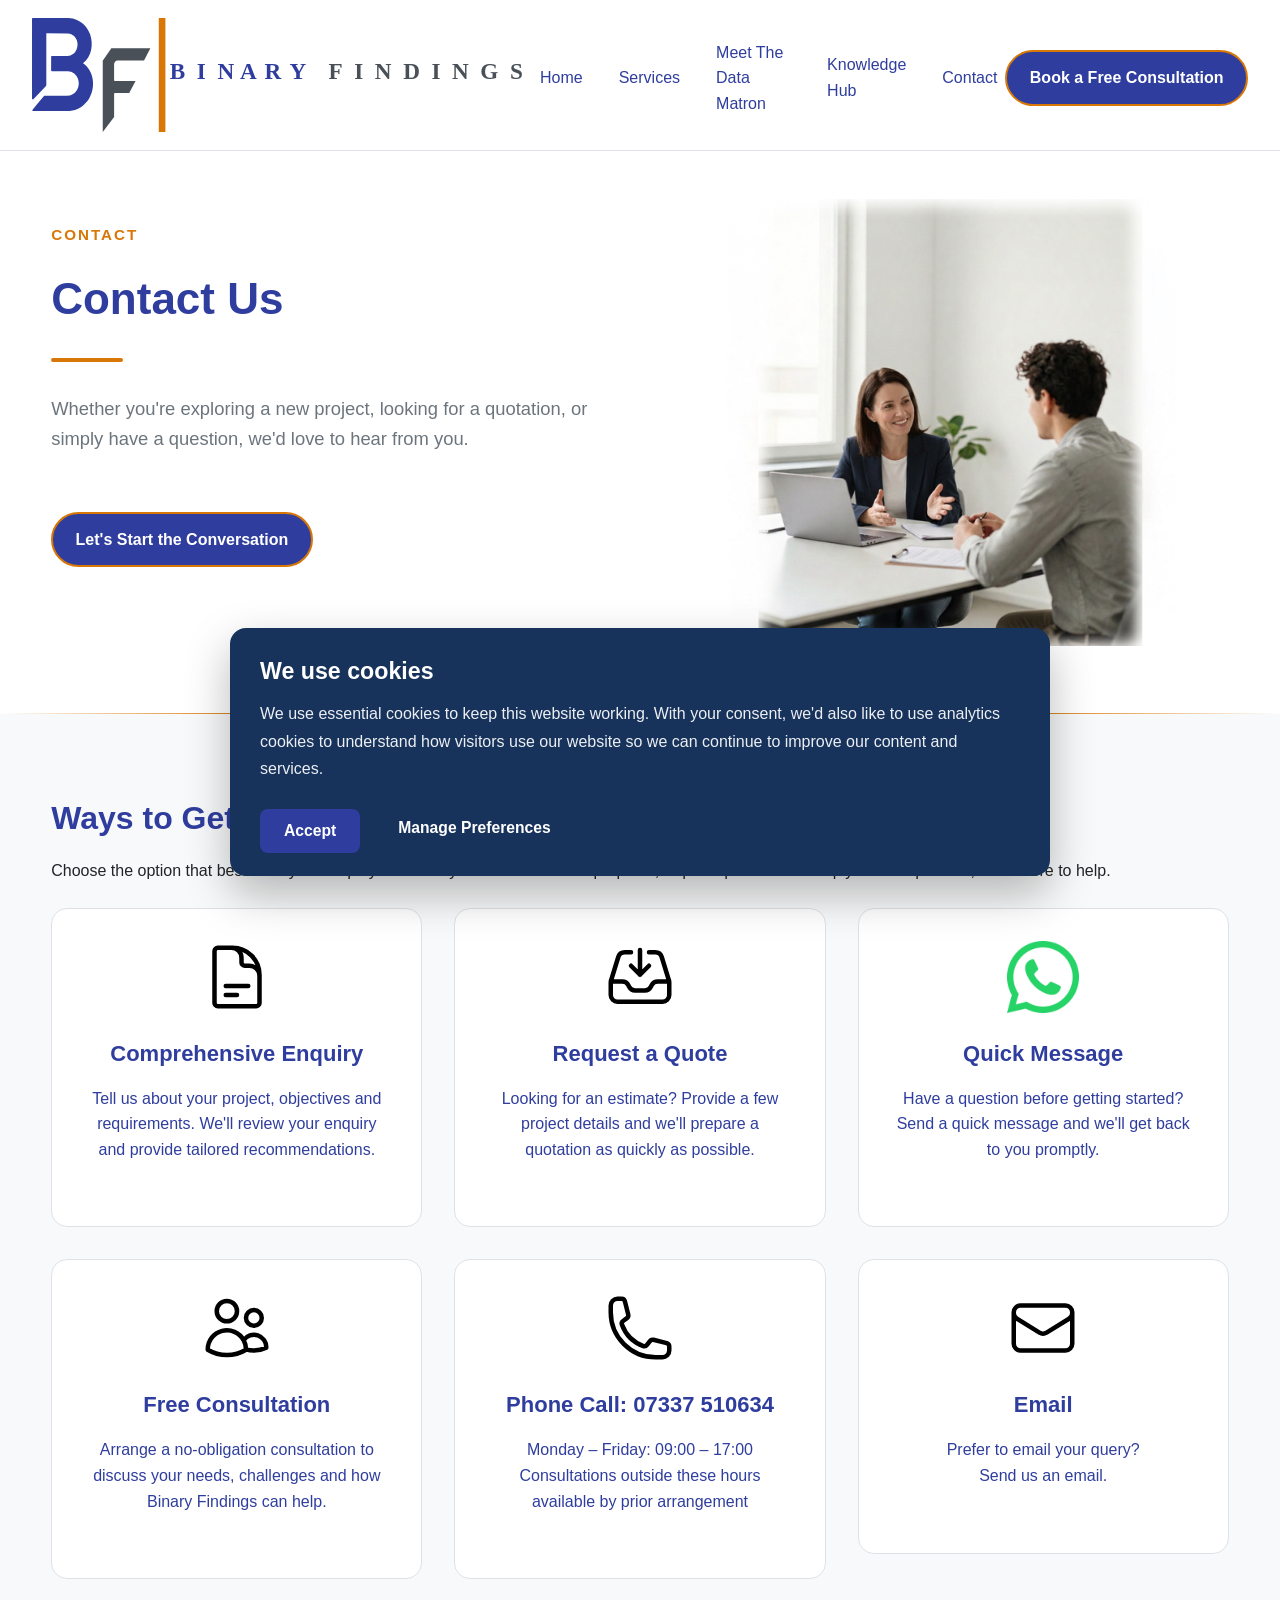
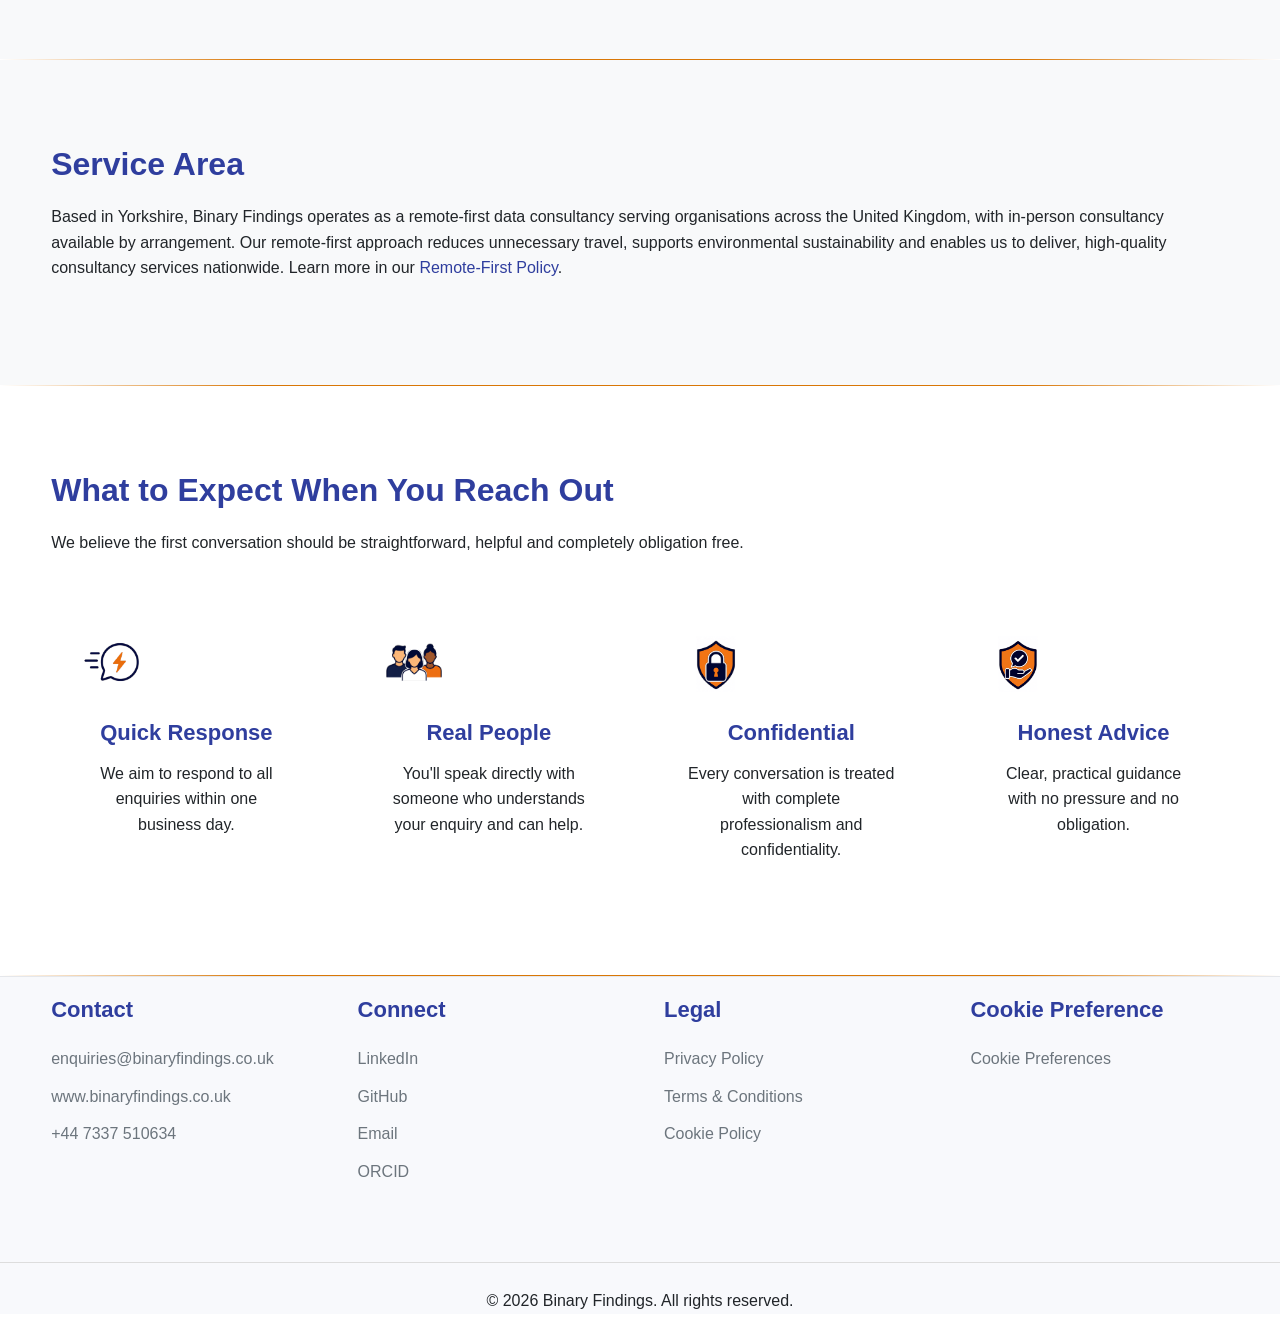
<file: pages/contact.html>
<!DOCTYPE html>
<html lang="en">

<head>
    
<!-- ==========================================
    Google tag gtag.js
========================================== -->

<script async src="https://www.googletagmanager.com/gtag/js?id=G-4VQZZ1DQS7"></script>
<script>
  window.dataLayer = window.dataLayer || [];
  function gtag(){dataLayer.push(arguments);}
  gtag('js', new Date());

  gtag('config', 'G-4VQZZ1DQS7');
</script>

<!-- ==========================================
    WebPage Meta
========================================== -->

    <meta charset="UTF-8">
    <meta name="viewport" content="width=device-width, initial-scale=1.0">

    <title>Page Title | Binary Findings</title>

    <meta name="description"
          content="Page description goes here.">

    <!-- Global Styles -->
    <link rel="stylesheet" href="../assets/css/style.css">

    <!-- Page Specific Styles -->
    <link rel="stylesheet" href="../assets/css/contact.css">

    <link rel="stylesheet" href="../assets/css/cookie-consent.css">

<script type="application/ld+json">
{
  "@context": "https://schema.org",
  "@graph": [

    {
      "@type": "Organization",
      "@id": "https://binaryfindings.co.uk/#organization",
      "name": "Binary Findings",
      "url": "https://binaryfindings.co.uk/",
      "logo": {
        "@type": "ImageObject",
        "url": "https://binaryfindings.co.uk/assets/logos/binary-findings-horizontal-v2.svg"
      },
      "email": "mailto:enquiries@binaryfindings.co.uk",
      "telephone": "+447337510634",
      "founder": {
        "@id": "https://binaryfindings.co.uk/#person"
      },

    "knowsAbout": [
        "Data Engineering",
        "Analytics Engineering",
        "Healthcare Analytics",
        "Healthcare Informatics",
        "Research Data",
        "Data Governance",
        "Business Intelligence",
        "Clinical Audit",
        "Quality Improvement",
        "Data Strategy"
        ],

      "sameAs": [
        "https://www.linkedin.com/company/binary-findings/",
        "https://www.fiverr.com/s/kLdpGGW"
      ]
    },

    {
      "@type": "ProfessionalService",
      "@id": "https://binaryfindings.co.uk/#business",
      "name": "Binary Findings",
      "url": "https://binaryfindings.co.uk/",
      "telephone": "+447337510634",
      "email": "mailto:enquiries@binaryfindings.co.uk",
      "image": "https://binaryfindings.co.uk/assets/logos/binary-findings-horizontal-v2.svg",
      "priceRange": "££",
      "areaServed": {
        "@type": "Country",
        "name": "United Kingdom"
      },
      "address": {
        "@type": "PostalAddress",
        "addressLocality": "Yorkshire",
        "addressCountry": "GB"
      },
      "openingHoursSpecification": [
        {
          "@type": "OpeningHoursSpecification",
          "dayOfWeek": [
            "Monday",
            "Tuesday",
            "Wednesday",
            "Thursday",
            "Friday"
          ],
          "opens": "09:00",
          "closes": "17:00"
        }
      ],
      "parentOrganization": {
        "@id": "https://binaryfindings.co.uk/#organization"
      }
    },

    {
      "@type": "Person",
      "@id": "https://binaryfindings.co.uk/#person",
      "name": "Sandra Dunford",
      "jobTitle": "Founder & Data Consultant",
      "worksFor": {
        "@id": "https://binaryfindings.co.uk/#organization"
      },
      "url": "https://binaryfindings.co.uk/pages/data-matron.html"
    },

    {
      "@type": "WebSite",
      "@id": "https://binaryfindings.co.uk/#website",
      "url": "https://binaryfindings.co.uk/",
      "name": "Binary Findings",
      "publisher": {
        "@id": "https://binaryfindings.co.uk/#organization"
      },
      "inLanguage": "en-GB"
    }

  ]
}
</script>

<!-- =========================================
    BREADCRUMBS SCHEMA
==========================================-->

<script type="application/ld+json">
{
  "@context": "https://schema.org",
  "@type": "BreadcrumbList",
  "itemListElement":[
    {
      "@type":"ListItem",
      "position":1,
      "name":"Home",
      "item":"https://binaryfindings.co.uk/"
    },
    {
      "@type":"ListItem",
      "position":2,
      "name":"Contact",
      "item":"https://binaryfindings.co.uk/pages/contact.html"
    }
  ]
}
</script>

<!-- ==========================================
    WebPage schema
========================================== -->

<script type="application/ld+json">
{
  "@context":"https://schema.org",
  "@type":"ContactPage",
  "@id":"https://binaryfindings.co.uk/pages/contact.html#webpage",
  "url":"https://binaryfindings.co.uk/pages/contact.html",
  "name":"Contact Binary Findings",
  "description":"Contact Binary Findings for data consultancy, project enquiries, quotations or to book a free consultation.",
  "isPartOf":{
    "@id":"https://binaryfindings.co.uk/#website"
  },
  "about":{
    "@id":"https://binaryfindings.co.uk/#organization"
  },
  "mainEntity":{
    "@id":"https://binaryfindings.co.uk/#business"
  },
  "inLanguage":"en-GB"
}
</script>

</head>


<body>

<!-- ==========================================
     HEADER
========================================== -->

<header class="site-header">

    <div class="container-wide header-grid">

        <a href="../index.html" class="logo">

            <img src="../assets/logos/AI/SVG/primary-logo-white.svg"
                 alt="Binary Findings">

        </a>

        <button class="menu-toggle" aria-label="Open navigation">
            ☰
        </button>

        <nav class="main-nav">

            <ul>

                <li><a href="../index.html">Home</a></li>

                <li><a href="services.html">Services</a></li>

                <li><a href="data-matron.html" class="active">Meet The Data Matron</a></li>

                <li><a href="knowledge-hub.html">Knowledge Hub</a></li>

                <li><a href="contact.html">Contact</a></li>

            </ul>

        </nav>

        <a href="contact.html"
           class="btn-primary header-cta">

            Book a Free Consultation

        </a>

    </div>

</header>

<!-- ==========================================
     PAGE CONTENT
========================================== -->

<main class="contact-page">

<!-- ==========================================
     HERO
========================================== -->
<section class="page-hero">

    <div class="container">

        <div class="page-hero-grid">

            <div class="page-hero-content">

                <p class="section-tag">

                    CONTACT

                </p>

                <h1>
                    
                    Contact Us
                
                </h1>

                <div class="section-divider"></div>

                <p class="hero-text">
                Whether you're exploring a new project, looking for a quotation,
                or simply have a question, we'd love to hear from you.
                </p>

                <a href="mailto:enquiries@binaryfindings.co.uk?subject=Quick%20Message" class="btn-primary hero-cta">
                Let's Start the Conversation
                </a>

            </div>

        <div class="page-hero-image">

            <img src="../assets/images/contact/contact-hero.svg"
                 alt="Binary Findings workspace">

        </div>

    </div>

</section>

<div class="section-divider-line"></div>

<!-- ==========================================
     WAYS TO GET IN TOUCH
========================================== -->

<section id="contact-options" class="contact-options">

    <div class="container">

        <div class="section-heading">

            <h2>Ways to Get in Touch</h2>

            <p>
                Choose the option that best suits your enquiry. Whether you need
                a detailed proposal, a quick quotation or simply have a question,
                we're here to help.
            </p>

        </div>

        <div class="contact-grid">

            <!-- Comprehensive Enquiry -->

        <a href="https://forms.cloud.microsoft/Pages/ResponsePage.aspx?id=Nr7YbkKoYEqWcK0nJm0oIDrr5xjBhk1Gk99iwow3JltUNkFVRzZDVDdCMFM0SUFQVk0yU1hYTE9KQi4u"
            class="contact-card-link"
            target="_blank"
            rel="noopener">

            <article class="contact-card">

  
                <img src="../assets/images/contact/comp-enquiry.svg"
                     alt="Comprehensive enquiry">

                <h3>Comprehensive Enquiry</h3>

                <p>
                    Tell us about your project, objectives and requirements.
                    We'll review your enquiry and provide tailored recommendations.
                </p>
            </article>

        </a>

            <!-- Quote -->

        <a href="https://forms.cloud.microsoft/Pages/ResponsePage.aspx?id=Nr7YbkKoYEqWcK0nJm0oIDrr5xjBhk1Gk99iwow3JltUMVRHTVZWTlBGTzIyS0E4VlhHQVVDMUszNS4u"
            class="contact-card-link"
            target="_blank"
            rel="noopener">

             <article class="contact-card">

                <img src="../assets/images/contact/request-quote.svg"
                     alt="Request a quotation">

                <h3>Request a Quote</h3>

                <p>
                    Looking for an estimate? Provide a few project details and
                    we'll prepare a quotation as quickly as possible.
                </p>

            </article>

        </a>    

            <!-- Quick Message -->
        <a href="https://wa.me/447337510634"
            class="contact-card-link"
            target="_blank"
            rel="noopener">     

             <article class="contact-card">

                <img src="../assets/icons/whatsapp.png"
                     alt="Quick message">

                <h3>Quick Message</h3>

                <p>
                    Have a question before getting started?<br> 
                    Send a quick message and we'll get back to you promptly.
                </p>

            </article>

        </a>

            <!-- Free Consultation -->

        <a href="https://outlook.office.com/book/BinaryFindingsConsultationAvailability@binaryfindings.co.uk/?ismsaljsauthenabled"
            class="contact-card-link"
            target="_blank"
            rel="noopener">    

             <article class="contact-card">

                <img src="../assets/images/contact/book-consult.svg"
                     alt="Book a consultation">

                <h3>Free Consultation</h3>

                <p>
                    Arrange a no-obligation consultation to discuss your needs,
                    challenges and how Binary Findings can help.
                </p>

            </article>

        </a>

            <!-- Phone -->

        <a  class="contact-card-link"
            target="_blank"
            rel="noopener">

             <article class="contact-card">

                <img src="../assets/images/contact/phone.svg"
                     alt="Phone call">

                <h3>Phone Call: 07337 510634</h3>

                <p>
                    Monday – Friday:  
                    09:00 – 17:00<br>
                    Consultations outside these hours available by prior arrangement
                </p>

            </article>
        
        </a>

            <!-- Email -->

        <a href="mailto:enquiries@binaryfindings.co.uk"
            class="contact-card-link"
            target="_blank"
            rel="noopener">    

             <article class="contact-card">

                <img src="../assets/images/contact/email.svg"
                     alt="Email">

                <h3>Email</h3>

                <p>
                    Prefer to email your query?<br>
                    Send us an email.
                    
                </p>

            </article>
        
        </a>

        </div>

    </div>

</section>

<div class="section-divider-line"></div>

<!-- ==========================================
     Service Area
========================================== -->

<section id="contact-options" class="contact-options">

    <div class="container">

        <div class="section-heading">

            <h2>Service Area</h2>

            <p> 
                Based in Yorkshire, Binary Findings operates as a remote-first data consultancy serving organisations across 
                the United Kingdom, with in-person consultancy available by arrangement.

                Our remote-first approach reduces unnecessary travel, supports environmental sustainability and enables us to deliver,
                high-quality consultancy services nationwide. Learn more in our <a href="remote-policy.html" target="_blank" rel="noopener">Remote-First Policy</a>.
            </p>

        </div>
</section>  

<div class="section-divider-line"></div>

<!-- ==========================================
     WHAT TO EXPECT WHEN REACHING OUT
========================================== -->

<section class="contact-reassurance">

    <div class="container">

        <div class="section-heading">

            <h2>What to Expect When You Reach Out</h2>

            <p>
                We believe the first conversation should be straightforward, helpful
                and completely obligation free.
            </p>

        </div>

        <div class="reassurance-grid">

            <div class="reassurance-item">

                <img src="../assets/images/contact/quick-response.svg"
                     alt="Quick response">

                <h3>Quick Response</h3>

                <p>
                    We aim to respond to all enquiries within one business day.
                </p>

            </div>

            <div class="reassurance-item">

                <img src="../assets/images/contact/real-people.svg"
                     alt="Real people">

                <h3>Real People</h3>

                <p>
                    You'll speak directly with someone who understands your enquiry
                    and can help.
                </p>

            </div>

            <div class="reassurance-item">

                <img src="../assets/images/contact/confidentiality.svg"
                     alt="Confidential">

                <h3>Confidential</h3>

                <p>
                    Every conversation is treated with complete professionalism
                    and confidentiality.
                </p>

            </div>

            <div class="reassurance-item">

                <img src="../assets/images/contact/honest-advice.svg"
                     alt="Honest advice">

                <h3>Honest Advice</h3>

                <p>
                    Clear, practical guidance with no pressure and no obligation.
                </p>

            </div>

        </div>

    </div>

</section>

</main>

<div class="section-divider-line"></div>

<!-- ==========================================
FOOTER
========================================== -->

<footer class="site-footer">

    <div class="container footer-grid">

        <div class="footer-column">

            <h3>Contact</h3>

            <p>
                <a href="mailto:enquiries@binaryfindings.co.uk">
                enquiries@binaryfindings.co.uk
            </a>
        </p>

        <p>
            <a href="https://www.binaryfindings.co.uk" target="_blank" rel="noopener">
            www.binaryfindings.co.uk
            </a>
        </p>

        <p>+44 7337 510634</p>

        </div>

        <div class="footer-column">

            <h3>Connect</h3>

            <p>
                <a href="https://www.linkedin.com/in/thedatamatron/" target="_blank" rel="noopener">
                    LinkedIn
                </a>
            </p>

            <p>
                <a href="https://github.com/SandraDunford" target="_blank" rel="noopener">
                GitHub
                </a>
            </p>

            <p>
                <a href="mailto:enquiries@binaryfindings.co.uk">
                    Email
                </a>
            </p>

            <p>
                <a href="https://orcid.org/my-orcid?orcid=0000-0002-6245-2454" target="_blank" rel="noopener">
                    ORCID
                </a>
            </p>

        </div>

        <div class="footer-column">

            <h3>Legal</h3>

            <p>
                <a href="privacy-policy.html">Privacy Policy</a> 
            </p>

            <p>
                <a href="terms.html">Terms &amp; Conditions</a>
                   
            </p>

            <p>
                <a href="cookies.html">
                    Cookie Policy
                </a>
            </p>

        </div>

        <div class="footer-column">
            
            <h3>Cookie Preference</h3>

            <p>

                <a href="#" id="cookie-preferences-link">
                    Cookie Preferences
                </a>

            </p>

        </div>

        </div>

    <div class="footer-bottom">

        <p>

            © 2026 Binary Findings. All rights reserved.

        </p>

    </div>

</footer>

<!-- ==========================================
Cookie Consent Banner
========================================== -->

<div id="cookie-banner" class="cookie-banner hidden">

    <div class="cookie-content">

        <h3>We use cookies</h3>

        <p>
            We use essential cookies to keep this website working.
            With your consent, we'd also like to use analytics cookies to
            understand how visitors use our website so we can continue to
            improve our content and services.
        </p>

        <div class="cookie-buttons">

            <button id="accept-cookies" class="btn-primary">
                Accept
            </button>

            <button id="manage-cookies" class="btn-secondary">
                Manage Preferences
            </button>

        </div>

    </div>

</div>

<!-- ==========================================
Cookie Preferences Modal
========================================== -->

<div id="cookie-modal" class="cookie-modal hidden">

    <div class="cookie-modal-content">

        <h2>Cookie Preferences</h2>

        <p class="cookie-intro">
            You can choose whether to allow analytics cookies. Essential
            cookies are always enabled because they are required for the
            website to function correctly.
        </p>

        <!-- Analytics Cookies -->

        <div class="cookie-option">

            <label class="cookie-label">

                <input
                    type="checkbox"
                    id="analytics-consent"
                    checked>
                    
                <span>Analytics Cookies</span>

            </label>

            <p>
                Help us understand how visitors use our website so we can
                improve our content and services. Information is collected
                anonymously.
            </p>

        </div>

<script src="../assets/javascript/site-preferences.js"></script>
<script src="../assets/javascript/navigation.js"></script>

</body>

</html>
</file>
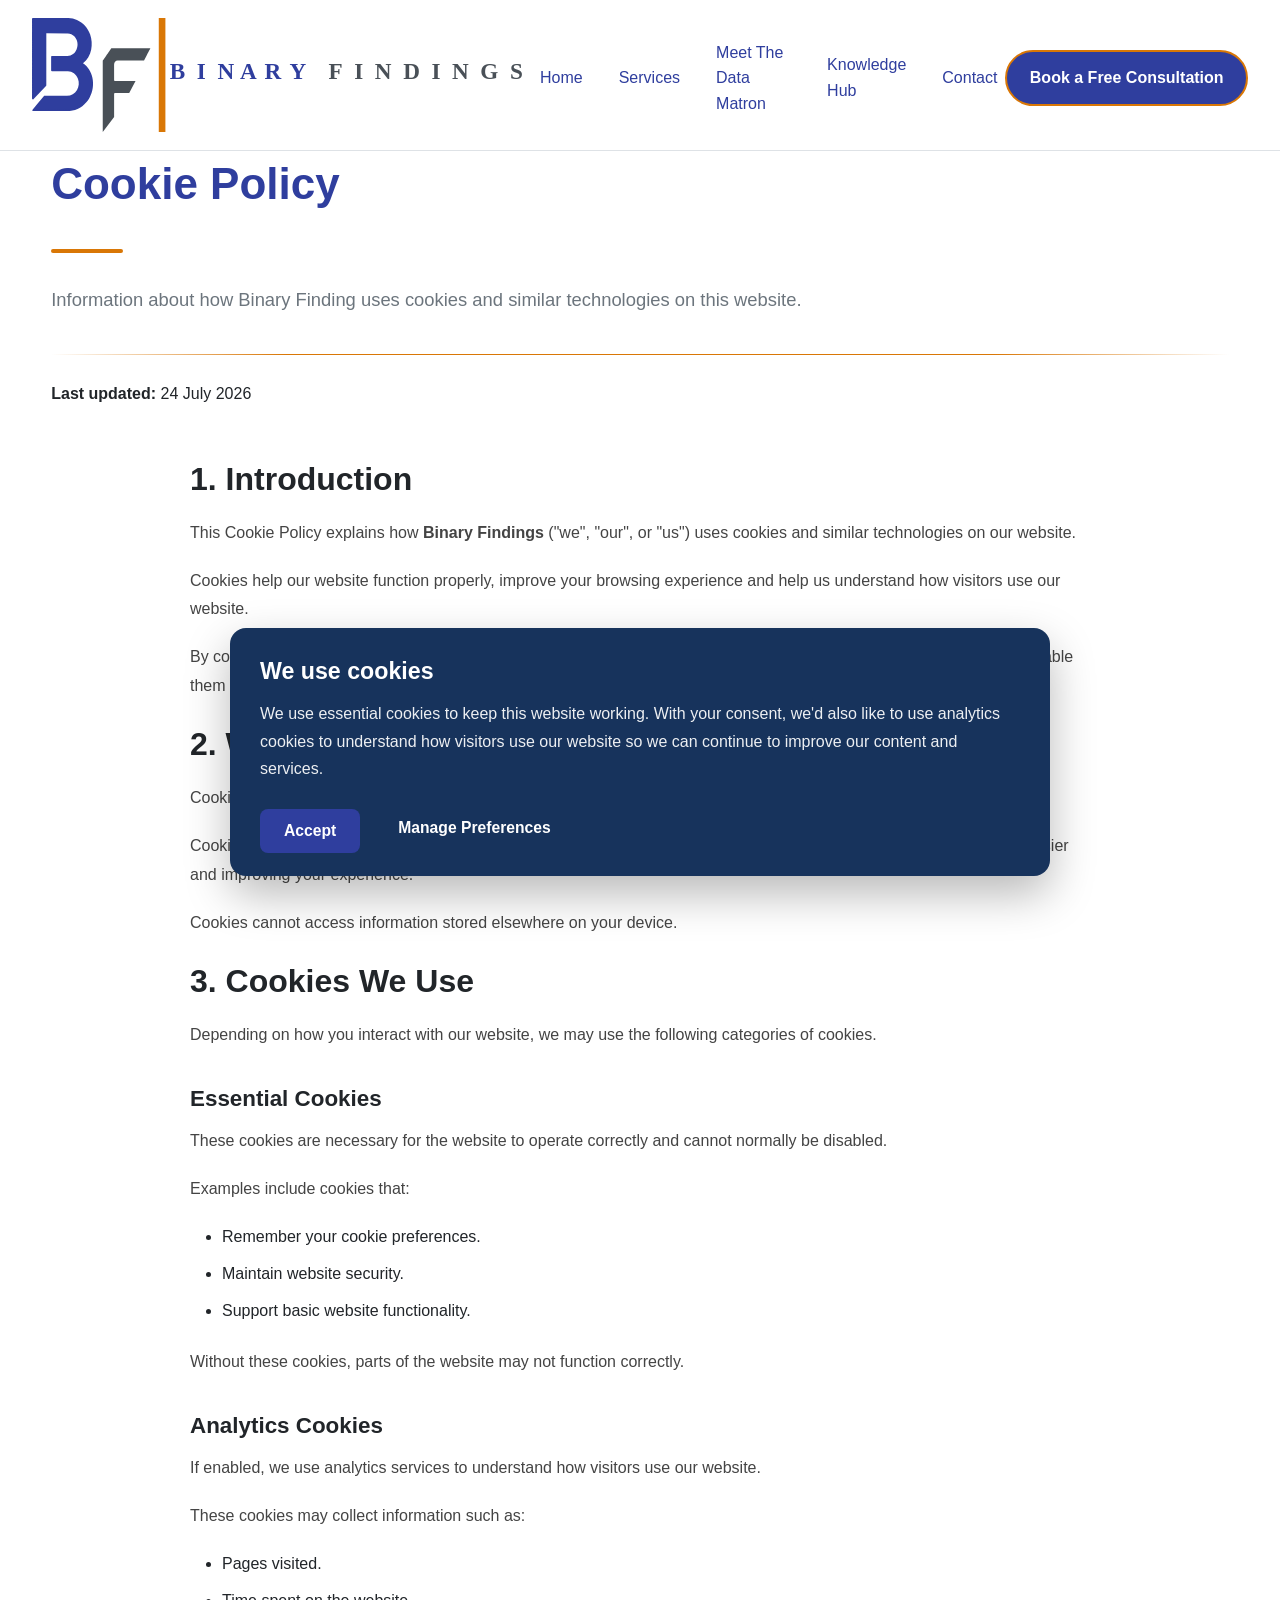
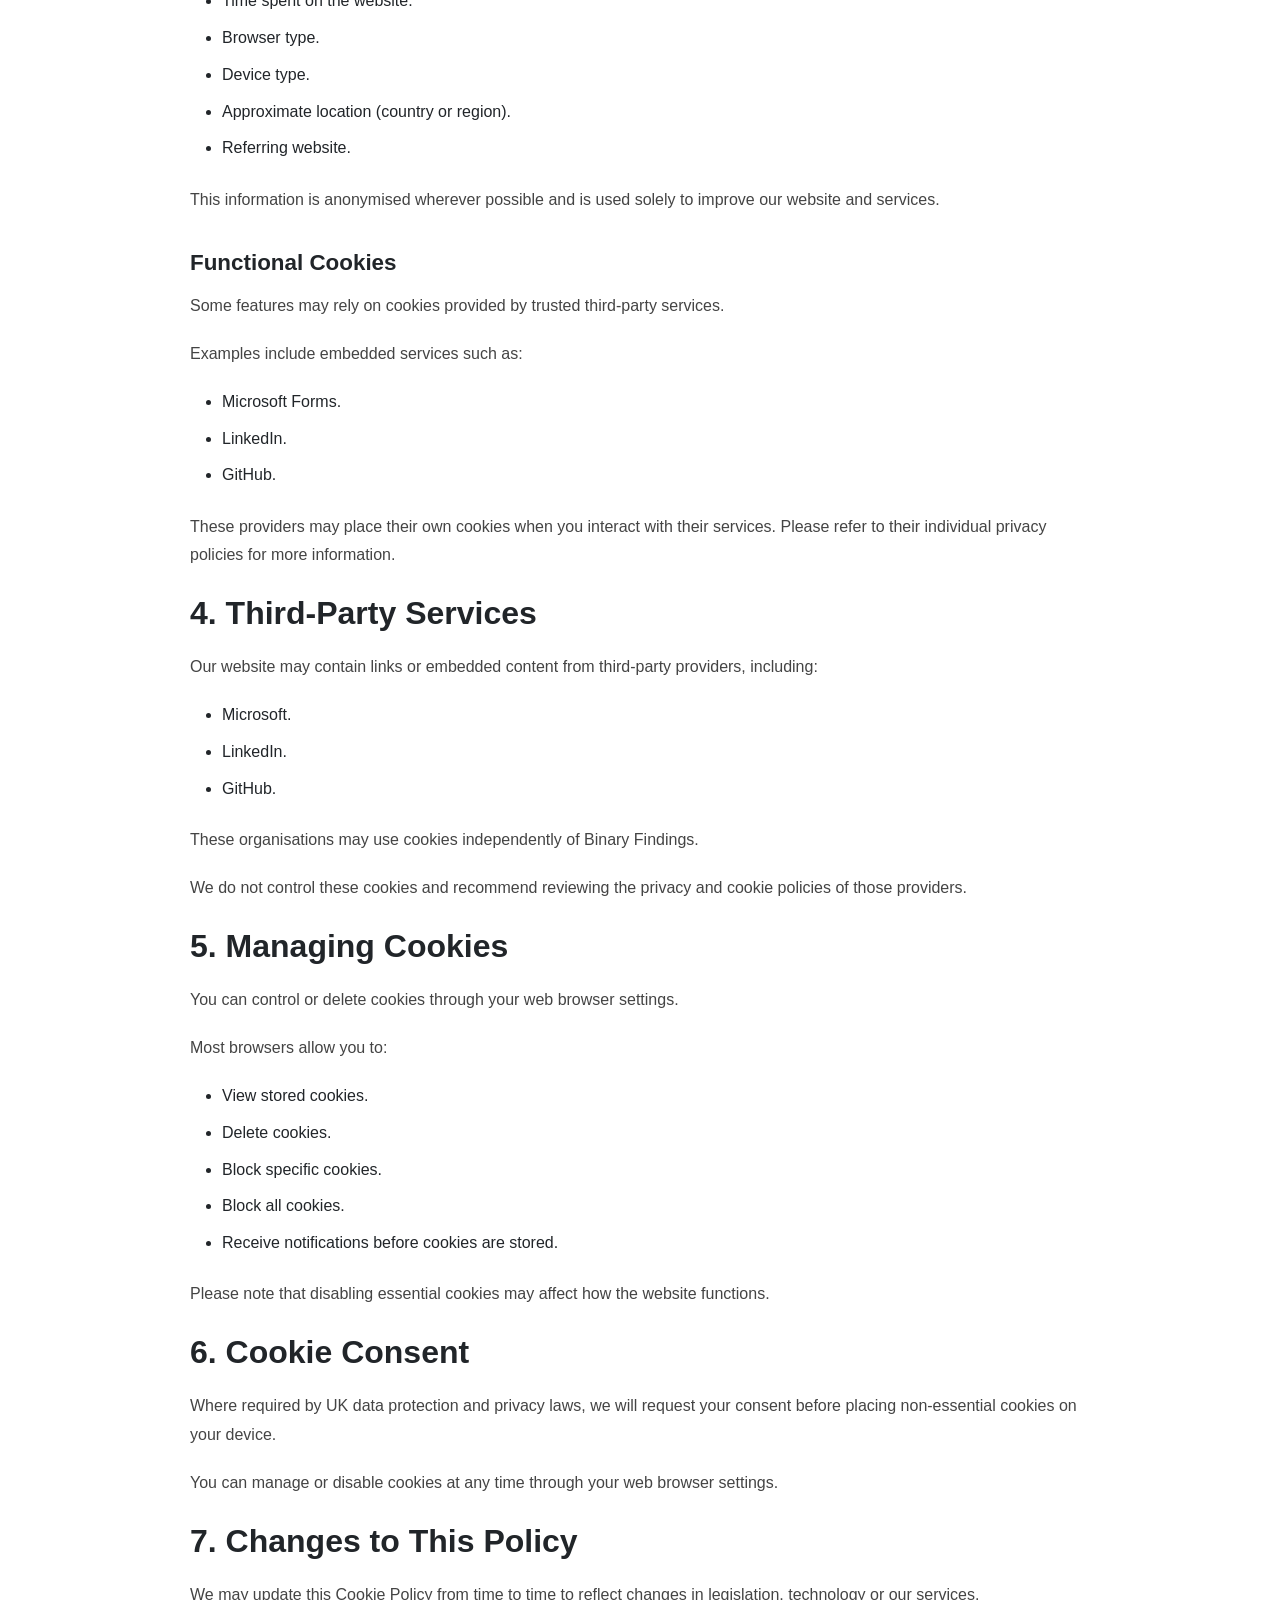
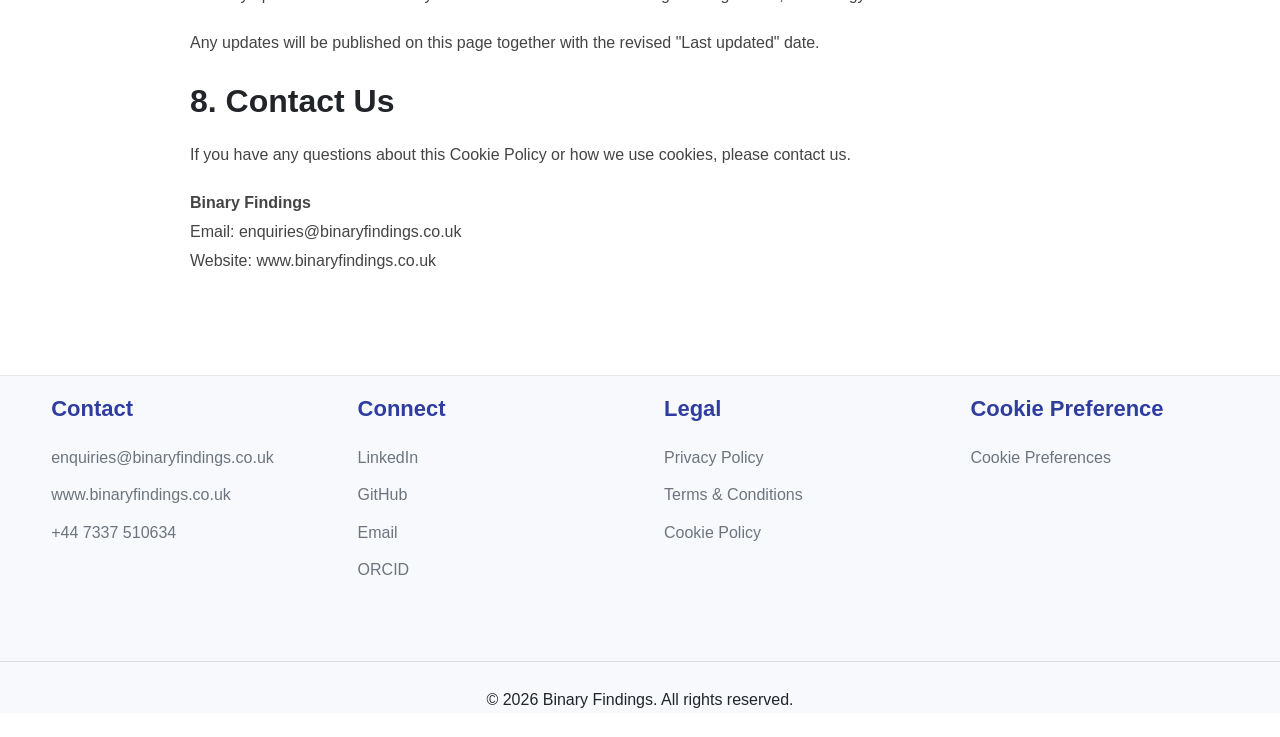
<file: pages/cookies.html>
<!DOCTYPE html>
<html lang="en">

<head>
    
<!-- ==========================================
    Google tag gtag.js
========================================== -->

<script async src="https://www.googletagmanager.com/gtag/js?id=G-4VQZZ1DQS7"></script>
<script>
  window.dataLayer = window.dataLayer || [];
  function gtag(){dataLayer.push(arguments);}
  gtag('js', new Date());

  gtag('config', 'G-4VQZZ1DQS7');
</script>

<!-- ==========================================
    WebPage Meta
========================================== -->


    <meta charset="UTF-8">
    <meta name="viewport" content="width=device-width, initial-scale=1.0">

    <title>About Binary Findings | Binary Findings</title>

    <meta name="description"
          content="Page description goes here.">

    <!-- Global Styles -->
    <link rel="stylesheet" href="../assets/css/style.css">

    <!-- Page Specific Styles -->
    <link rel="stylesheet" href="../assets/css/about.css">

    <link rel="stylesheet" href="../assets/css/cookie-consent.css">

<script type="application/ld+json">
{
  "@context": "https://schema.org",
  "@graph": [

    {
      "@type": "Organization",
      "@id": "https://binaryfindings.co.uk/#organization",
      "name": "Binary Findings",
      "url": "https://binaryfindings.co.uk/",
      "logo": {
        "@type": "ImageObject",
        "url": "https://binaryfindings.co.uk/assets/logos/binary-findings-horizontal-v2.svg"
      },
      "email": "mailto:enquiries@binaryfindings.co.uk",
      "telephone": "+447337510634",
      "founder": {
        "@id": "https://binaryfindings.co.uk/#person"
      },

      "knowsAbout": [
        "Data Engineering",
        "Analytics Engineering",
        "Healthcare Analytics",
        "Healthcare Informatics",
        "Research Data",
        "Data Governance",
        "Business Intelligence",
        "Clinical Audit",
        "Quality Improvement",
        "Data Strategy"
        ],
        
      "sameAs": [
        "https://www.linkedin.com/company/binary-findings/",
        "https://www.fiverr.com/s/kLdpGGW"
      ]
    },

    {
      "@type": "ProfessionalService",
      "@id": "https://binaryfindings.co.uk/#business",
      "name": "Binary Findings",
      "url": "https://binaryfindings.co.uk/",
      "telephone": "+447337510634",
      "email": "mailto:enquiries@binaryfindings.co.uk",
      "image": "https://binaryfindings.co.uk/assets/logos/binary-findings-horizontal-v2.svg",
      "priceRange": "££",
      "areaServed": {
        "@type": "Country",
        "name": "United Kingdom"
      },
      "address": {
        "@type": "PostalAddress",
        "addressLocality": "Yorkshire",
        "addressCountry": "GB"
      },
      "openingHoursSpecification": [
        {
          "@type": "OpeningHoursSpecification",
          "dayOfWeek": [
            "Monday",
            "Tuesday",
            "Wednesday",
            "Thursday",
            "Friday"
          ],
          "opens": "09:00",
          "closes": "17:00"
        }
      ],
      "parentOrganization": {
        "@id": "https://binaryfindings.co.uk/#organization"
      }
    },

    {
      "@type": "Person",
      "@id": "https://binaryfindings.co.uk/#person",
      "name": "Sandra Dunford",
      "jobTitle": "Founder & Data Consultant",
      "worksFor": {
        "@id": "https://binaryfindings.co.uk/#organization"
      },
      "url": "https://binaryfindings.co.uk/pages/data-matron.html"
    },

    {
      "@type": "WebSite",
      "@id": "https://binaryfindings.co.uk/#website",
      "url": "https://binaryfindings.co.uk/",
      "name": "Binary Findings",
      "publisher": {
        "@id": "https://binaryfindings.co.uk/#organization"
      },
      "inLanguage": "en-GB"
    }

  ]
}
</script>

</head>

<body>

<!-- ==========================================
     HEADER
========================================== -->

<header class="site-header">

    <div class="container-wide header-grid">

        <a href="../index.html" class="logo">

            <img src="../assets/logos/AI/SVG/primary-logo-white.svg"
                 alt="Binary Findings">

        </a>

        <button class="menu-toggle" aria-label="Open navigation">
            ☰
        </button>

        <nav class="main-nav">

            <ul>

                <li><a href="../index.html">Home</a></li>

                <li><a href="services.html">Services</a></li>

                <li><a href="data-matron.html" class="active">Meet The Data Matron</a></li>

                <li><a href="knowledge-hub.html">Knowledge Hub</a></li>

                <li><a href="contact.html">Contact</a></li>

            </ul>

        </nav>

        <a href="contact.html"
           class="btn-primary header-cta">

            Book a Free Consultation

        </a>

    </div>

</header>

<main>

    <section class="page-header">
        <div class="container">

            <h1>Cookie Policy</h1>
            
            <div class="section-divider"></div>

            <p class="hero-text">
                Information about how Binary Finding uses cookies and similar technologies on this website.
            </p>

<div class="section-divider-line"></div>
            <br>
        <p><strong>Last updated:</strong> 24 July 2026</p>
        </div>
    </section>

    <section class="content-section legal-content">
        <div class="container">

            <h2>1. Introduction</h2>

            <p>
                This Cookie Policy explains how <strong>Binary Findings</strong> ("we", "our", or "us") uses cookies and similar technologies on our website.
            </p>

            <p>
                Cookies help our website function properly, improve your browsing experience and help us understand how visitors use our website.
            </p>

            <p>
                By continuing to use our website, you agree to the use of cookies in accordance with this policy unless you choose to disable them through your browser or cookie preferences.
            </p>

            <h2>2. What are cookies?</h2>

            <p>
                Cookies are small text files placed on your computer, tablet or mobile device when you visit a website.
            </p>

            <p>
                Cookies allow websites to remember information about your visit, such as your preferred settings, making future visits easier and improving your experience.
            </p>

            <p>
                Cookies cannot access information stored elsewhere on your device.
            </p>

            <h2>3. Cookies We Use</h2>

            <p>
                Depending on how you interact with our website, we may use the following categories of cookies.
            </p>

            <h3>Essential Cookies</h3>

            <p>
                These cookies are necessary for the website to operate correctly and cannot normally be disabled.
            </p>

            <p>Examples include cookies that:</p>

            <ul>
                <li>Remember your cookie preferences.</li>
                <li>Maintain website security.</li>
                <li>Support basic website functionality.</li>
            </ul>

            <p>
                Without these cookies, parts of the website may not function correctly.
            </p>

            <h3>Analytics Cookies</h3>

            <p>
                If enabled, we use analytics services to understand how visitors use our website.
            </p>

            <p>These cookies may collect information such as:</p>

            <ul>
                <li>Pages visited.</li>
                <li>Time spent on the website.</li>
                <li>Browser type.</li>
                <li>Device type.</li>
                <li>Approximate location (country or region).</li>
                <li>Referring website.</li>
            </ul>

            <p>
                This information is anonymised wherever possible and is used solely to improve our website and services.
            </p>

            <h3>Functional Cookies</h3>

            <p>
                Some features may rely on cookies provided by trusted third-party services.
            </p>

            <p>Examples include embedded services such as:</p>

            <ul>
                <li>Microsoft Forms.</li>
                <li>LinkedIn.</li>
                <li>GitHub.</li>
            </ul>

            <p>
                These providers may place their own cookies when you interact with their services. Please refer to their individual privacy policies for more information.
            </p>

            <h2>4. Third-Party Services</h2>

            <p>
                Our website may contain links or embedded content from third-party providers, including:
            </p>

            <ul>
                <li>Microsoft.</li>
                <li>LinkedIn.</li>
                <li>GitHub.</li>
            </ul>

            <p>
                These organisations may use cookies independently of Binary Findings.
            </p>

            <p>
                We do not control these cookies and recommend reviewing the privacy and cookie policies of those providers.
            </p>

            <h2>5. Managing Cookies</h2>

            <p>
                You can control or delete cookies through your web browser settings.
            </p>

            <p>Most browsers allow you to:</p>

            <ul>
                <li>View stored cookies.</li>
                <li>Delete cookies.</li>
                <li>Block specific cookies.</li>
                <li>Block all cookies.</li>
                <li>Receive notifications before cookies are stored.</li>
            </ul>

            <p>
                Please note that disabling essential cookies may affect how the website functions.
            </p>

            <h2>6. Cookie Consent</h2>

            <p>
                Where required by UK data protection and privacy laws, we will request your consent before placing non-essential cookies on your device.
            </p>

            <p>
            <p>
                You can manage or disable cookies at any time through your web browser settings.
            </p>
            </p>

            <h2>7. Changes to This Policy</h2>

            <p>
                We may update this Cookie Policy from time to time to reflect changes in legislation, technology or our services.
            </p>

            <p>
                Any updates will be published on this page together with the revised "Last updated" date.
            </p>

            <h2>8. Contact Us</h2>

            <p>
                If you have any questions about this Cookie Policy or how we use cookies, please contact us.
            </p>

            <p>
                <strong>Binary Findings</strong><br>

                Email:
                <a href="mailto:enquiries@binaryfindings.co.uk">
                    enquiries@binaryfindings.co.uk
                </a>
                <br>

                Website:
                <a href="https://www.binaryfindings.co.uk">
                    www.binaryfindings.co.uk
                </a>
            </p>

        </div>
    </section>

</main>

<!-- ==========================================
FOOTER
========================================== -->

<footer class="site-footer">

    <div class="container footer-grid">

        <div class="footer-column">

            <h3>Contact</h3>

            <p>
                <a href="mailto:enquiries@binaryfindings.co.uk">
                enquiries@binaryfindings.co.uk
            </a>
        </p>

        <p>
            <a href="https://www.binaryfindings.co.uk" target="_blank" rel="noopener">
            www.binaryfindings.co.uk
            </a>
        </p>

        <p>+44 7337 510634</p>

        </div>

        <div class="footer-column">

            <h3>Connect</h3>

            <p>
                <a href="https://www.linkedin.com/in/thedatamatron/" target="_blank" rel="noopener">
                    LinkedIn
                </a>
            </p>

            <p>
                <a href="https://github.com/SandraDunford" target="_blank" rel="noopener">
                GitHub
                </a>
            </p>

            <p>
                <a href="mailto:enquiries@binaryfindings.co.uk">
                    Email
                </a>
            </p>

            <p>
                <a href="https://orcid.org/my-orcid?orcid=0000-0002-6245-2454" target="_blank" rel="noopener">
                    ORCID
                </a>
            </p>

        </div>

        <div class="footer-column">

            <h3>Legal</h3>

            <p>
                <a href="privacy-policy.html">Privacy Policy</a> 
            </p>

            <p>
                <a href="terms.html">Terms &amp; Conditions</a>
                   
            </p>

            <p>
                <a href="cookies.html">
                    Cookie Policy
                </a>
            </p>

        </div>

        <div class="footer-column">
            
            <h3>Cookie Preference</h3>

            <p>

                <a href="#" id="cookie-preferences-link">
                    Cookie Preferences
                </a>

            </p>

        </div>

        </div>

    <div class="footer-bottom">

        <p>

            © 2026 Binary Findings. All rights reserved.

        </p>

    </div>

</footer>

<!-- ==========================================
Cookie Consent Banner
========================================== -->

<div id="cookie-banner" class="cookie-banner hidden">

    <div class="cookie-content">

        <h3>We use cookies</h3>

        <p>
            We use essential cookies to keep this website working.
            With your consent, we'd also like to use analytics cookies to
            understand how visitors use our website so we can continue to
            improve our content and services.
        </p>

        <div class="cookie-buttons">

            <button id="accept-cookies" class="btn-primary">
                Accept
            </button>

            <button id="manage-cookies" class="btn-secondary">
                Manage Preferences
            </button>

        </div>

    </div>

</div>

<!-- ==========================================
Cookie Preferences Modal
========================================== -->

<div id="cookie-modal" class="cookie-modal hidden">

    <div class="cookie-modal-content">

        <h2>Cookie Preferences</h2>

        <p class="cookie-intro">
            You can choose whether to allow analytics cookies. Essential
            cookies are always enabled because they are required for the
            website to function correctly.
        </p>

        <!-- Analytics Cookies -->

        <div class="cookie-option">

            <label class="cookie-label">

                <input
                    type="checkbox"
                    id="analytics-consent"
                    checked>
                    
                <span>Analytics Cookies</span>

            </label>

            <p>
                Help us understand how visitors use our website so we can
                improve our content and services. Information is collected
                anonymously.
            </p>

        </div>

<script src="../assets/javascript/site-preferences.js"></script>
<script src="../assets/javascript/navigation.js"></script>

</body>

</html>
</file>
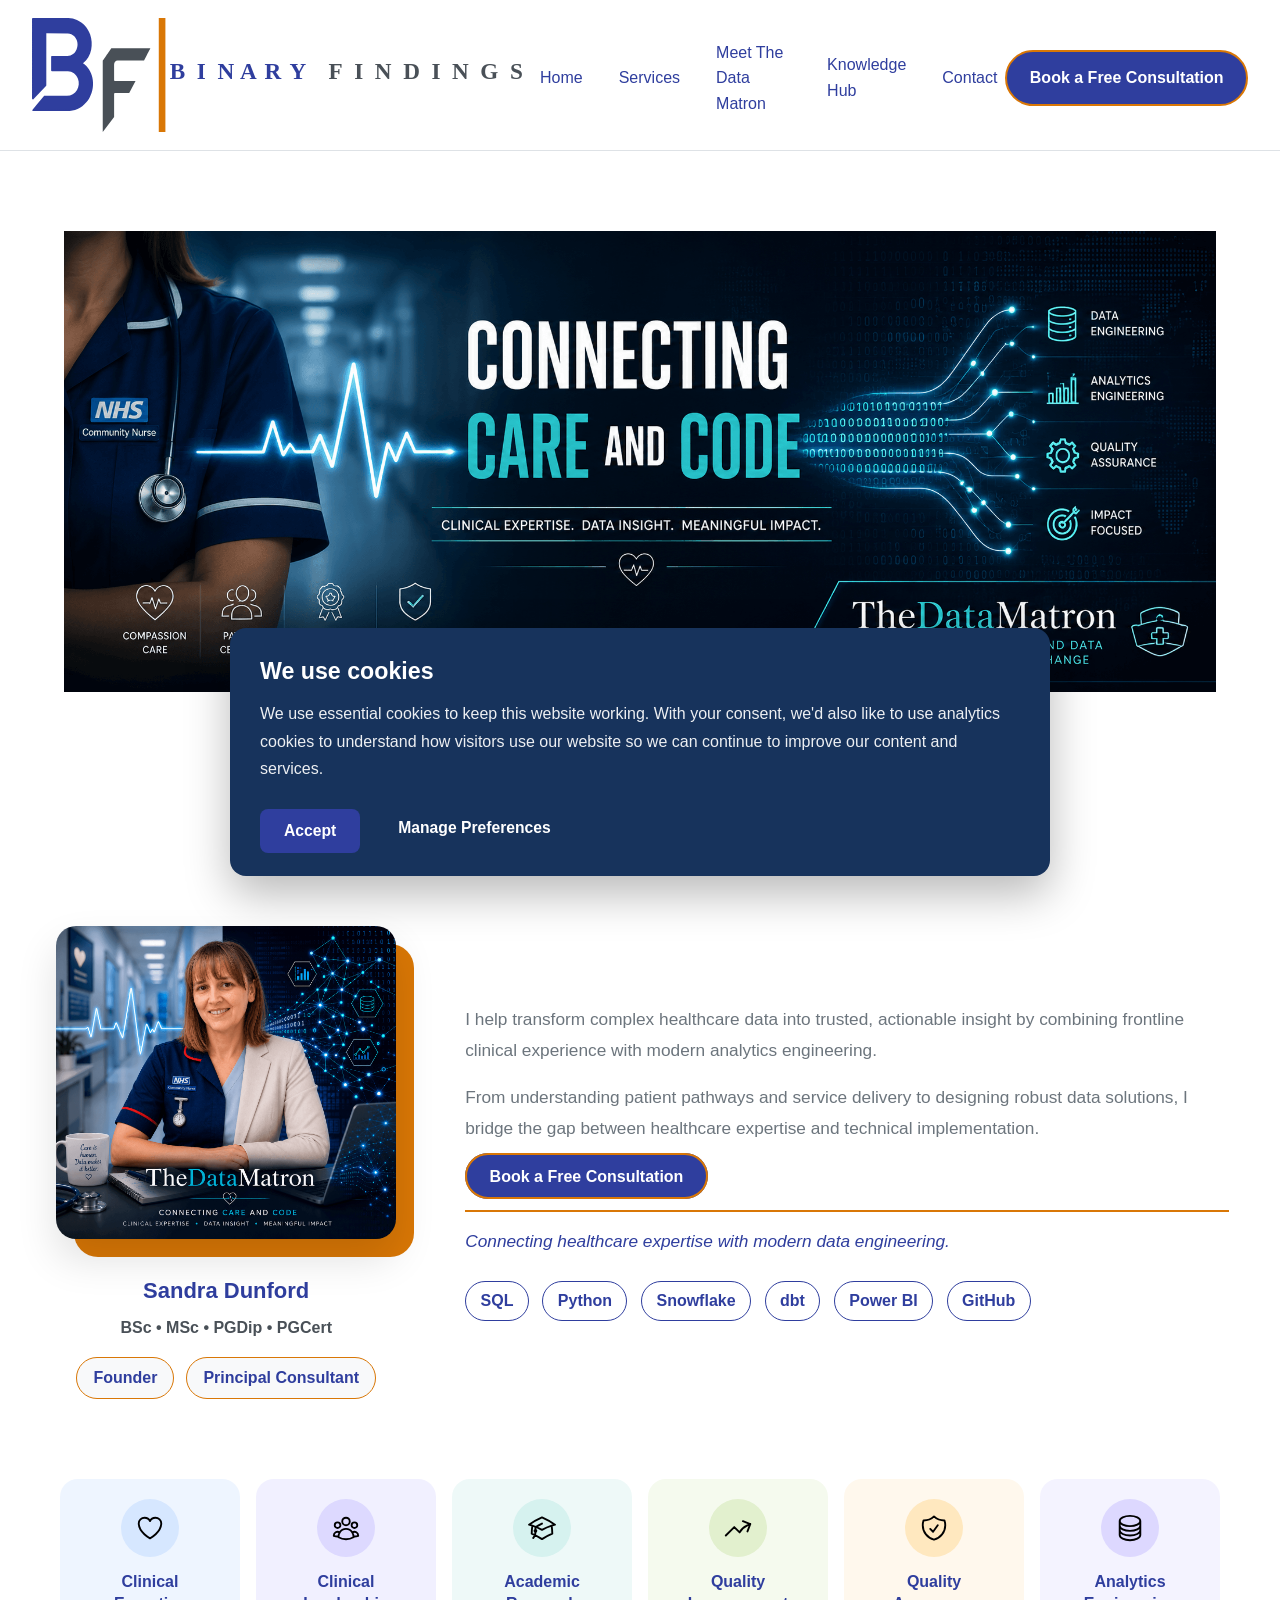
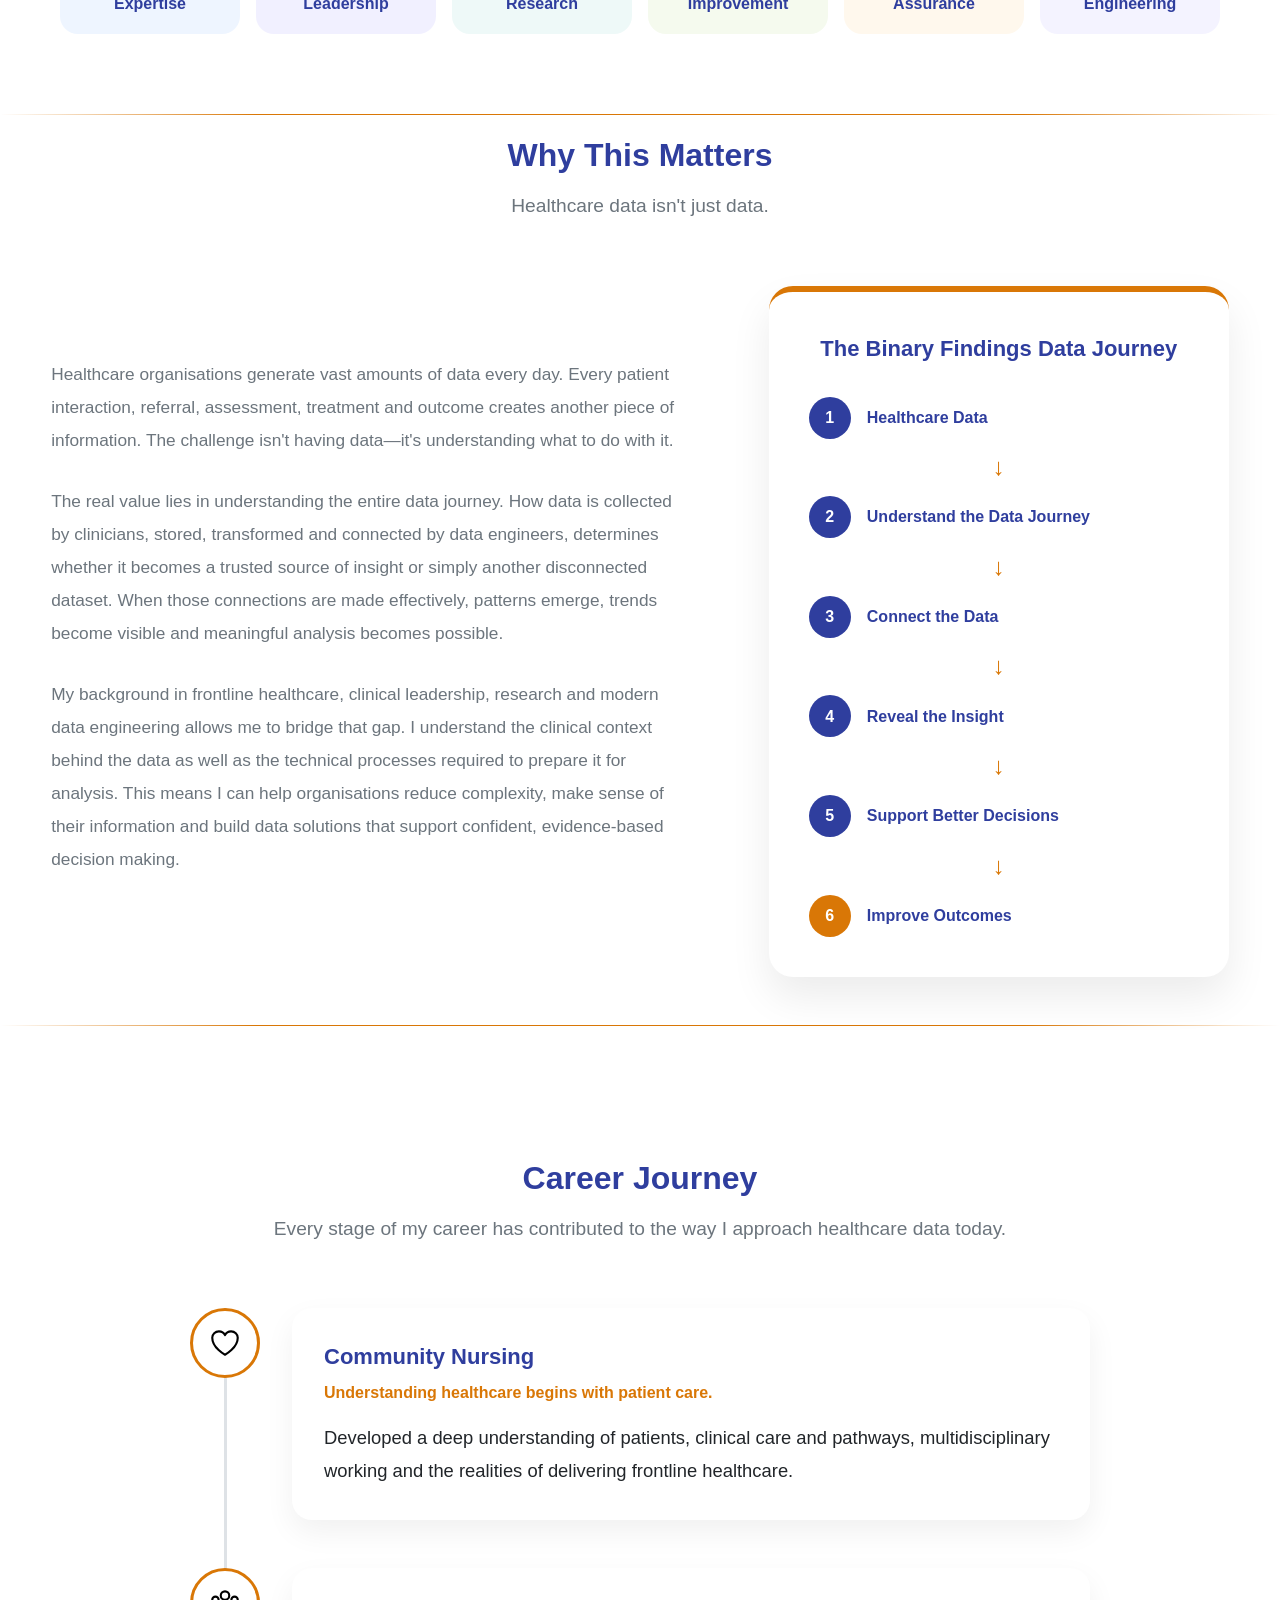
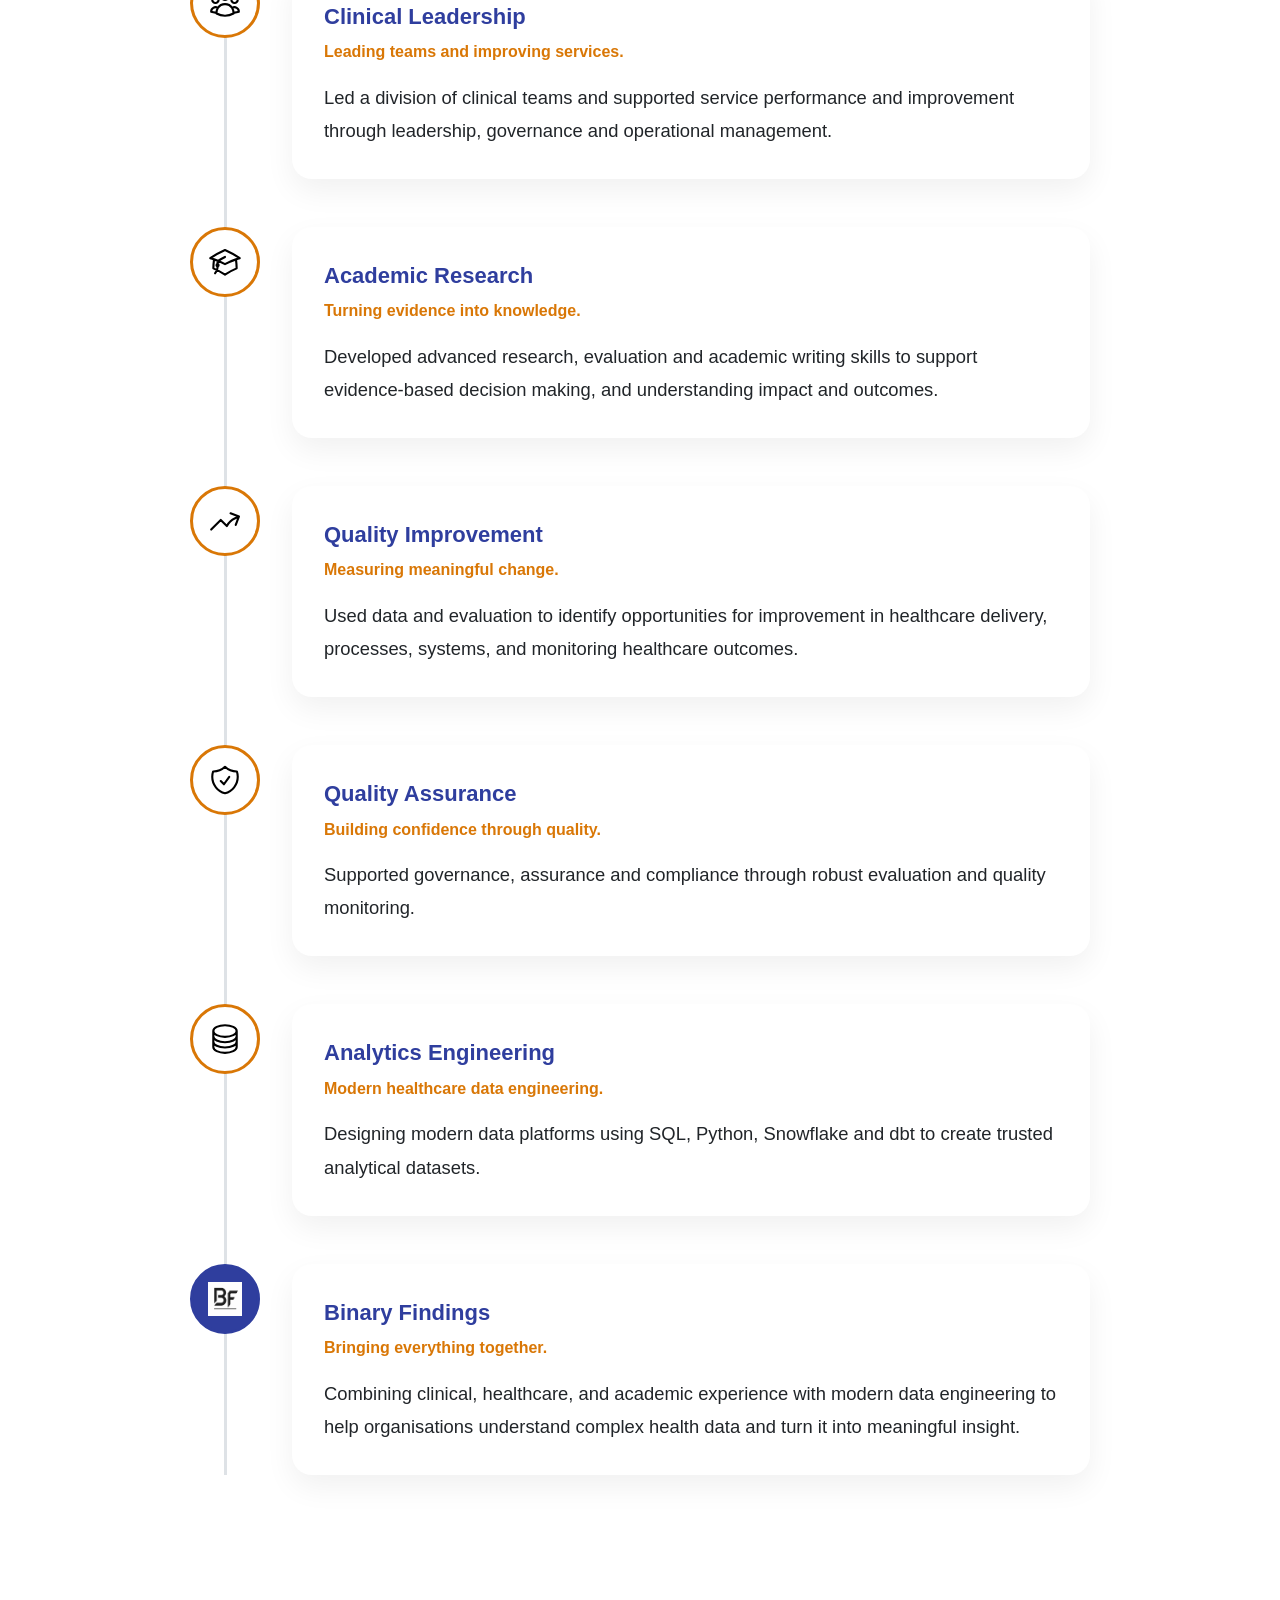
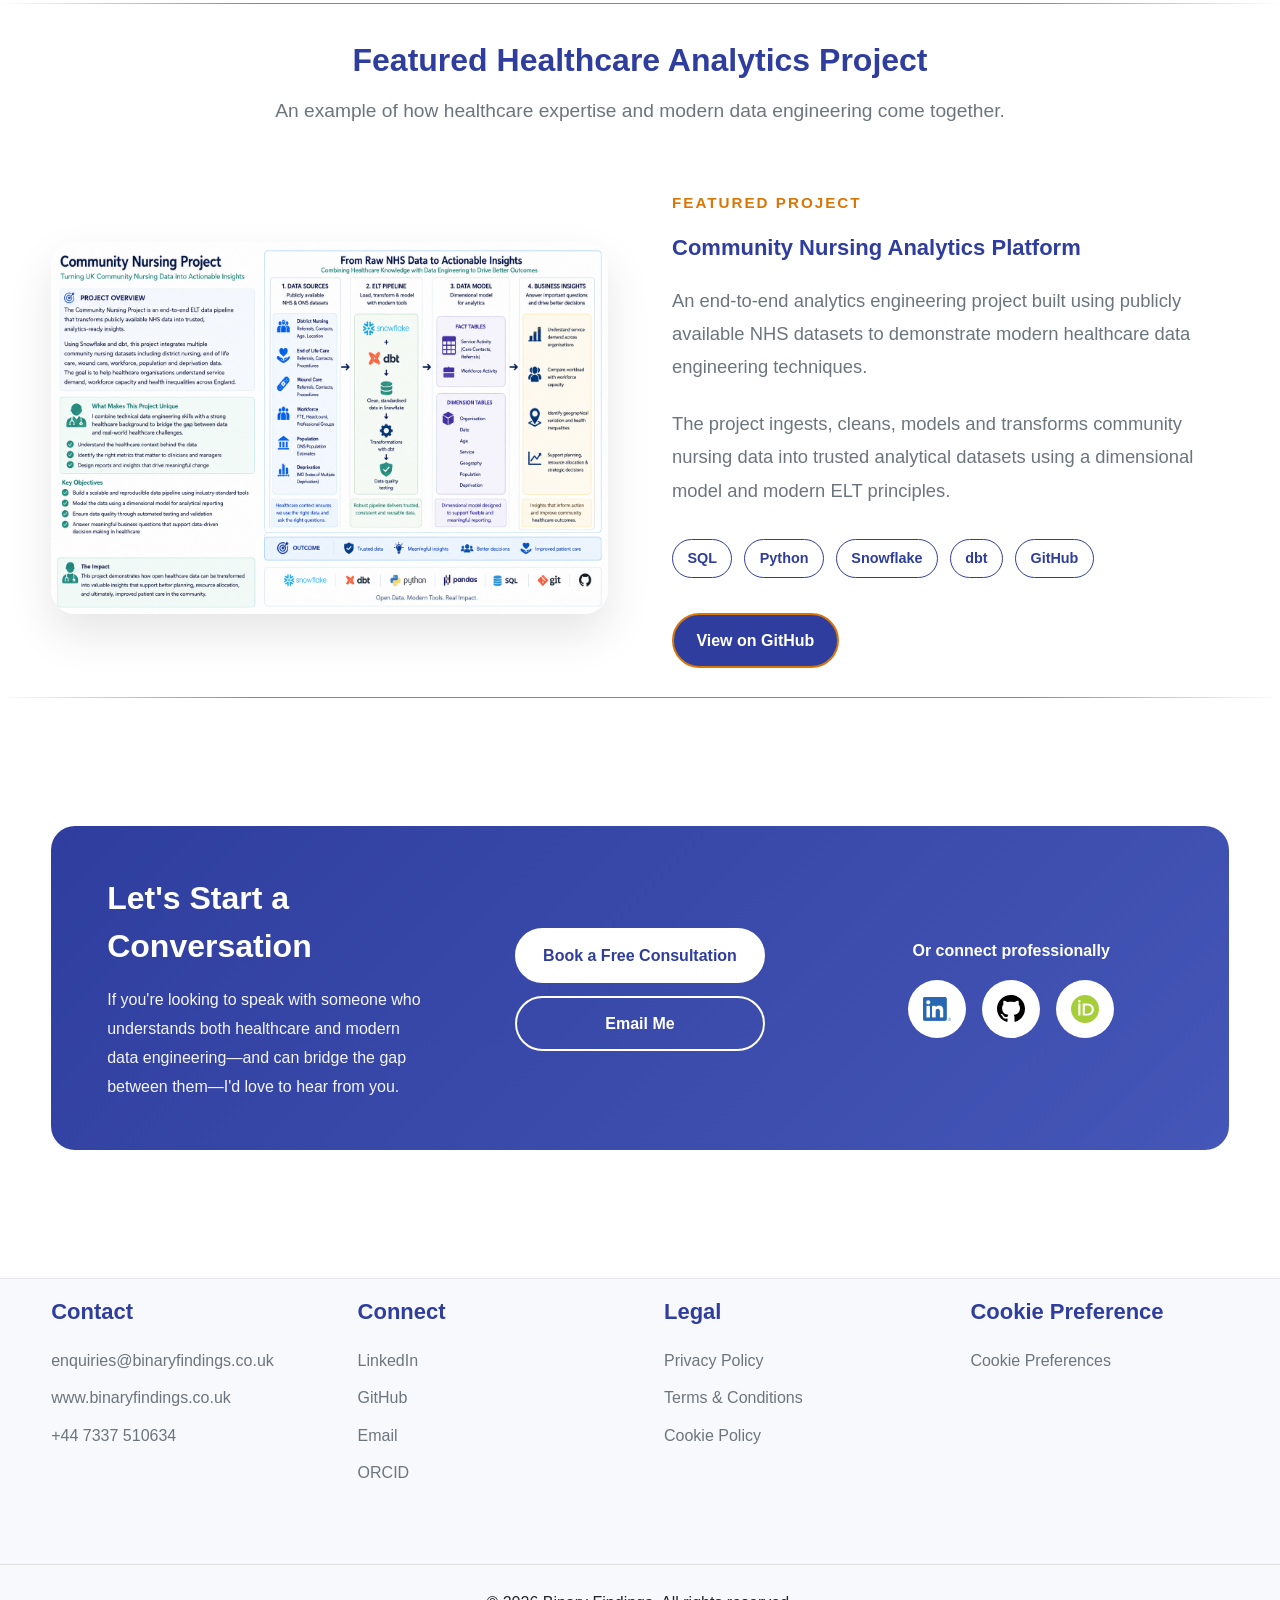
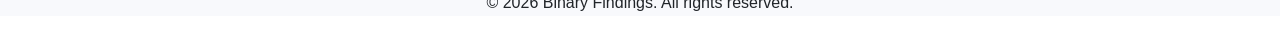
<file: pages/data-matron.html>
<!DOCTYPE html>
<html lang="en">

<head>

<!-- ==========================================
    Google tag gtag.js
========================================== -->

<script async src="https://www.googletagmanager.com/gtag/js?id=G-4VQZZ1DQS7"></script>
<script>
  window.dataLayer = window.dataLayer || [];
  function gtag(){dataLayer.push(arguments);}
  gtag('js', new Date());

  gtag('config', 'G-4VQZZ1DQS7');
</script>

<!-- ==========================================
    WebPage Meta
========================================== -->

    <meta charset="UTF-8">
    <meta name="viewport" content="width=device-width, initial-scale=1.0">

    <title>PThe Data Matron | Binary Findings</title>

    <meta name="description"
          content="Page description goes here.">

    <!-- Global Styles -->
    <link rel="stylesheet" href="../assets/css/style.css">

    <!-- Page Specific Styles -->
    <link rel="stylesheet" href="../assets/css/data-matron.css">

    <link rel="stylesheet" href="../assets/css/cookie-consent.css">

<script type="application/ld+json">
{
  "@context": "https://schema.org",
  "@graph": [

    {
      "@type": "Organization",
      "@id": "https://binaryfindings.co.uk/#organization",
      "name": "Binary Findings",
      "url": "https://binaryfindings.co.uk/",
      "logo": {
        "@type": "ImageObject",
        "url": "https://binaryfindings.co.uk/assets/logos/binary-findings-horizontal-v2.svg"
      },
      "email": "mailto:enquiries@binaryfindings.co.uk",
      "telephone": "+447337510634",
      "founder": {
        "@id": "https://binaryfindings.co.uk/#person"
      },

      "knowsAbout": [
        "Data Engineering",
        "Analytics Engineering",
        "Healthcare Analytics",
        "Healthcare Informatics",
        "Research Data",
        "Data Governance",
        "Business Intelligence",
        "Clinical Audit",
        "Quality Improvement",
        "Data Strategy"
        ],
        
      "sameAs": [
        "https://www.linkedin.com/company/binary-findings/",
        "https://www.fiverr.com/s/kLdpGGW"
      ]
    },

    {
      "@type": "ProfessionalService",
      "@id": "https://binaryfindings.co.uk/#business",
      "name": "Binary Findings",
      "url": "https://binaryfindings.co.uk/",
      "telephone": "+447337510634",
      "email": "mailto:enquiries@binaryfindings.co.uk",
      "image": "https://binaryfindings.co.uk/assets/logos/binary-findings-horizontal-v2.svg",
      "priceRange": "££",
      "areaServed": {
        "@type": "Country",
        "name": "United Kingdom"
      },
      "address": {
        "@type": "PostalAddress",
        "addressLocality": "Yorkshire",
        "addressCountry": "GB"
      },
      "openingHoursSpecification": [
        {
          "@type": "OpeningHoursSpecification",
          "dayOfWeek": [
            "Monday",
            "Tuesday",
            "Wednesday",
            "Thursday",
            "Friday"
          ],
          "opens": "09:00",
          "closes": "17:00"
        }
      ],
      "parentOrganization": {
        "@id": "https://binaryfindings.co.uk/#organization"
      }
    },

    {
      "@type": "Person",
      "@id": "https://binaryfindings.co.uk/#person",
      "name": "Sandra Dunford",
      "jobTitle": "Founder & Data Consultant",
      "worksFor": {
        "@id": "https://binaryfindings.co.uk/#organization"
      },
      "url": "https://binaryfindings.co.uk/pages/data-matron.html"
    },

    {
      "@type": "WebSite",
      "@id": "https://binaryfindings.co.uk/#website",
      "url": "https://binaryfindings.co.uk/",
      "name": "Binary Findings",
      "publisher": {
        "@id": "https://binaryfindings.co.uk/#organization"
      },
      "inLanguage": "en-GB"
    }

  ]
}
</script>

<!-- =========================================
    BREADCRUMBS SCHEMA
==========================================-->

<script type="application/ld+json">
{
  "@context": "https://schema.org",
  "@type": "BreadcrumbList",
  "itemListElement":[
    {
      "@type":"ListItem",
      "position":1,
      "name":"Home",
      "item":"https://binaryfindings.co.uk/"
    },
    {
      "@type":"ListItem",
      "position":2,
      "name":"Meet the Data Matron",
      "item":"https://binaryfindings.co.uk/pages/data-matron.html"
    }
  ]
}
</script>

<!-- ==========================================
    WebPage schema
========================================== -->

<script type="application/ld+json">
{
  "@context":"https://schema.org",
  "@type":"WebPage",
  "@id":"https://binaryfindings.co.uk/pages/services.html#webpage",
  "url":"https://binaryfindings.co.uk/pages/services.html",
  "name":"Data Consultancy Services",
  "description":"Explore Binary Findings' specialist data consultancy services across healthcare, research, academia and the public sector.",
  "isPartOf":{
    "@id":"https://binaryfindings.co.uk/#website"
  },
  "about":{
    "@id":"https://binaryfindings.co.uk/#business"
  },
  "mainEntity":{
    "@id":"https://binaryfindings.co.uk/#business"
  },
  "inLanguage":"en-GB"
}
</script>

</head>

<body>

<!-- ==========================================
     HEADER
========================================== -->

<header class="site-header">

    <div class="container-wide header-grid">

        <a href="../index.html" class="logo">

            <img src="../assets/logos/AI/SVG/primary-logo-white.svg"
                 alt="Binary Findings">

        </a>

        <button class="menu-toggle" aria-label="Open navigation">
            ☰
        </button>

        <nav class="main-nav">

            <ul>

                <li><a href="../index.html">Home</a></li>

                <li><a href="services.html">Services</a></li>

                <li><a href="data-matron.html" class="active">Meet The Data Matron</a></li>

                <li><a href="knowledge-hub.html">Knowledge Hub</a></li>

                <li><a href="contact.html">Contact</a></li>

            </ul>

        </nav>

        <a href="contact.html"
           class="btn-primary header-cta">

            Book a Free Consultation

        </a>

    </div>

</header>

<!-- ==========================================
     PAGE CONTENT
========================================== -->

<main class="data-matron-page">

<!-- ==========================================
     HERO
========================================== -->

<section class="matron-hero">

    <img src="../assets/images/data-matron/connecting-care-and-code.png"
         alt="Connecting Care and Code">

</section>


</main>

<!-- ==========================================
     INTRODUCTION
========================================== -->

<section class="matron-introduction">

    <div class="container">

        <!-- ==========================
             SECTION HEADING
        =========================== -->

        <div class="section-heading">

            <h2>Healthcare Expertise. Modern Data Engineering.</h2>

            <p class="section-subtitle">
                One consultant who understands both.
            </p>

        </div>

        <!-- ==========================
             INTRO CONTENT
        =========================== -->

        <div class="intro-content">

            <!-- LEFT COLUMN -->

            <div class="intro-image">

                <div class="portrait-wrapper">

                    <img src="../assets/images/data-matron/data-matron-portrait.png"
                         alt="Sandra Dunford">

                </div>

                <div class="portrait-details">

                    <h3>Sandra Dunford</h3>

                    <p class="postnominals">

                        BSc • MSc • PGDip • PGCert

                    </p>

                    <div class="profile-titles">

                        <span>Founder</span>

                        <span>Principal Consultant</span>

                    </div>

                </div>

            </div>

            <!-- RIGHT COLUMN -->

            <div class="intro-text">

                <p class="hero-text">

                    I help transform complex healthcare data into trusted,
                    actionable insight by combining frontline clinical
                    experience with modern analytics engineering.

                </p>

                <p class="hero-text">

                    From understanding patient pathways and service delivery to
                    designing robust data solutions, I bridge the gap between
                    healthcare expertise and technical implementation.

                </p>

                <a href="https://outlook.office.com/book/BinaryFindingsConsultationAvailability@binaryfindings.co.uk/?ismsaljsauthenabled
                    " class="btn-primary">

                    Book a Free Consultation

                </a>

                <p class="profile-tagline">

                    Connecting healthcare expertise with modern data engineering.

                </p>

        <!-- ==========================
             TECHNOLOGY PILLS
        =========================== -->

        <div class="skill-badges">

            <span>SQL</span>

            <span>Python</span>

            <span>Snowflake</span>

            <span>dbt</span>

            <span>Power BI</span>

            <span>GitHub</span>

        </div>

            </div>

        </div>

        <!-- ==========================
             PILALR CARDS
        =========================== -->
    <div class="pillar-grid">

        <div class="pillar-card clinical">

            <div class="pillar-icon">

                <img src="../assets/images/heroicons/SVGs/heart.svg"
                    alt="Clinical Expertise">

    </div>

    <h3>

        Clinical<br>
        Expertise

    </h3>

</div>

            <div class="pillar-card leadership">

    <div class="pillar-icon">

        <img src="../assets/images/heroicons/SVGs/user-group.svg"
             alt="Clinical Leadership">

    </div>

    <h3>

        Clinical<br>
        Leadership

    </h3>

</div>

            <div class="pillar-card research">

    <div class="pillar-icon">

        <img src="../assets/images/heroicons/SVGs/academic-cap.svg"
             alt="Academic Research">

    </div>

    <h3>

        Academic<br>
        Research

    </h3>

</div>

            <div class="pillar-card improvement">

    <div class="pillar-icon">

        <img src="../assets/images/heroicons/SVGs/arrow-up.svg"
             alt="Quality Improvement">

    </div>

    <h3>

        Quality<br>
        Improvement

    </h3>

</div>

            <div class="pillar-card assurance">

    <div class="pillar-icon">

        <img src="../assets/images/heroicons/SVGs/shield-check.svg"
             alt="Quality Assurance">

    </div>

    <h3>

        Quality<br>
        Assurance

    </h3>

</div>

            <div class="pillar-card engineering">

    <div class="pillar-icon">

        <img src="../assets/images/heroicons/SVGs/circle-stack.svg"
             alt="Analytics Engineering">

    </div>

    <h3>

        Analytics<br>
        Engineering

    </h3>

</div>
</section>

<div class="section-divider-line"></div>


<!-- ==========================================
     WHY THIS MATTERS
========================================== -->

<section class="why-matters">

    <div class="container">

        <div class="section-heading">

            <h2>Why This Matters</h2>

            <p class="section-subtitle">

                Healthcare data isn't just data.

            </p>

        </div>

        <div class="why-grid">

            <!-- ==========================
                 LEFT COLUMN
            =========================== -->

            <div class="why-text">

                <p class="hero-text">

                    Healthcare organisations generate vast amounts of data every
                    day. Every patient interaction, referral, assessment,
                    treatment and outcome creates another piece of information.
                    The challenge isn't having data—it's understanding
                    what to do with it.

                </p>

                <p class="hero-text">

                    The real value lies in understanding the entire data
                    journey. How data is collected by clinicians, stored, transformed and
                    connected by data engineers, determines whether it becomes a trusted source of
                    insight or simply another disconnected dataset. When those
                    connections are made effectively, patterns emerge, trends
                    become visible and meaningful analysis becomes possible.

                </p>

                <p class="hero-text">

                    My background in frontline healthcare, clinical leadership,
                    research and modern data engineering allows me to bridge
                    that gap. I understand the clinical context behind the data
                    as well as the technical processes required to prepare it
                    for analysis. This means I can help organisations reduce
                    complexity, make sense of their information and build data
                    solutions that support confident, evidence-based decision
                    making.

                </p>

            </div>

            <!-- ==========================
                 RIGHT COLUMN
            =========================== -->

            <div class="journey-card">

                <h3>The Binary Findings Data Journey</h3>

                <div class="journey-step">

                    <span>1</span>

                    <p>Healthcare Data</p>

                </div>

                <div class="journey-arrow">↓</div>

                <div class="journey-step">

                    <span>2</span>

                    <p>Understand the Data Journey</p>

                </div>

                <div class="journey-arrow">↓</div>

                <div class="journey-step">

                    <span>3</span>

                    <p>Connect the Data</p>

                </div>

                <div class="journey-arrow">↓</div>

                <div class="journey-step">

                    <span>4</span>

                    <p>Reveal the Insight</p>

                </div>

                <div class="journey-arrow">↓</div>

                <div class="journey-step">

                    <span>5</span>

                    <p>Support Better Decisions</p>

                </div>

                <div class="journey-arrow">↓</div>

                <div class="journey-step final">

                    <span>6</span>

                    <p>Improve Outcomes</p>

                </div>

            </div>

        </div>

    </div>

</section>

<div class="section-divider-line"></div>

<!-- ==========================================
     CAREER JOURNEY
========================================== -->

<section class="career-journey">

    <div class="container">

        <div class="section-heading">

            <h2>Career Journey</h2>

            <p class="section-subtitle">
                Every stage of my career has contributed to the way I approach healthcare data today.
            </p>

        </div>

        <div class="timeline">

            <!-- Community Nursing -->

            <article class="timeline-item">

                <div class="timeline-marker">

                    <img src="../assets/images/heroicons/SVGs/heart.svg"
                         alt="Community Nursing">

                </div>

                <div class="timeline-content">

                    <h3>Community Nursing</h3>

                    <p class="timeline-tagline">
                        Understanding healthcare begins with patient care.
                    </p>

                    <p class="hero-text">
                        Developed a deep understanding of patients, clinical care and pathways,
                        multidisciplinary working and the realities of delivering
                        frontline healthcare.
                    </p>

                </div>

            </article>

            <!-- Clinical Leadership -->

            <article class="timeline-item">

                <div class="timeline-marker">

                    <img src="../assets/images/services/heroicons/SVGs/user-group.svg"
                         alt="Clinical Leadership">

                </div>

                <div class="timeline-content">

                    <h3>Clinical Leadership</h3>

                    <p class="timeline-tagline">
                        Leading teams and improving services.
                    </p>

                    <p class="hero-text">
                        Led a division of clinical teams and supported service performance and improvement through
                        leadership, governance and operational management.
                    </p>

                </div>

            </article>

            <!-- Academic Research -->

            <article class="timeline-item">

                <div class="timeline-marker">

                    <img src="../assets/images/heroicons/SVGs/academic-cap.svg"
                         alt="Academic Research">

                </div>

                <div class="timeline-content">

                    <h3>Academic Research</h3>

                    <p class="timeline-tagline">
                        Turning evidence into knowledge.
                    </p>

                    <p class="hero-text">
                        Developed advanced research, evaluation and academic writing
                        skills to support evidence-based decision making, and understanding impact and outcomes.
                    </p>

                </div>

            </article>

            <!-- Quality Improvement -->

            <article class="timeline-item">

                <div class="timeline-marker">

                    <img src="../assets/images/heroicons/SVGs/arrow-up.svg"
                         alt="Quality Improvement">

                </div>

                <div class="timeline-content">

                    <h3>Quality Improvement</h3>

                    <p class="timeline-tagline">
                        Measuring meaningful change.
                    </p>

                    <p class="hero-text">
                        Used data and evaluation to identify opportunities for
                        improvement in healthcare delivery, processes, systems, and monitoring healthcare outcomes.
                    </p>

                </div>

            </article>

            <!-- Quality Assurance -->

            <article class="timeline-item">

                <div class="timeline-marker">

                    <img src="../assets/images/heroicons/SVGs/shield-check.svg"
                         alt="Quality Assurance">

                </div>

                <div class="timeline-content">

                    <h3>Quality Assurance</h3>

                    <p class="timeline-tagline">
                        Building confidence through quality.
                    </p>

                    <p class="hero-text">
                        Supported governance, assurance and compliance through robust
                        evaluation and quality monitoring.
                    </p>

                </div>

            </article>

            <!-- Analytics Engineering -->

            <article class="timeline-item">

                <div class="timeline-marker">

                    <img src="../assets/images/services/heroicons/SVGs/circle-stack.svg"
                         alt="Analytics Engineering">

                </div>

                <div class="timeline-content">

                    <h3>Analytics Engineering</h3>

                    <p class="timeline-tagline">
                        Modern healthcare data engineering.
                    </p>

                    <p class="hero-text">
                        Designing modern data platforms using SQL, Python,
                        Snowflake and dbt to create trusted analytical datasets.
                    </p>

                </div>

            </article>

            <!-- Binary Findings -->

            <article class="timeline-item">

                <div class="timeline-marker final">

                    <img src="../assets/icons/Monochrome icon.png"
                         alt="Binary Findings">

                </div>

                <div class="timeline-content">

                    <h3>Binary Findings</h3>

                    <p class="timeline-tagline">
                        Bringing everything together.
                    </p>

                    <p class="hero-text">
                        Combining clinical, healthcare, and academic experience with modern data engineering
                        to help organisations understand complex health data
                        and turn it into meaningful insight.
                    </p>

                </div>

            </article>

        </div>

    </div>

</section>

<div class="section-divider-line"></div>

<!-- ==========================================
     FEATURED PROJECT
========================================== -->

<section class="featured-project">

    <div class="container">

        <div class="section-heading">

            <h2>Featured Healthcare Analytics Project</h2>
          
            <p class="section-subtitle">
                An example of how healthcare expertise and modern data engineering come together.
            </p>

        </div>

        <div class="project-showcase">

            <!-- Project Image -->

            <div class="project-image">

                <img src="../assets/images/data-matron/community-nursing-project.png"
                     alt="Community Nursing Analytics Platform">

            </div>

            <!-- Project Content -->

            <div class="project-content">

                <span class="section-tag">

                FEATURED PROJECT

                </span>

                <h3>

                    Community Nursing Analytics Platform

                </h3>

                <p class="hero-text">

                    An end-to-end analytics engineering project built using
                    publicly available NHS datasets to demonstrate modern
                    healthcare data engineering techniques.

                </p>

                <p class="hero-text">

                    The project ingests, cleans, models and transforms
                    community nursing data into trusted analytical datasets
                    using a dimensional model and modern ELT principles.

                </p>

                <div class="project-tech">

                    <span>SQL</span>
                    <span>Python</span>
                    <span>Snowflake</span>
                    <span>dbt</span>
                    <span>GitHub</span>

                </div>

                <div class="project-buttons">

                    <a href="https://github.com/SandraDunford/Community_Nursing_Project"
                       target="_blank"
                       class="btn-primary">

                        View on GitHub

                    </a>

                    <a href="mailto:enquiries@binaryfindings.co.uk"
                       class="btn-secondary">

                        Discuss a Similar Project

                    </a>

                </div>

            </div>

        </div>

    </div>

</section>

<div class="section-divider-line"></div>

<!-- ==========================================
     LET'S START A CONVERSATION
========================================== -->

<section class="matron-cta">

    <div class="container">

        <div class="cta-panel">

            <!-- LEFT COLUMN -->

            <div class="cta-content">

                <h2>Let's Start a Conversation</h2>

                <p>
                    If you're looking to speak with someone who understands
                    both healthcare and modern data engineering—and can bridge
                    the gap between them—I'd love to hear from you.
                </p>

            </div>

            <!-- CENTRE COLUMN -->

            <div class="cta-buttons">

                <a href="https://outlook.office.com/book/BinaryFindingsConsultationAvailability@binaryfindings.co.uk/?ismsaljsauthenabled
"
                   class="btn-primary">

                    Book a Free Consultation

                </a>

                <a href="mailto:enquiries@binaryfindings.co.uk"
                   class="btn-secondary">

                    Email Me

                </a>

            </div>

            <!-- RIGHT COLUMN -->

            <div class="profile-links">

                <p>

                    Or connect professionally

                </p>

                <div class="profile-icons">

                    <a href="https://www.linkedin.com/in/thedatamatron/" target="_blank">

                        <img src="../assets/icons/linkedin-icon.png"
                             alt="LinkedIn">

                    </a>

                    <a href="https://github.com/SandraDunford" target="_blank">

                        <img src="../assets/icons/github-icon.svg"
                             alt="GitHub">

                    </a>

                    <a href="https://orcid.org/my-orcid?orcid=0000-0002-6245-2454" target="_blank">

                        <img src="../assets/icons/orcid-icon.svg"
                             alt="ORCID">

                    </a>

                </div>

            </div>

        </div>

    </div>

</section>

<!-- ==========================================
FOOTER
========================================== -->

<footer class="site-footer">

    <div class="container footer-grid">

        <div class="footer-column">

            <h3>Contact</h3>

            <p>
                <a href="mailto:enquiries@binaryfindings.co.uk">
                enquiries@binaryfindings.co.uk
            </a>
        </p>

        <p>
            <a href="https://www.binaryfindings.co.uk" target="_blank" rel="noopener">
            www.binaryfindings.co.uk
            </a>
        </p>

        <p>+44 7337 510634</p>

        </div>

        <div class="footer-column">

            <h3>Connect</h3>

            <p>
                <a href="https://www.linkedin.com/in/thedatamatron/" target="_blank" rel="noopener">
                    LinkedIn
                </a>
            </p>

            <p>
                <a href="https://github.com/SandraDunford" target="_blank" rel="noopener">
                GitHub
                </a>
            </p>

            <p>
                <a href="mailto:enquiries@binaryfindings.co.uk">
                    Email
                </a>
            </p>

            <p>
                <a href="https://orcid.org/my-orcid?orcid=0000-0002-6245-2454" target="_blank" rel="noopener">
                    ORCID
                </a>
            </p>

        </div>

        <div class="footer-column">

            <h3>Legal</h3>

            <p>
                <a href="privacy-policy.html">Privacy Policy</a> 
            </p>

            <p>
                <a href="terms.html">Terms &amp; Conditions</a>
                   
            </p>

            <p>
                <a href="cookies.html">
                    Cookie Policy
                </a>
            </p>

        </div>

        <div class="footer-column">
            
            <h3>Cookie Preference</h3>

            <p>

                <a href="#" id="cookie-preferences-link">
                    Cookie Preferences
                </a>

            </p>

        </div>

        </div>

    <div class="footer-bottom">

        <p>

            © 2026 Binary Findings. All rights reserved.

        </p>

    </div>

</footer>

<!-- ==========================================
Cookie Consent Banner
========================================== -->

<div id="cookie-banner" class="cookie-banner hidden">

    <div class="cookie-content">

        <h3>We use cookies</h3>

        <p>
            We use essential cookies to keep this website working.
            With your consent, we'd also like to use analytics cookies to
            understand how visitors use our website so we can continue to
            improve our content and services.
        </p>

        <div class="cookie-buttons">

            <button id="accept-cookies" class="btn-primary">
                Accept
            </button>

            <button id="manage-cookies" class="btn-secondary">
                Manage Preferences
            </button>

        </div>

    </div>

</div>

<!-- ==========================================
Cookie Preferences Modal
========================================== -->

<div id="cookie-modal" class="cookie-modal hidden">

    <div class="cookie-modal-content">

        <h2>Cookie Preferences</h2>

        <p class="cookie-intro">
            You can choose whether to allow analytics cookies. Essential
            cookies are always enabled because they are required for the
            website to function correctly.
        </p>

        <!-- Analytics Cookies -->

        <div class="cookie-option">

            <label class="cookie-label">

                <input
                    type="checkbox"
                    id="analytics-consent"
                    checked>
                    
                <span>Analytics Cookies</span>

            </label>

            <p>
                Help us understand how visitors use our website so we can
                improve our content and services. Information is collected
                anonymously.
            </p>

        </div>

<script src="../assets/javascript/site-preferences.js"></script>
<script src="../assets/javascript/navigation.js"></script>

</body>

</html>
</file>
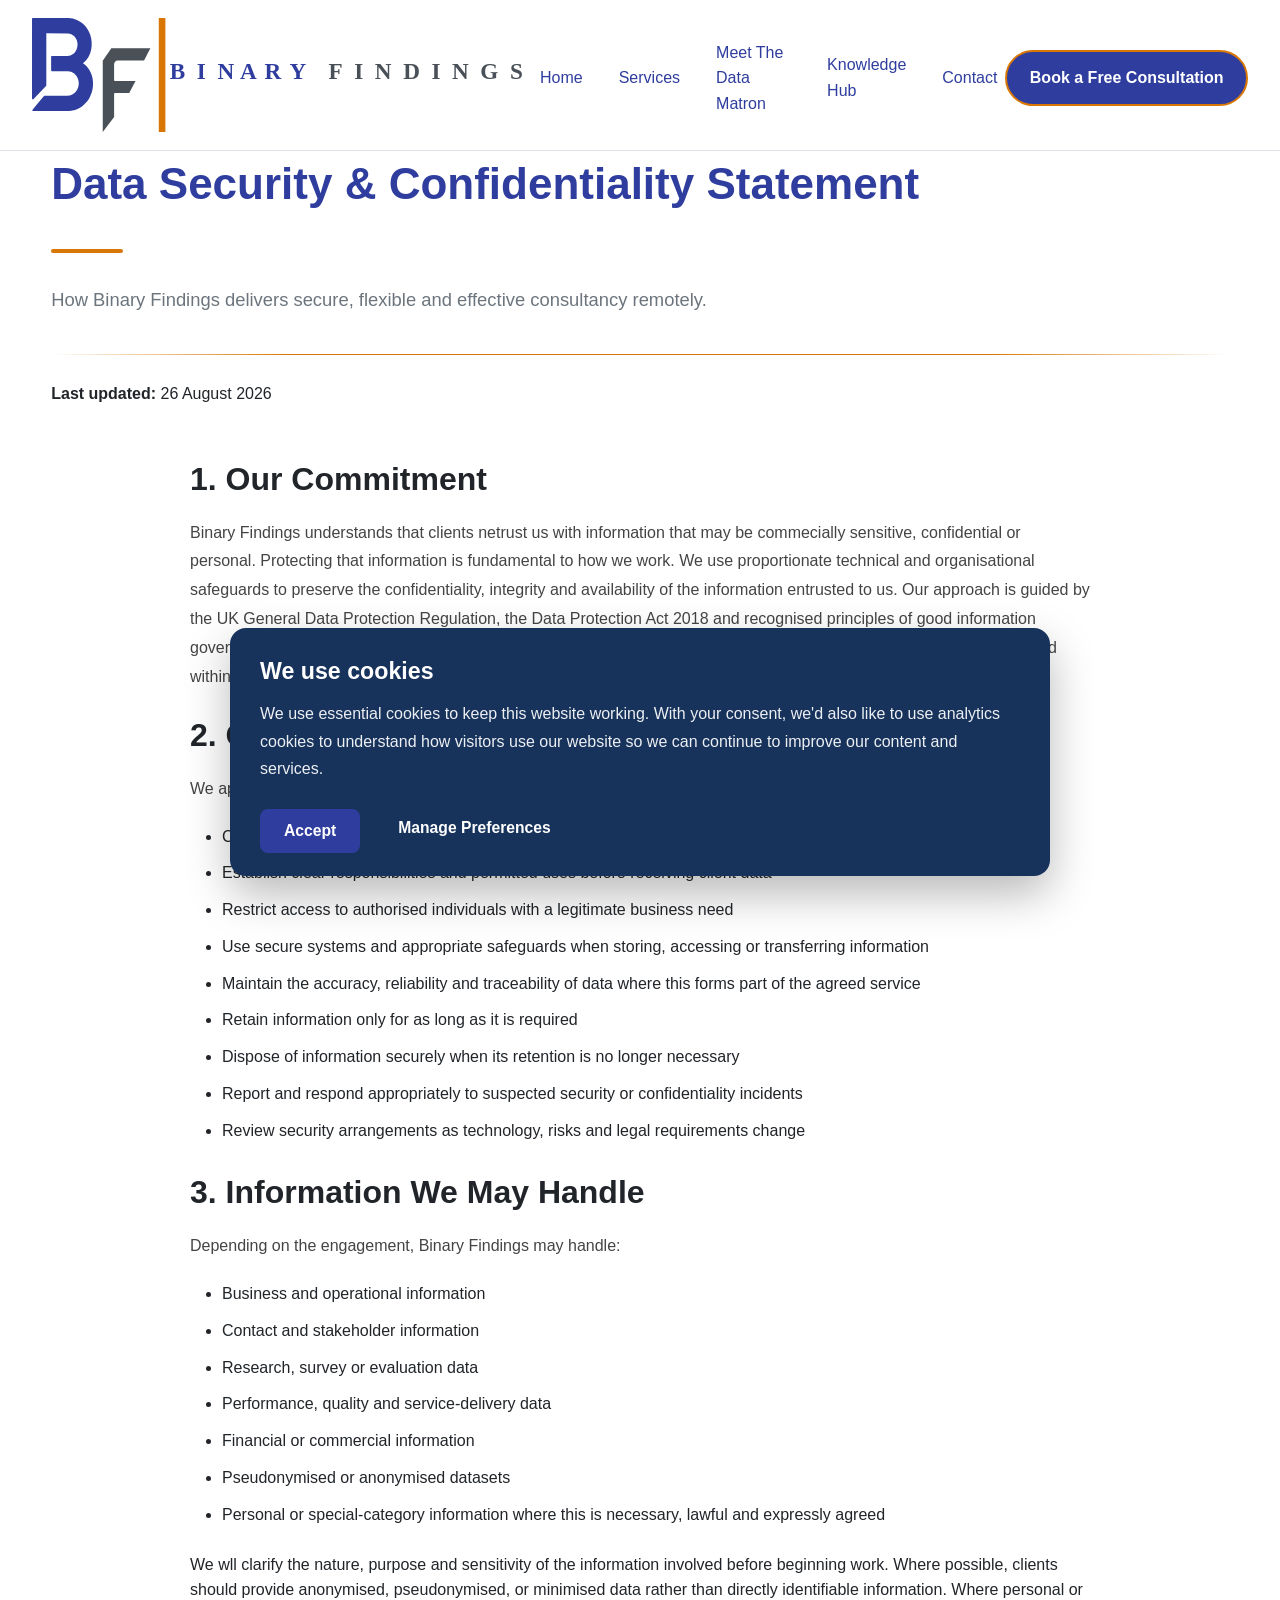
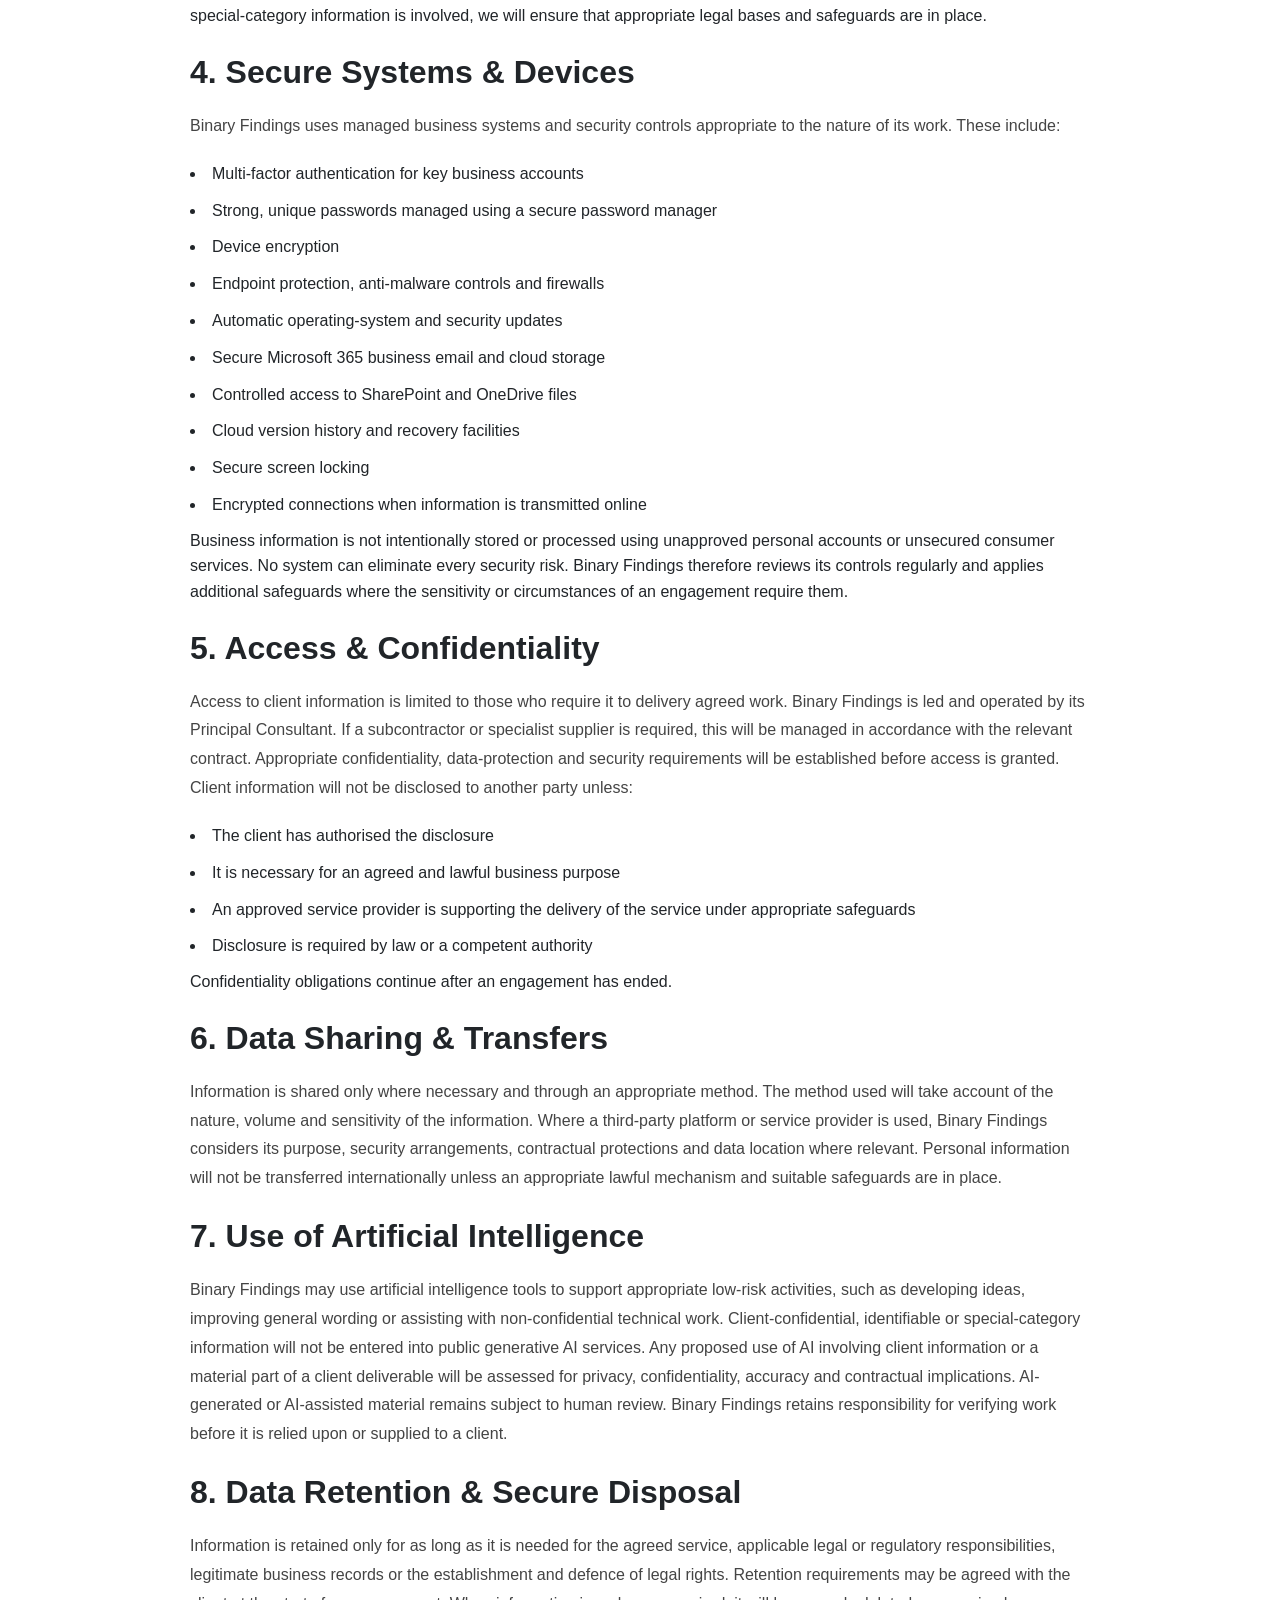
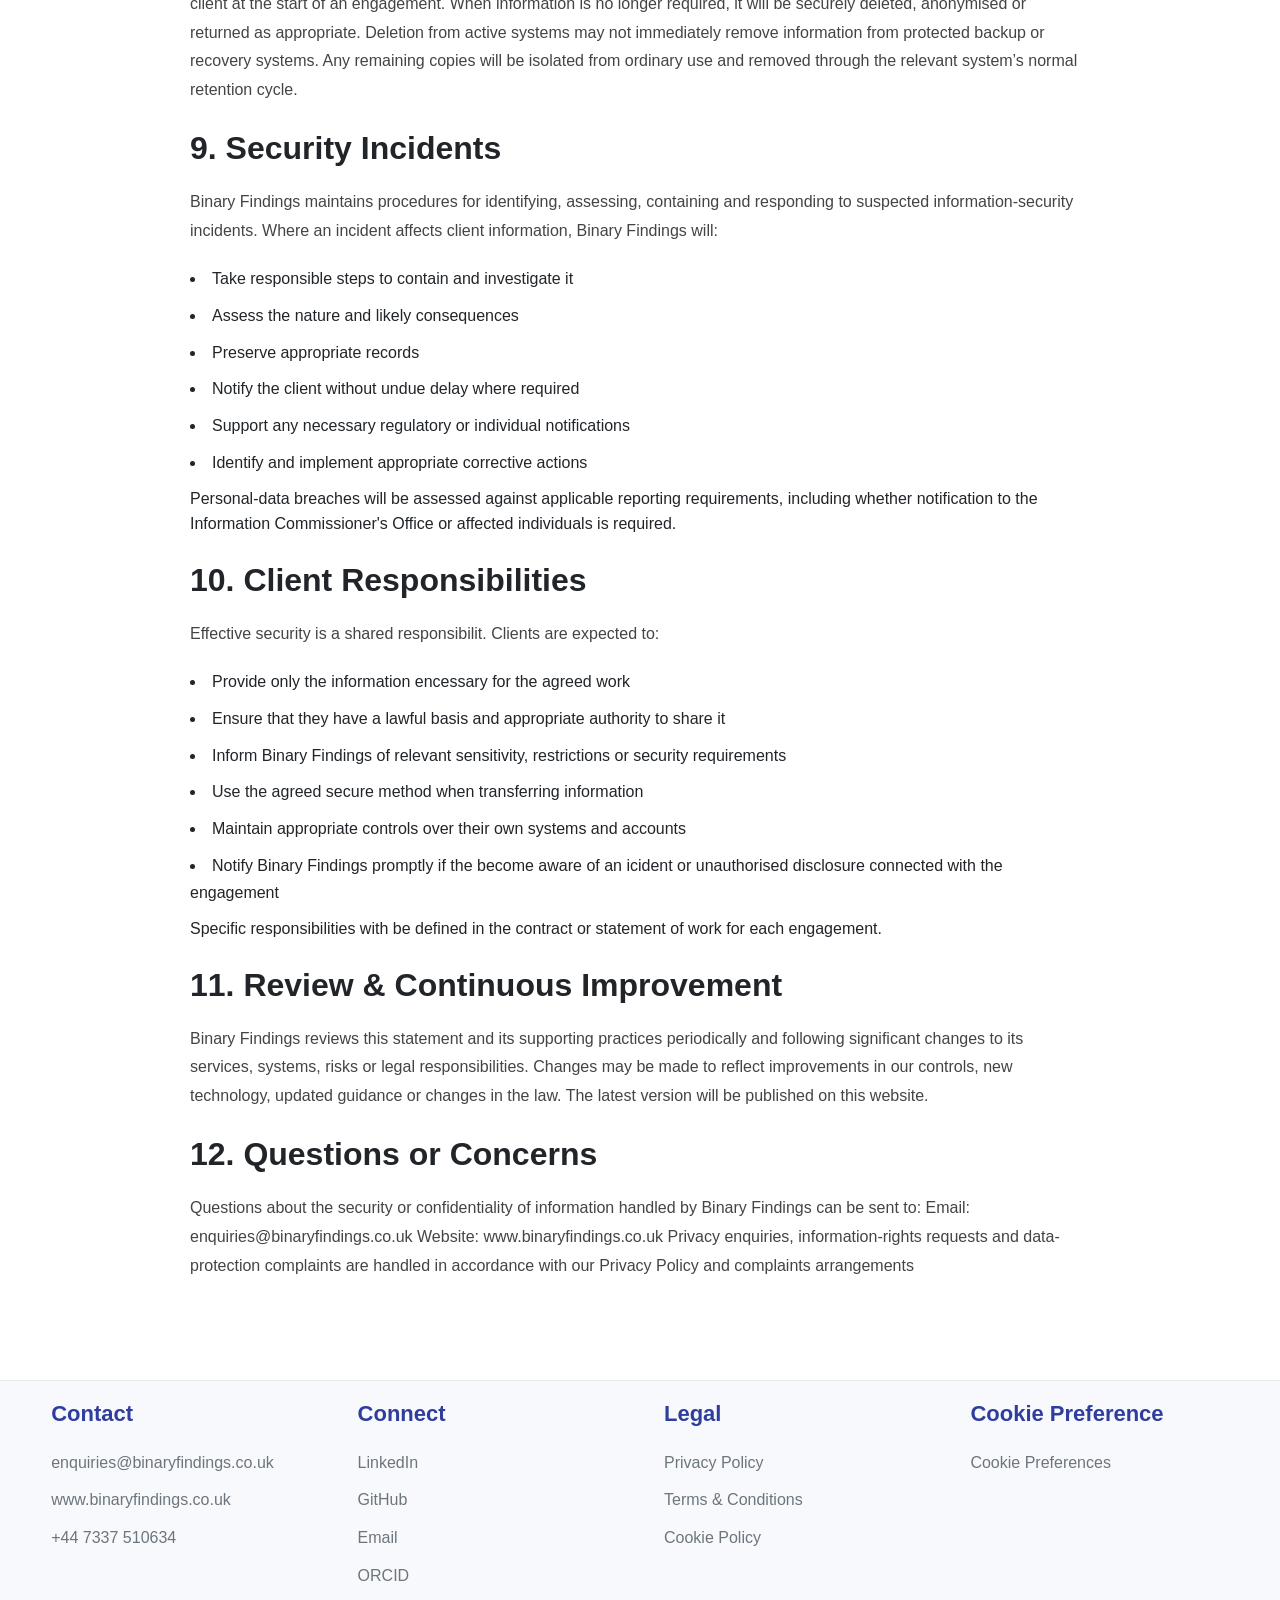
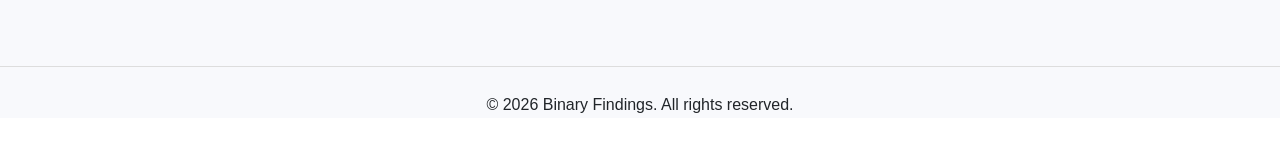
<file: pages/data-security-policy.html>
<!DOCTYPE html>
<html lang="en">

<head>

<!-- ==========================================
    Google tag gtag.js
========================================== -->

<script async src="https://www.googletagmanager.com/gtag/js?id=G-4VQZZ1DQS7"></script>
<script>
  window.dataLayer = window.dataLayer || [];
  function gtag(){dataLayer.push(arguments);}
  gtag('js', new Date());

  gtag('config', 'G-4VQZZ1DQS7');
</script>

<!-- ==========================================
    WebPage Meta
========================================== -->

    <meta charset="UTF-8">
    <meta name="viewport" content="width=device-width, initial-scale=1.0">

    <title>Data Security & Confidentiality Statement | Binary Findings</title>

    <meta name="description"
          content="Page description goes here.">

    <!-- Global Styles -->
    <link rel="stylesheet" href="../assets/css/style.css">

    <!-- Page Specific Styles -->
    <link rel="stylesheet" href="../assets/css/about.css">

    <link rel="stylesheet" href="../assets/css/cookie-consent.css">

<script type="application/ld+json">
{
  "@context": "https://schema.org",
  "@graph": [

    {
      "@type": "Organization",
      "@id": "https://binaryfindings.co.uk/#organization",
      "name": "Binary Findings",
      "url": "https://binaryfindings.co.uk/",
      "logo": {
        "@type": "ImageObject",
        "url": "https://binaryfindings.co.uk/assets/logos/binary-findings-horizontal-v2.svg"
      },
      "email": "mailto:enquiries@binaryfindings.co.uk",
      "telephone": "+447337510634",
      "founder": {
        "@id": "https://binaryfindings.co.uk/#person"
      },

      "knowsAbout": [
        "Data Engineering",
        "Analytics Engineering",
        "Healthcare Analytics",
        "Healthcare Informatics",
        "Research Data",
        "Data Governance",
        "Business Intelligence",
        "Clinical Audit",
        "Quality Improvement",
        "Data Strategy"
        ],
        
      "sameAs": [
        "https://www.linkedin.com/company/binary-findings/",
        "https://www.fiverr.com/s/kLdpGGW"
      ]
    },

    {
      "@type": "ProfessionalService",
      "@id": "https://binaryfindings.co.uk/#business",
      "name": "Binary Findings",
      "url": "https://binaryfindings.co.uk/",
      "telephone": "+447337510634",
      "email": "mailto:enquiries@binaryfindings.co.uk",
      "image": "https://binaryfindings.co.uk/assets/logos/binary-findings-horizontal-v2.svg",
      "priceRange": "££",
      "areaServed": {
        "@type": "Country",
        "name": "United Kingdom"
      },
      "address": {
        "@type": "PostalAddress",
        "addressLocality": "Yorkshire",
        "addressCountry": "GB"
      },
      "openingHoursSpecification": [
        {
          "@type": "OpeningHoursSpecification",
          "dayOfWeek": [
            "Monday",
            "Tuesday",
            "Wednesday",
            "Thursday",
            "Friday"
          ],
          "opens": "09:00",
          "closes": "17:00"
        }
      ],
      "parentOrganization": {
        "@id": "https://binaryfindings.co.uk/#organization"
      }
    },

    {
      "@type": "Person",
      "@id": "https://binaryfindings.co.uk/#person",
      "name": "Sandra Dunford",
      "jobTitle": "Founder & Data Consultant",
      "worksFor": {
        "@id": "https://binaryfindings.co.uk/#organization"
      },
      "url": "https://binaryfindings.co.uk/pages/data-matron.html"
    },

    {
      "@type": "WebSite",
      "@id": "https://binaryfindings.co.uk/#website",
      "url": "https://binaryfindings.co.uk/",
      "name": "Binary Findings",
      "publisher": {
        "@id": "https://binaryfindings.co.uk/#organization"
      },
      "inLanguage": "en-GB"
    }

  ]
}
</script>

</head>

<body>

<!-- ==========================================
     HEADER
========================================== -->

<header class="site-header">

    <div class="container-wide header-grid">

        <a href="../index.html" class="logo">

            <img src="../assets/logos/AI/SVG/primary-logo-white.svg"
                 alt="Binary Findings">

        </a>

        <button class="menu-toggle" aria-label="Open navigation">
            ☰
        </button>

        <nav class="main-nav">

            <ul>

                <li><a href="../index.html">Home</a></li>

                <li><a href="services.html">Services</a></li>

                <li><a href="data-matron.html" class="active">Meet The Data Matron</a></li>

                <li><a href="knowledge-hub.html">Knowledge Hub</a></li>

                <li><a href="contact.html">Contact</a></li>

            </ul>

        </nav>

        <a href="contact.html"
           class="btn-primary header-cta">

            Book a Free Consultation

        </a>

    </div>

</header>

<main>

    <section class="page-header">
        <div class="container">
            <h1>Data Security & Confidentiality Statement</h1>

            <div class="section-divider"></div>

            <p class="hero-text">How Binary Findings delivers secure, flexible and effective
                    consultancy remotely.</p>
<div class="section-divider-line"></div>
            <br>
        <p><strong>Last updated:</strong> 26 August 2026</p>
        </div>
    </section>

    <section class="content-section legal-content">
        <div class="container">

           
<h2>1. Our Commitment</h2>

<p>
Binary Findings understands that clients netrust us with information that may be commecially sensitive, confidential or personal. 
Protecting that information is fundamental to how we work.

We use proportionate technical and organisational safeguards to preserve the confidentiality, integrity and availability 
of the information entrusted to us. Our approach is guided by the UK General
Data Protection Regulation, the Data Protection Act 2018 and recognised principles of good information governance.

This statement provides a public summary of our approach. More detailed arrangements may be documented within individual 
contracts, statements of work, data-processing agreements or confidentiality agreements.
</p>

<h2>2. Our Security Principles</h2>

<p>
We apply the following principles througout our work:

<ul>

    <li>Collect and use only information reasonably required for the agreed purpose</li>
    <li>Establish clear responsibilities and permitted uses before receiving client data</li>
    <li>Restrict access to authorised individuals with a legitimate business need</li>
    <li>Use secure systems and appropriate safeguards when storing, accessing or transferring information</li>
    <li>Maintain the accuracy, reliability and traceability of data where this forms part of the agreed service</li>
    <li>Retain information only for as long as it is required</li>
    <li>Dispose of information securely when its retention is no longer necessary</li>
    <li>Report and respond appropriately to suspected security or confidentiality incidents</li>
    <li>Review security arrangements as technology, risks and legal requirements change</li>
</ul>

</p>

<h2>3. Information We May Handle</h2>

<p>
Depending on the engagement, Binary Findings may handle:
<ul>

    <li>Business and operational information</li>
    <li>Contact and stakeholder information</li>
    <li>Research, survey or evaluation data</li>
    <li>Performance, quality and service-delivery data</li>
    <li>Financial or commercial information</li>
    <li>Pseudonymised or anonymised datasets</li>
    <li>Personal or special-category information where this is necessary, lawful and expressly agreed</li>

</ul>

We wll clarify the nature, purpose and sensitivity of the information involved before beginning work. 
Where possible, clients should provide anonymised, pseudonymised, or minimised data rather than directly 
identifiable information. Where personal or special-category information is involved, we will ensure that 
appropriate legal bases and safeguards are in place.

</p>

<h2>4. Secure Systems & Devices</h2>

<p>
Binary Findings uses managed business systems and security controls appropriate to the nature of its work. These include:

    <li>Multi-factor authentication for key business accounts</li>
    <li>Strong, unique passwords managed using a secure password manager</li>
    <li>Device encryption</li>
    <li>Endpoint protection, anti-malware controls and firewalls</li>
    <li>Automatic operating-system and security updates</li>
    <li>Secure Microsoft 365 business email and cloud storage</li>
    <li>Controlled access to SharePoint and OneDrive files</li>
    <li>Cloud version history and recovery facilities</li>
    <li>Secure screen locking</li>
    <li>Encrypted connections when information is transmitted online</li>

Business information is not intentionally stored or processed using unapproved personal accounts or unsecured consumer services.

No system can eliminate every security risk. Binary Findings therefore reviews its controls regularly and applies additional 
safeguards where the sensitivity or circumstances of an engagement require them.

</p>

<h2>5. Access & Confidentiality</h2>

<p>
Access to client information is limited to those who require it to delivery agreed work.

Binary Findings is led and operated by its Principal Consultant. If a subcontractor or 
specialist supplier is required, this will be managed in accordance with the relevant contract. 
Appropriate confidentiality, data-protection and security requirements will be established before access is granted.

Client information will not be disclosed to another party unless:

<li>The client has authorised the disclosure</li>
<li>It is necessary for an agreed and lawful business purpose</li>
<li>An approved service provider is supporting the delivery of the service under appropriate safeguards</li>
<li>Disclosure is required by law or a competent authority</li>

Confidentiality obligations continue after an engagement has ended.

</p>

<h2>6. Data Sharing & Transfers</h2>

<p>
Information is shared only where necessary and through an appropriate method. 
The method used will take account of the nature, volume and sensitivity of the information.

Where a third-party platform or service provider is used, Binary Findings considers its purpose, 
security arrangements, contractual protections and data location where relevant.

Personal information will not be transferred internationally unless an appropriate lawful 
mechanism and suitable safeguards are in place.

</p>

<h2>7. Use of Artificial Intelligence</h2>

<p>
Binary Findings may use artificial intelligence tools to support appropriate low-risk 
activities, such as developing ideas, improving general wording or assisting with non-confidential technical work.

Client-confidential, identifiable or special-category information will not be entered 
into public generative AI services. Any proposed use of AI involving client information 
or a material part of a client deliverable will be assessed for privacy, confidentiality, 
accuracy and contractual implications.

AI-generated or AI-assisted material remains subject to human review. Binary Findings 
retains responsibility for verifying work before it is relied upon or supplied to a client.

</p>

<h2>8. Data Retention & Secure Disposal</h2>

<p>

Information is retained only for as long as it is needed for the agreed service, 
applicable legal or regulatory responsibilities, legitimate business records or the 
establishment and defence of legal rights.

Retention requirements may be agreed with the client at the start of an engagement. 
When information is no longer required, it will be securely deleted, anonymised or 
returned as appropriate.

Deletion from active systems may not immediately remove information from protected 
backup or recovery systems. Any remaining copies will be isolated from ordinary use 
and removed through the relevant system’s normal retention cycle.

</p>

<h2>9. Security Incidents</h2>

<p>

Binary Findings maintains procedures for identifying, assessing, containing and responding to suspected information-security incidents.

Where an incident affects client information, Binary Findings will:

    <li>Take responsible steps to contain and investigate it</li>
    <li>Assess the nature and likely consequences</li>
    <li>Preserve appropriate records</li>
    <li>Notify the client without undue delay where required</li>
    <li>Support any necessary regulatory or individual notifications</li>
    <li>Identify and implement appropriate corrective actions</li>

Personal-data breaches will be assessed against applicable reporting requirements, including whether notification to the Information 
Commissioner's Office or affected individuals is required.

</p>

<h2>10. Client Responsibilities</h2>

<p> 
Effective security is a shared responsibilit. Clients are expected to:

    <li>Provide only the information encessary for the agreed work</li>
    <li>Ensure that they have a lawful basis and appropriate authority to share it</li>
    <li>Inform Binary Findings of relevant sensitivity, restrictions or security requirements</li>
    <li>Use the agreed secure method when transferring information</li>
    <li>Maintain appropriate controls over their own systems and accounts</li>
    <li>Notify Binary Findings promptly if the become aware of an icident or unauthorised disclosure connected with the engagement</li>

Specific responsibilities with be defined in the contract or statement of work for each engagement.
</p>

<h2>11. Review & Continuous Improvement</h2>

<p>

Binary Findings reviews this statement and its supporting practices periodically and following significant changes to its services, 
systems, risks or legal responsibilities.

Changes may be made to reflect improvements in our controls, new technology, updated guidance or changes in the law. 
The latest version will be published on this website.

</p>

<h2>12. Questions or Concerns</h2>

<p>

Questions about the security or confidentiality of information handled by Binary Findings can be sent to:

Email: enquiries@binaryfindings.co.uk
Website: www.binaryfindings.co.uk

Privacy enquiries, information-rights requests and data-protection complaints are handled in accordance with our Privacy Policy and complaints arrangements

        </div>
    </section>

</main>


<!-- ==========================================
FOOTER
========================================== -->

<footer class="site-footer">

    <div class="container footer-grid">

        <div class="footer-column">

            <h3>Contact</h3>

            <p>
                <a href="mailto:enquiries@binaryfindings.co.uk">
                enquiries@binaryfindings.co.uk
            </a>
        </p>

        <p>
            <a href="https://www.binaryfindings.co.uk" target="_blank" rel="noopener">
            www.binaryfindings.co.uk
            </a>
        </p>

        <p>+44 7337 510634</p>

        </div>

        <div class="footer-column">

            <h3>Connect</h3>

            <p>
                <a href="https://www.linkedin.com/in/thedatamatron/" target="_blank" rel="noopener">
                    LinkedIn
                </a>
            </p>

            <p>
                <a href="https://github.com/SandraDunford" target="_blank" rel="noopener">
                GitHub
                </a>
            </p>

            <p>
                <a href="mailto:enquiries@binaryfindings.co.uk">
                    Email
                </a>
            </p>

            <p>
                <a href="https://orcid.org/my-orcid?orcid=0000-0002-6245-2454" target="_blank" rel="noopener">
                    ORCID
                </a>
            </p>

        </div>

        <div class="footer-column">

            <h3>Legal</h3>

            <p>
                <a href="privacy-policy.html">Privacy Policy</a> 
            </p>

            <p>
                <a href="terms.html">Terms &amp; Conditions</a>
                   
            </p>

            <p>
                <a href="cookies.html">
                    Cookie Policy
                </a>
            </p>

        </div>

        <div class="footer-column">
            
            <h3>Cookie Preference</h3>

            <p>

                <a href="#" id="cookie-preferences-link">
                    Cookie Preferences
                </a>

            </p>

        </div>

        </div>

    <div class="footer-bottom">

        <p>

            © 2026 Binary Findings. All rights reserved.

        </p>

    </div>

</footer>

<!-- ==========================================
Cookie Consent Banner
========================================== -->

<div id="cookie-banner" class="cookie-banner hidden">

    <div class="cookie-content">

        <h3>We use cookies</h3>

        <p>
            We use essential cookies to keep this website working.
            With your consent, we'd also like to use analytics cookies to
            understand how visitors use our website so we can continue to
            improve our content and services.
        </p>

        <div class="cookie-buttons">

            <button id="accept-cookies" class="btn-primary">
                Accept
            </button>

            <button id="manage-cookies" class="btn-secondary">
                Manage Preferences
            </button>

        </div>

    </div>

</div>

<!-- ==========================================
Cookie Preferences Modal
========================================== -->

<div id="cookie-modal" class="cookie-modal hidden">

    <div class="cookie-modal-content">

        <h2>Cookie Preferences</h2>

        <p class="cookie-intro">
            You can choose whether to allow analytics cookies. Essential
            cookies are always enabled because they are required for the
            website to function correctly.
        </p>

        <!-- Analytics Cookies -->

        <div class="cookie-option">

            <label class="cookie-label">

                <input
                    type="checkbox"
                    id="analytics-consent"
                    checked>
                    
                <span>Analytics Cookies</span>

            </label>

            <p>
                Help us understand how visitors use our website so we can
                improve our content and services. Information is collected
                anonymously.
            </p>

        </div>

<script src="../assets/javascript/site-preferences.js"></script>
<script src="../assets/javascript/navigation.js"></script>

</body>

</html>
</file>
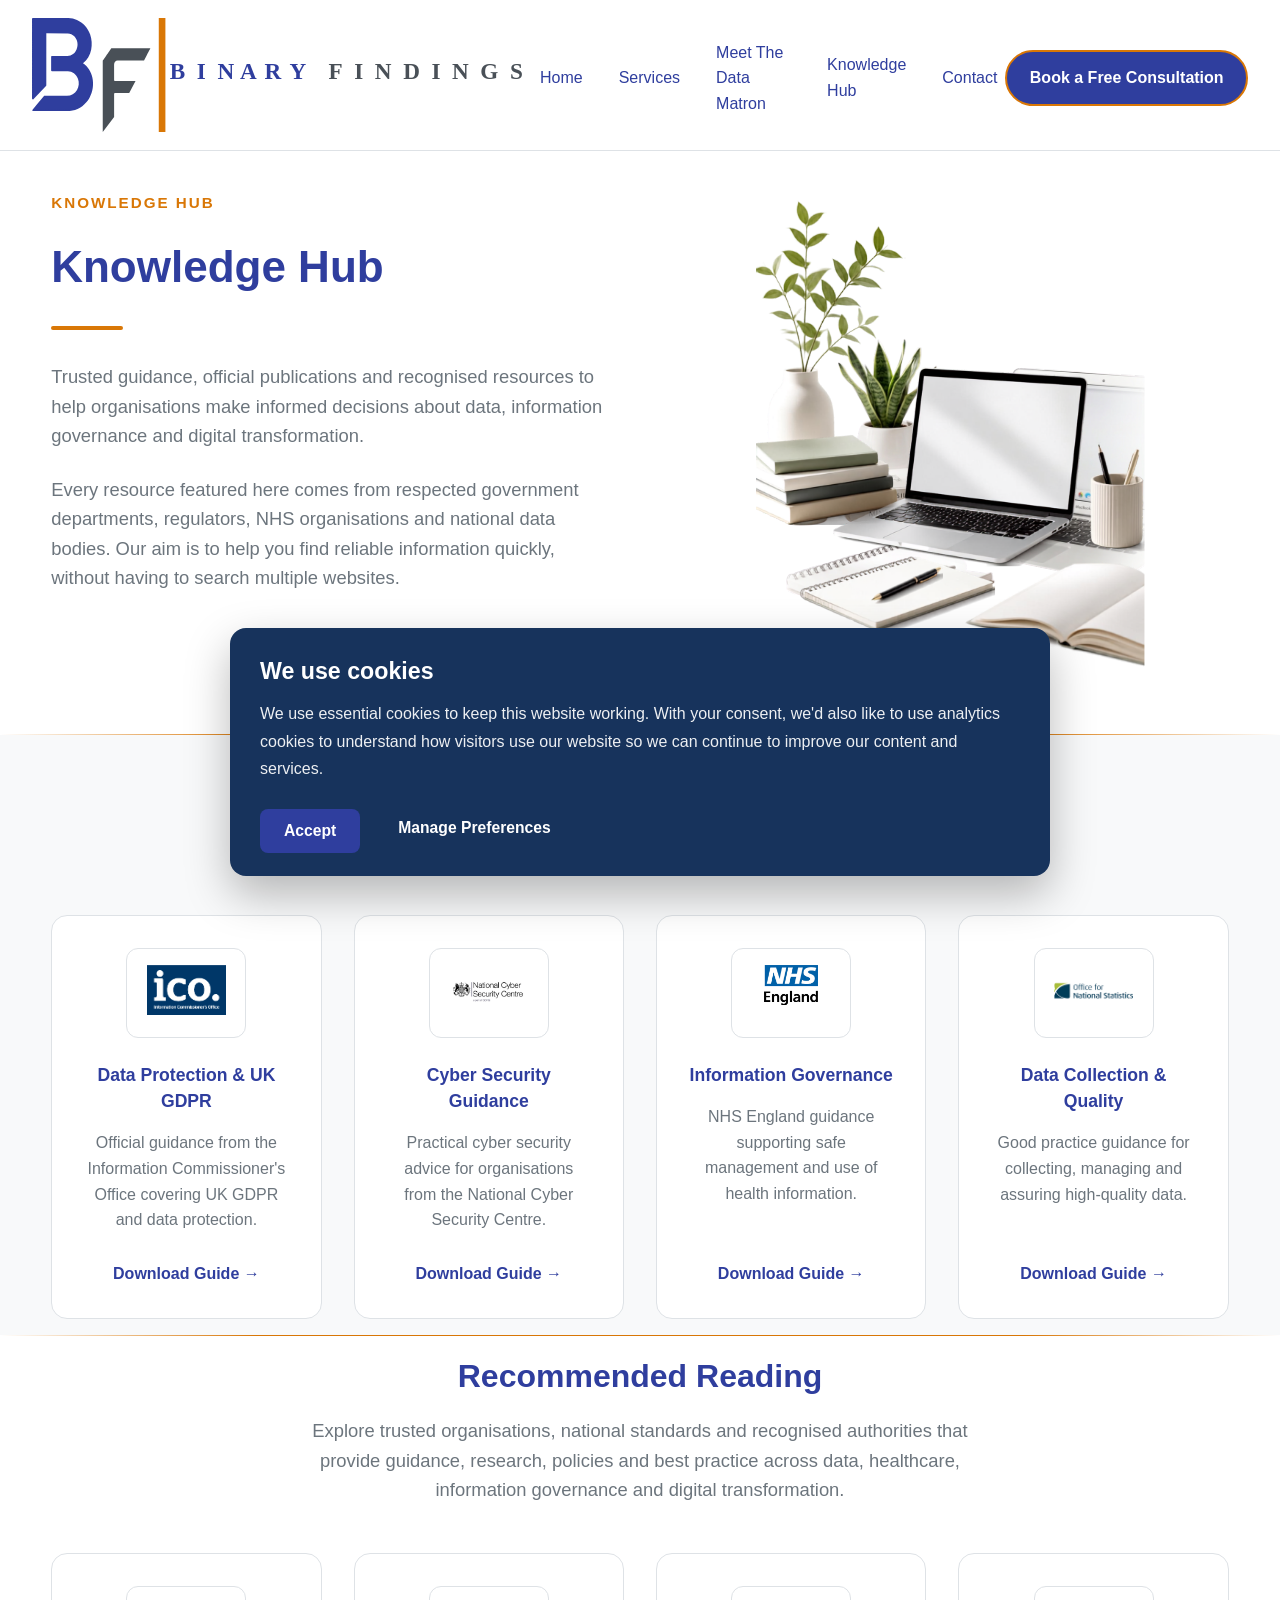
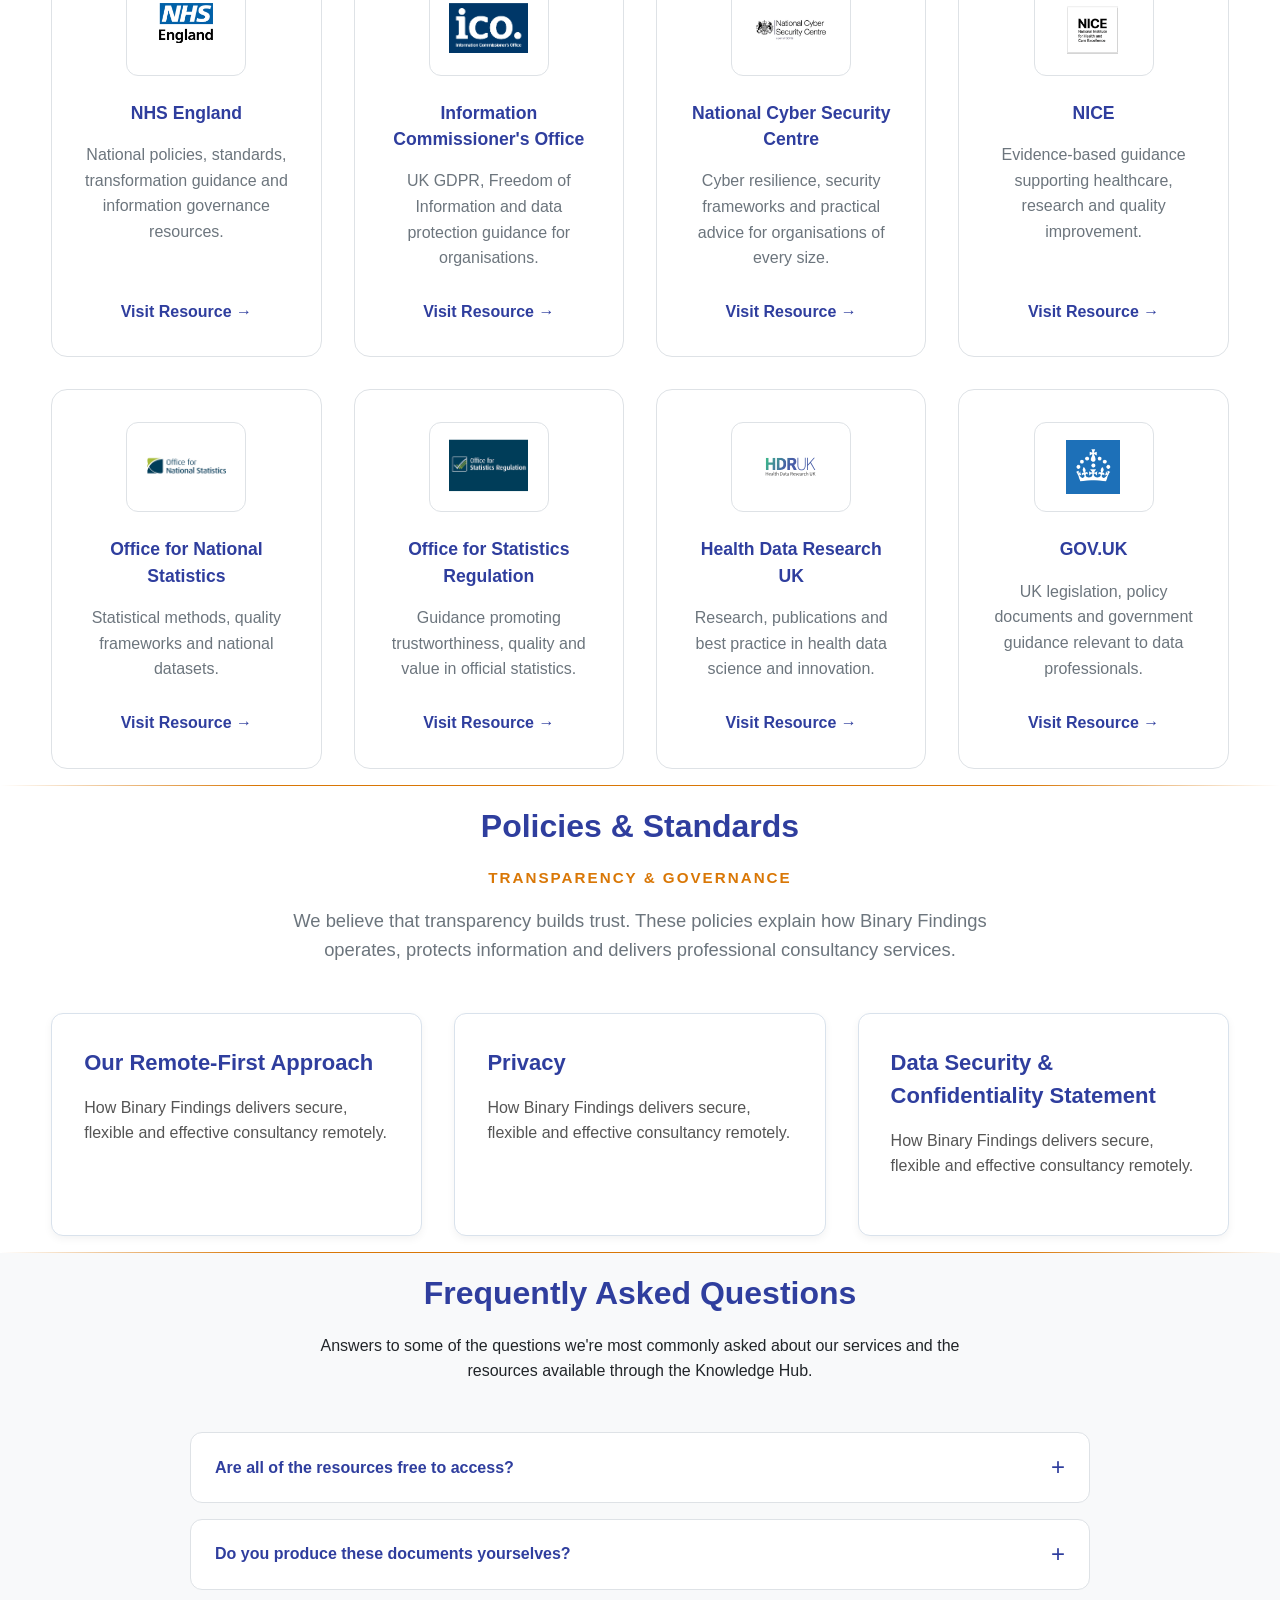
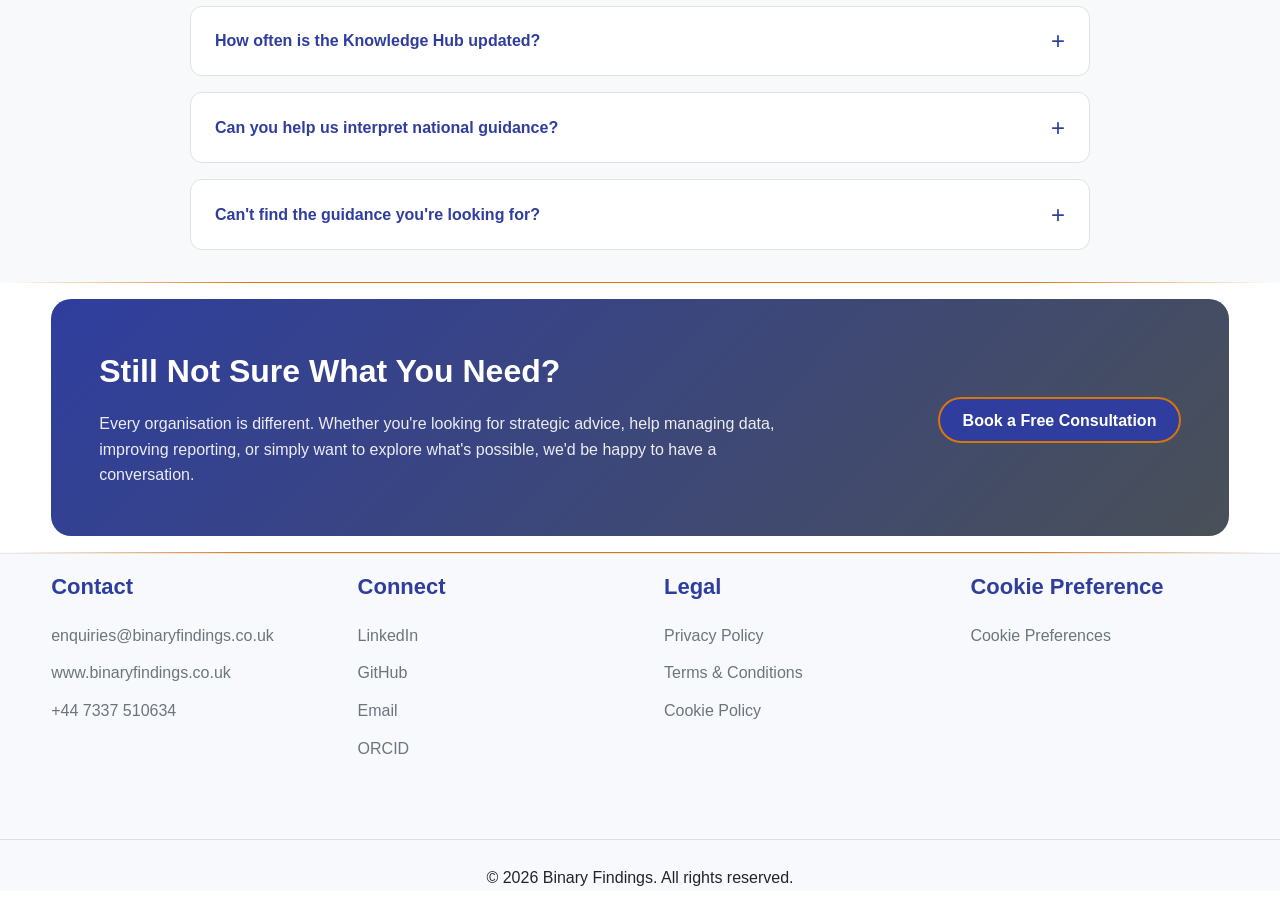
<file: pages/knowledge-hub.html>
<!DOCTYPE html>
<html lang="en">

<head>

<!-- ==========================================
    Google tag gtag.js
========================================== -->

<script async src="https://www.googletagmanager.com/gtag/js?id=G-4VQZZ1DQS7"></script>
<script>
  window.dataLayer = window.dataLayer || [];
  function gtag(){dataLayer.push(arguments);}
  gtag('js', new Date());

  gtag('config', 'G-4VQZZ1DQS7');
</script>

<!-- ==========================================
    WebPage Meta
========================================== -->

    <meta charset="UTF-8">
    <meta name="viewport" content="width=device-width, initial-scale=1.0">

    <title>Page Title | Binary Findings</title>

    <meta name="description"
          content="Page description goes here.">

    <!-- Global Styles -->
    <link rel="stylesheet" href="../assets/css/style.css">

    <!-- Page Specific Styles -->
    <link rel="stylesheet" href="../assets/css/knowledge-hub.css">

    <link rel="stylesheet" href="../assets/css/cookie-consent.css">

<script type="application/ld+json">
{
  "@context": "https://schema.org",
  "@graph": [

    {
      "@type": "Organization",
      "@id": "https://binaryfindings.co.uk/#organization",
      "name": "Binary Findings",
      "url": "https://binaryfindings.co.uk/",
      "logo": {
        "@type": "ImageObject",
        "url": "https://binaryfindings.co.uk/assets/logos/binary-findings-horizontal-v2.svg"
      },
      "email": "mailto:enquiries@binaryfindings.co.uk",
      "telephone": "+447337510634",
      "founder": {
        "@id": "https://binaryfindings.co.uk/#person"
      },

      "knowsAbout": [
        "Data Engineering",
        "Analytics Engineering",
        "Healthcare Analytics",
        "Healthcare Informatics",
        "Research Data",
        "Data Governance",
        "Business Intelligence",
        "Clinical Audit",
        "Quality Improvement",
        "Data Strategy"
        ],
        
      "sameAs": [
        "https://www.linkedin.com/company/binary-findings/",
        "https://www.fiverr.com/s/kLdpGGW"
      ]
    },

    {
      "@type": "ProfessionalService",
      "@id": "https://binaryfindings.co.uk/#business",
      "name": "Binary Findings",
      "url": "https://binaryfindings.co.uk/",
      "telephone": "+447337510634",
      "email": "mailto:enquiries@binaryfindings.co.uk",
      "image": "https://binaryfindings.co.uk/assets/logos/binary-findings-horizontal-v2.svg",
      "priceRange": "££",
      "areaServed": {
        "@type": "Country",
        "name": "United Kingdom"
      },
      "address": {
        "@type": "PostalAddress",
        "addressLocality": "Yorkshire",
        "addressCountry": "GB"
      },
      "openingHoursSpecification": [
        {
          "@type": "OpeningHoursSpecification",
          "dayOfWeek": [
            "Monday",
            "Tuesday",
            "Wednesday",
            "Thursday",
            "Friday"
          ],
          "opens": "09:00",
          "closes": "17:00"
        }
      ],
      "parentOrganization": {
        "@id": "https://binaryfindings.co.uk/#organization"
      }
    },

    {
      "@type": "Person",
      "@id": "https://binaryfindings.co.uk/#person",
      "name": "Sandra Dunford",
      "jobTitle": "Founder & Data Consultant",
      "worksFor": {
        "@id": "https://binaryfindings.co.uk/#organization"
      },
      "url": "https://binaryfindings.co.uk/pages/data-matron.html"
    },

    {
      "@type": "WebSite",
      "@id": "https://binaryfindings.co.uk/#website",
      "url": "https://binaryfindings.co.uk/",
      "name": "Binary Findings",
      "publisher": {
        "@id": "https://binaryfindings.co.uk/#organization"
      },
      "inLanguage": "en-GB"
    }

  ]
}
</script>

<!-- =========================================
    BREADCRUMBS SCHEMA
==========================================-->

<script type="application/ld+json">
{
  "@context": "https://schema.org",
  "@type": "BreadcrumbList",
  "itemListElement":[
    {
      "@type":"ListItem",
      "position":1,
      "name":"Home",
      "item":"https://binaryfindings.co.uk/"
    },
    {
      "@type":"ListItem",
      "position":2,
      "name":"Knowledge Hub",
      "item":"https://binaryfindings.co.uk/pages/knowledge-hub.html"
    }
  ]
}
</script>

<!-- ==========================================
    WebPage schema
========================================== -->

<script type="application/ld+json">
{
  "@context":"https://schema.org",
  "@type":"CollectionPage",
  "@id":"https://binaryfindings.co.uk/pages/knowledge-hub.html#webpage",
  "url":"https://binaryfindings.co.uk/pages/knowledge-hub.html",
  "name":"Knowledge Hub",
  "description":"Guides, resources, FAQs and insights to help organisations make better use of data.",
  "isPartOf":{
    "@id":"https://binaryfindings.co.uk/#website"
  },
  "about":{
    "@id":"https://binaryfindings.co.uk/#organization"
  },
  "inLanguage":"en-GB"
}
</script>

</head>

<body>

<!-- ==========================================
     HEADER
========================================== -->

<header class="site-header">

    <div class="container-wide header-grid">

        <a href="../index.html" class="logo">

            <img src="../assets/logos/AI/SVG/primary-logo-white.svg"
                 alt="Binary Findings">

        </a>

        <button class="menu-toggle" aria-label="Open navigation">
            ☰
        </button>

        <nav class="main-nav">

            <ul>

                <li><a href="../index.html">Home</a></li>

                <li><a href="services.html">Services</a></li>

                <li><a href="data-matron.html" class="active">Meet The Data Matron</a></li>

                <li><a href="knowledge-hub.html">Knowledge Hub</a></li>

                <li><a href="contact.html">Contact</a></li>

            </ul>

        </nav>

        <a href="contact.html"
           class="btn-primary header-cta">

            Book a Free Consultation

        </a>

    </div>

</header>

<!-- ==========================================
     PAGE CONTENT
========================================== -->

<main class="knowledge-hub-page">

    <!-- ==========================================
         KNOWLEDGE HUB HERO
    =========================================== -->

    <section class="page-hero">

        <div class="container">

            <div class="page-hero-grid">

                <div class="page-hero-content">

                    <p class="section-tag">

                        KNOWLEDGE HUB

                    </p>

                    <h1>

                        Knowledge Hub
                    
                    </h1>

                    <div class="section-divider"></div>

                    <p class="hero-text">

                    Trusted guidance, official publications and recognised
                    resources to help organisations make informed decisions
                    about data, information governance and digital
                    transformation.

                    </p>

                    <p class="hero-text">

                    Every resource featured here comes from respected
                    government departments, regulators, NHS organisations
                    and national data bodies. Our aim is to help you find
                    reliable information quickly, without having to search
                    multiple websites.

                    </p>

                </div>

                <div class="page-hero-image">

                    <img src="../assets/images/hero/knowledge-hub-hero.svg"
                     alt="Knowledge Hub">

                </div>

            </div>

    </section>

    <div class="section-divider-line"></div>

<!-- ==========================================
     FREE GUIDES
========================================== -->

<section class="free-guides">

    <div class="container">

        <div class="section-heading">

            <h2>Free Guides</h2>

            <p>

                Official guidance published by recognised organisations to
                support good data practice, governance and digital maturity.

            </p>

        </div>

        <div class="resource-grid">

            <article class="resource-card">

                <div class="logo-tile">
            
                    <img src="../assets/images/reading-logos/sized/ico.svg"
                     alt="Information Commissioner's Office">

                </div>
            
                    <h3>Data Protection & UK GDPR</h3>

                    <p>

                    Official guidance from the Information Commissioner's
                    Office covering UK GDPR and data protection.

                    </p>

                    <a href="https://ico.org.uk/for-organisations/uk-gdpr-guidance-and-resources/" target="_blank" class="resource-link">

                        Download Guide →

                    </a>

            </article>

            <article class="resource-card">

                <div class="logo-tile">

                    <img src="../assets/images/reading-logos/sized/ncsc.svg"
                     alt="National Cyber Security Centre">

                </div>

                    <h3>Cyber Security Guidance</h3>

                    <p>

                        Practical cyber security advice for organisations from
                        the National Cyber Security Centre.

                    </p>

                    <a href="https://www.ncsc.gov.uk/collection/small-business-guide" target="_blank" class="resource-link">

                        Download Guide →

                    </a>

            </article>

            <article class="resource-card">

                <div class="logo-tile">

                    <img src="../assets/images/reading-logos/sized/nhs-england.svg"
                     alt="NHS England">

                </div>

                <h3>Information Governance</h3>

                <p>

                    NHS England guidance supporting safe management and use
                    of health information.

                </p>

                <a href="https://www.england.nhs.uk/long-read/records-management-code/" target="_blank" class="resource-link">

                    Download Guide →

                </a>

            </article>

            <article class="resource-card">

                <div class="logo-tile">

                    <img src="../assets/images/reading-logos/sized/ons.svg"
                         alt="Office for National Statistics">

                </div>

                <h3>Data Collection & Quality</h3>

                <p>

                    Good practice guidance for collecting, managing and
                    assuring high-quality data.

                </p>

                <a href="https://www.ons.gov.uk/methodology/methodologytopicsandstatisticalconcepts/qualityandmethodology/guidelinesformeasuringstatisticalquality" target="_blank" class="resource-link">

                    Download Guide →

                </a>

            </article>

        </div>

    </div>

</section>

<div class="section-divider-line"></div>

<!-- ==========================================
     RECOMMENDED READING
========================================== -->

<section class="recommended-reading">

    <div class="container">

        <div class="section-heading">

            <h2>Recommended Reading</h2>

            <p class="hero-text">

                Explore trusted organisations, national standards and
                recognised authorities that provide guidance, research,
                policies and best practice across data, healthcare,
                information governance and digital transformation.

            </p>

        </div>

        <div class="resource-grid">

            <article class="resource-card">
                <div class="logo-tile">
                    <img src="../assets/images/reading-logos/sized/nhs-england.svg"
                         alt="NHS England">
                </div>
                <h3>NHS England</h3>

                <p>

                    National policies, standards, transformation guidance
                    and information governance resources.

                </p>

                <a href="https://www.england.nhs.uk/long-read/records-management-code/" target="_blank" class="resource-link">

                    Visit Resource →

                </a>

            </article>

            <article class="resource-card">
                <div class="logo-tile">
                    <img src="../assets/images/reading-logos/sized/ico.svg"
                         alt="Information Commissioner's Office">
                </div>
                <h3>Information Commissioner's Office</h3>

                <p>

                    UK GDPR, Freedom of Information and data protection
                    guidance for organisations.

                </p>

                <a href="https://ico.org.uk/for-organisations/uk-gdpr-guidance-and-resources/" target="_blank" class="resource-link">

                    Visit Resource →

                </a>

            </article>

            <article class="resource-card">
                <div class="logo-tile">
                    <img src="../assets/images/reading-logos/sized/ncsc.svg"
                         alt="National Cyber Security Centre">
                </div>
                <h3>National Cyber Security Centre</h3>

                <p>

                    Cyber resilience, security frameworks and practical
                    advice for organisations of every size.

                </p>

                <a href="hhttps://www.ncsc.gov.uk/collection/small-business-guide" target="_blank" class="resource-link">

                    Visit Resource →

                </a>

            </article>

            <article class="resource-card">
                <div class="logo-tile">
                    <img src="../assets/images/reading-logos/sized/nice.svg"
                         alt="NICE">
                </div>
                <h3>NICE</h3>

                <p>

                    Evidence-based guidance supporting healthcare,
                    research and quality improvement.

                </p>

                <a href="https://www.nice.org.uk/guidance" target="_blank" class="resource-link">

                    Visit Resource →

                </a>

            </article>

            <article class="resource-card">
                <div class="logo-tile">
                    <img src="../assets/images/reading-logos/sized/ons.svg"
                         alt="Office for National Statistics">
                </div>
                <h3>Office for National Statistics</h3>

                <p>

                    Statistical methods, quality frameworks and national
                    datasets.

                </p>

                <a href="https://www.ons.gov.uk/methodology/methodologytopicsandstatisticalconcepts/qualityandmethodology" target="_blank" class="resource-link">

                    Visit Resource →

                </a>

            </article>

            <article class="resource-card">
                <div class="logo-tile">
                    <img src="../assets/images/reading-logos/sized/osr.svg"
                         alt="Office for Statistics Regulation">
                </div>
                <h3>Office for Statistics Regulation</h3>

                <p>

                    Guidance promoting trustworthiness, quality and value
                    in official statistics.

                </p>

                <a href="https://osr.statisticsauthority.gov.uk/standards-and-guidance/code-of-practice-for-statistics/" target="_blank" class="resource-link">

                    Visit Resource →

                </a>

            </article>

            <article class="resource-card">
                <div class="logo-tile">
                    <img src="../assets/images/reading-logos/sized/hdr.svg"
                         alt="Health Data Research UK">
                </div>
                <h3>Health Data Research UK</h3>

                <p>

                    Research, publications and best practice in health
                    data science and innovation.

                </p>

                <a href="https://healthdatagateway.org/" target="_blank" class="resource-link">

                    Visit Resource →

                </a>

            </article>

            <article class="resource-card">
                <div class="logo-tile">
                    <img src="../assets/images/reading-logos/sized/gov-uk.svg"
                         alt="GOV.UK">
                </div>
                <h3>GOV.UK</h3>

                <p>

                    UK legislation, policy documents and government
                    guidance relevant to data professionals.

                </p>

                <a href="https://www.gov.uk/search/guidance-and-regulation" target="_blank" class="resource-link">

                    Visit Resource →

                </a>

            </article>

        </div>

    </div>

</section>

<div class="section-divider-line"></div>

<!-- ==========================================
     POLICIES & STANDARDS
========================================== -->

<section class="policies">

    <div class="container">

        <div class="section-heading">

            

            <h2>Policies &amp; Standards</h2>

            <span class="section-tag">
                Transparency &amp; Governance
            </span>

            <p class="hero-text">
                We believe that transparency builds trust. These policies explain
                how Binary Findings operates, protects information and delivers
                professional consultancy services.
            </p>

        </div>

        <div class="policy-grid">

            <a href="remote-policy.html" class="policy-card">

                <h3>Our Remote-First Approach</h3>

                <p>
                    How Binary Findings delivers secure, flexible and effective
                    consultancy remotely.
                </p>

            </a>

            <a href="privacy-policy.html" class="policy-card">

                <h3>Privacy</h3>

                <p>
                    How Binary Findings delivers secure, flexible and effective
                    consultancy remotely.
                </p>

            </a>

            <a href="data-security-policy.html" class="policy-card">

                <h3>Data Security & Confidentiality Statement</h3>

                <p>
                    How Binary Findings delivers secure, flexible and effective
                    consultancy remotely.
                </p>

            </a>

        </div>

    </div>


</section>

<div class="section-divider-line"></div>

<!-- ==========================================
     FREQUENTLY ASKED QUESTIONS
========================================== -->

<section class="faq-section">

    <div class="container">

        <div class="section-heading">

            <h2>Frequently Asked Questions</h2>

            <p>

                Answers to some of the questions we're most commonly asked
                about our services and the resources available through the
                Knowledge Hub.

            </p>

        </div>

        <div class="faq-accordion">

            <details class="faq-item">

                <summary>
                    Are all of the resources free to access?
                </summary>

                <p>

                    Yes. Every guide and publication featured within the
                    Knowledge Hub is freely available from recognised
                    government departments, regulators, NHS organisations
                    or national bodies.

                </p>

            </details>

            <details class="faq-item">

                <summary>
                    Do you produce these documents yourselves?
                </summary>

                <p>

                    No. We curate trusted resources produced by official
                    organisations so you can access reliable and up-to-date
                    information from the original source.

                </p>

            </details>

            <details class="faq-item">

                <summary>
                    How often is the Knowledge Hub updated?
                </summary>

                <p>

                    We periodically review the Knowledge Hub and update
                    links or add new resources as national guidance,
                    legislation and best practice evolve.

                </p>

            </details>

            <details class="faq-item">

                <summary>
                    Can you help us interpret national guidance?
                </summary>

                <p>

                    Yes. We can help explain how national policies,
                    standards and guidance apply to your organisation and
                    support you in putting them into practice.

                </p>

            </details>

            <details class="faq-item">

                <summary>
                    Can't find the guidance you're looking for?
                </summary>

                <p>

                    Get in touch. If we know of a recognised resource that
                    would help, we'll happily point you in the right
                    direction.

                </p>

            </details>

        </div>

    </div>

</section>

<div class="section-divider-line"></div>

<!-- ==========================================
     CALL TO ACTION
========================================== -->

<section class="knowledge-cta">

    <div class="container">

        <div class="cta-panel">

            <div class="cta-content">

                <h2>Still Not Sure What You Need?</h2>

                <p>

                    Every organisation is different. Whether you're looking
                    for strategic advice, help managing data, improving
                    reporting, or simply want to explore what's possible,
                    we'd be happy to have a conversation.

                </p>

            </div>

            <div class="cta-action">

                <a href="contact.html" class="btn-primary">

                    Book a Free Consultation

                </a>

            </div>

        </div>

    </div>

</section>

<div class="section-divider-line"></div>

</main>

<!-- ==========================================
FOOTER
========================================== -->

<footer class="site-footer">

    <div class="container footer-grid">

        <div class="footer-column">

            <h3>Contact</h3>

            <p>
                <a href="mailto:enquiries@binaryfindings.co.uk">
                enquiries@binaryfindings.co.uk
            </a>
        </p>

        <p>
            <a href="https://www.binaryfindings.co.uk" target="_blank" rel="noopener">
            www.binaryfindings.co.uk
            </a>
        </p>

        <p>+44 7337 510634</p>

        </div>

        <div class="footer-column">

            <h3>Connect</h3>

            <p>
                <a href="https://www.linkedin.com/in/thedatamatron/" target="_blank" rel="noopener">
                    LinkedIn
                </a>
            </p>

            <p>
                <a href="https://github.com/SandraDunford" target="_blank" rel="noopener">
                GitHub
                </a>
            </p>

            <p>
                <a href="mailto:enquiries@binaryfindings.co.uk">
                    Email
                </a>
            </p>

            <p>
                <a href="https://orcid.org/my-orcid?orcid=0000-0002-6245-2454" target="_blank" rel="noopener">
                    ORCID
                </a>
            </p>

        </div>

        <div class="footer-column">

            <h3>Legal</h3>

            <p>
                <a href="privacy-policy.html">Privacy Policy</a> 
            </p>

            <p>
                <a href="terms.html">Terms &amp; Conditions</a>
                   
            </p>

            <p>
                <a href="cookies.html">
                    Cookie Policy
                </a>
            </p>

        </div>

        <div class="footer-column">
            
            <h3>Cookie Preference</h3>

            <p>

                <a href="#" id="cookie-preferences-link">
                    Cookie Preferences
                </a>

            </p>

        </div>

        </div>

    <div class="footer-bottom">

        <p>

            © 2026 Binary Findings. All rights reserved.

        </p>

    </div>

</footer>

<!-- ==========================================
Cookie Consent Banner
========================================== -->

<div id="cookie-banner" class="cookie-banner hidden">

    <div class="cookie-content">

        <h3>We use cookies</h3>

        <p>
            We use essential cookies to keep this website working.
            With your consent, we'd also like to use analytics cookies to
            understand how visitors use our website so we can continue to
            improve our content and services.
        </p>

        <div class="cookie-buttons">

            <button id="accept-cookies" class="btn-primary">
                Accept
            </button>

            <button id="manage-cookies" class="btn-secondary">
                Manage Preferences
            </button>

        </div>

    </div>

</div>

<!-- ==========================================
Cookie Preferences Modal
========================================== -->

<div id="cookie-modal" class="cookie-modal hidden">

    <div class="cookie-modal-content">

        <h2>Cookie Preferences</h2>

        <p class="cookie-intro">
            You can choose whether to allow analytics cookies. Essential
            cookies are always enabled because they are required for the
            website to function correctly.
        </p>

        <!-- Analytics Cookies -->

        <div class="cookie-option">

            <label class="cookie-label">

                <input
                    type="checkbox"
                    id="analytics-consent"
                    checked>
                    
                <span>Analytics Cookies</span>

            </label>

            <p>
                Help us understand how visitors use our website so we can
                improve our content and services. Information is collected
                anonymously.
            </p>

        </div>

<script src="../assets/javascript/site-preferences.js"></script>
<script src="../assets/javascript/navigation.js"></script>

</body>

</html>
</file>
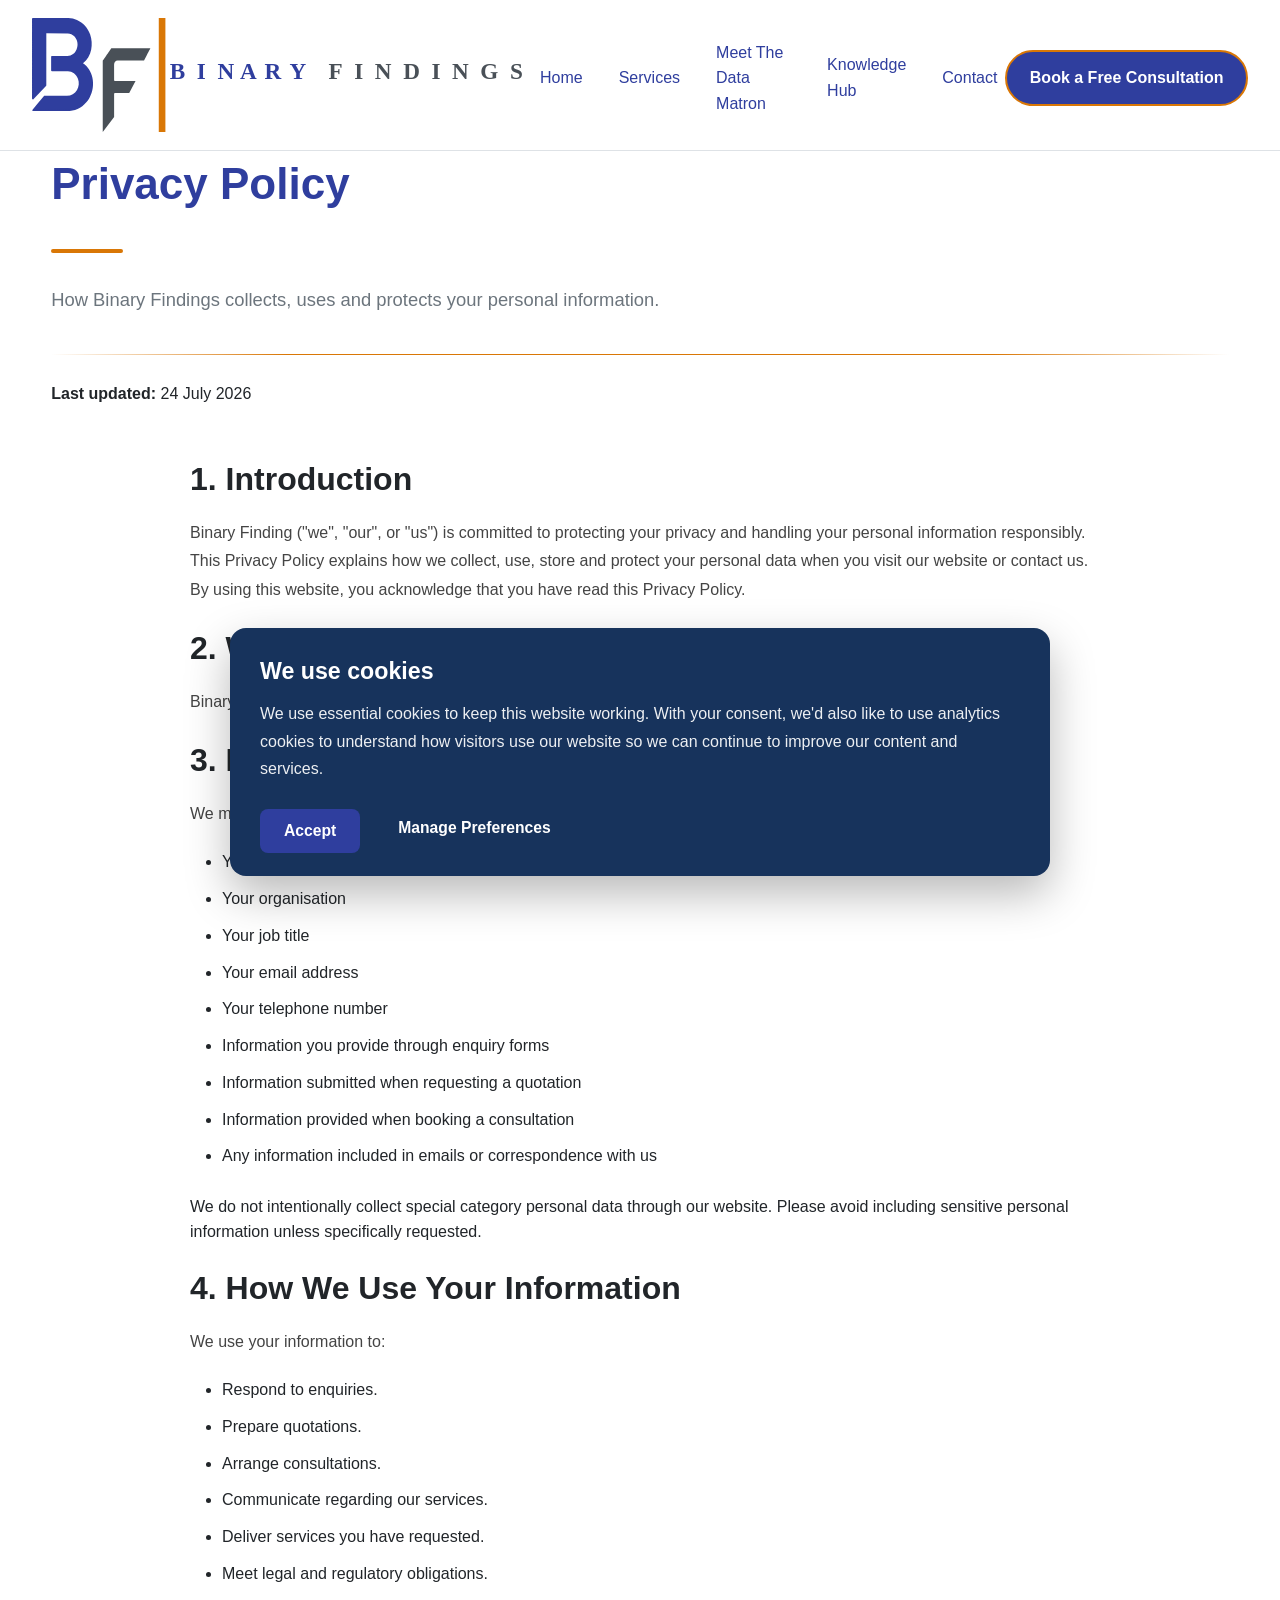
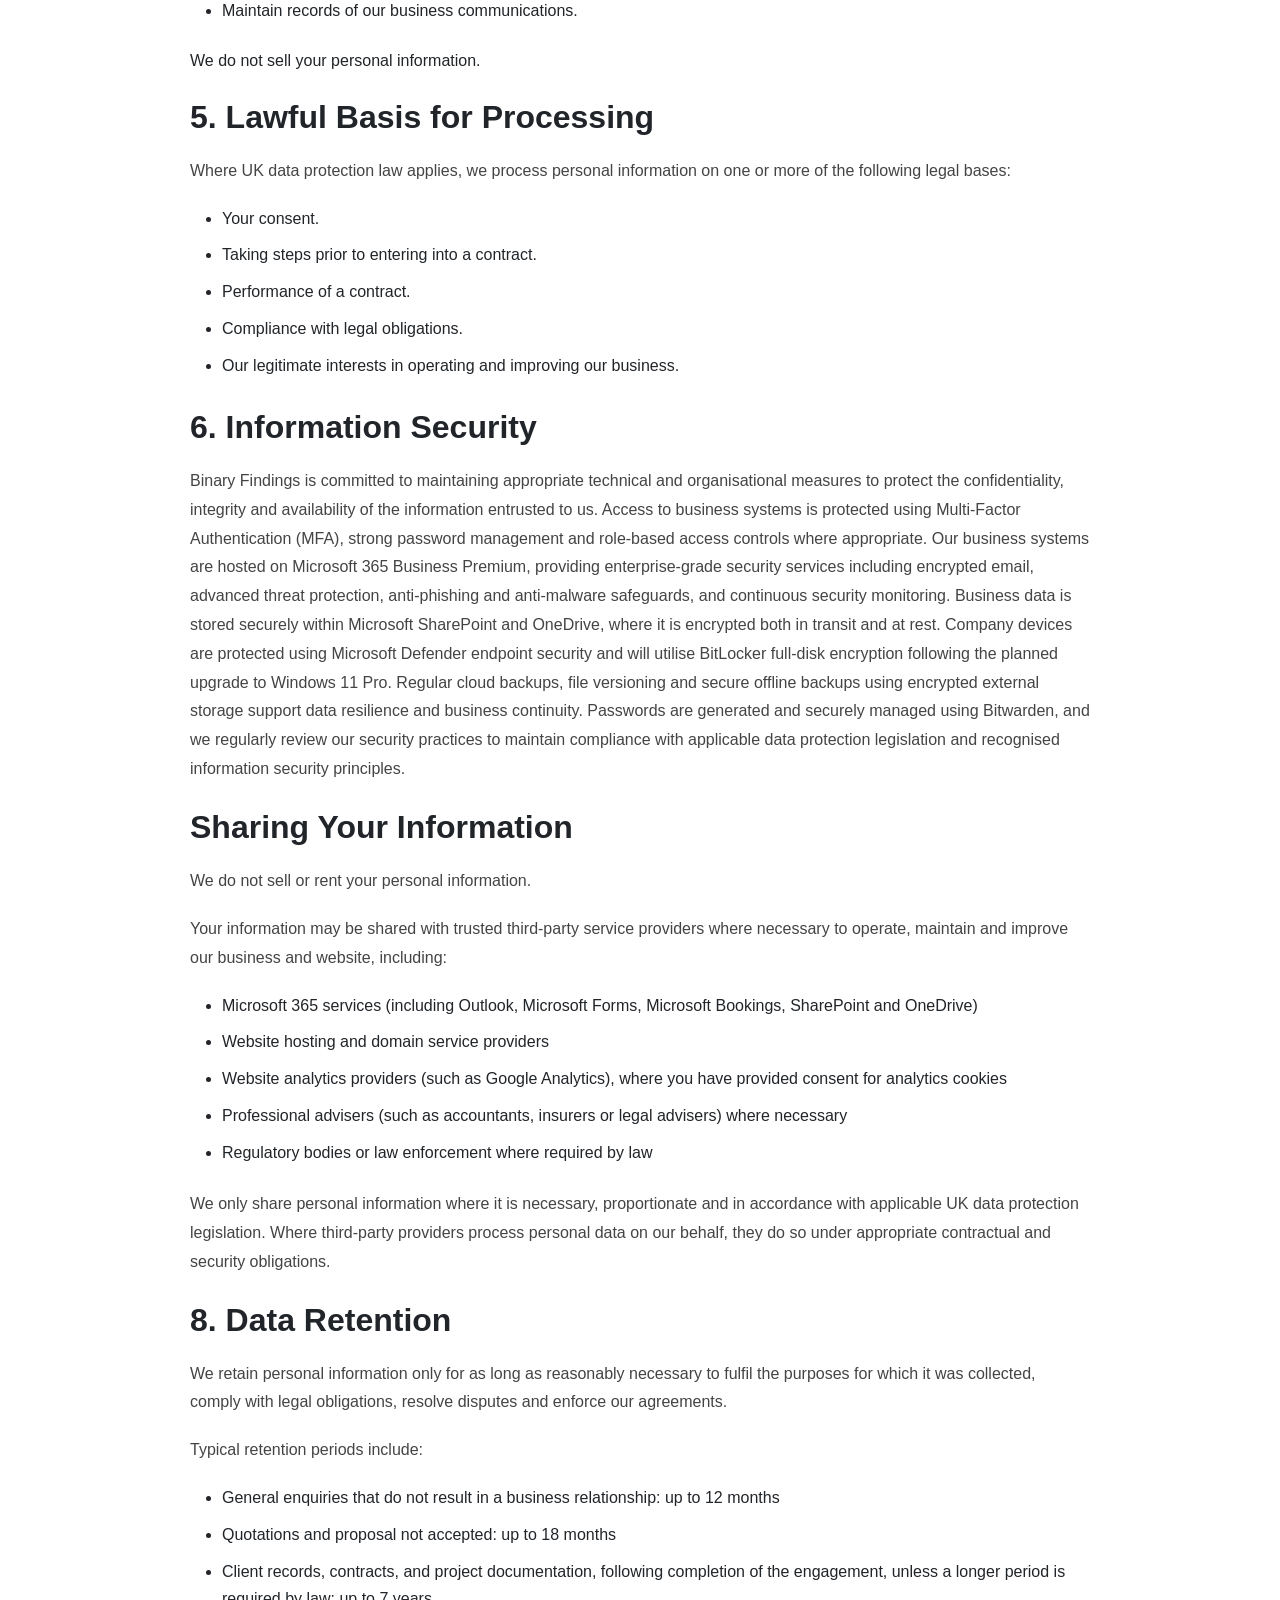
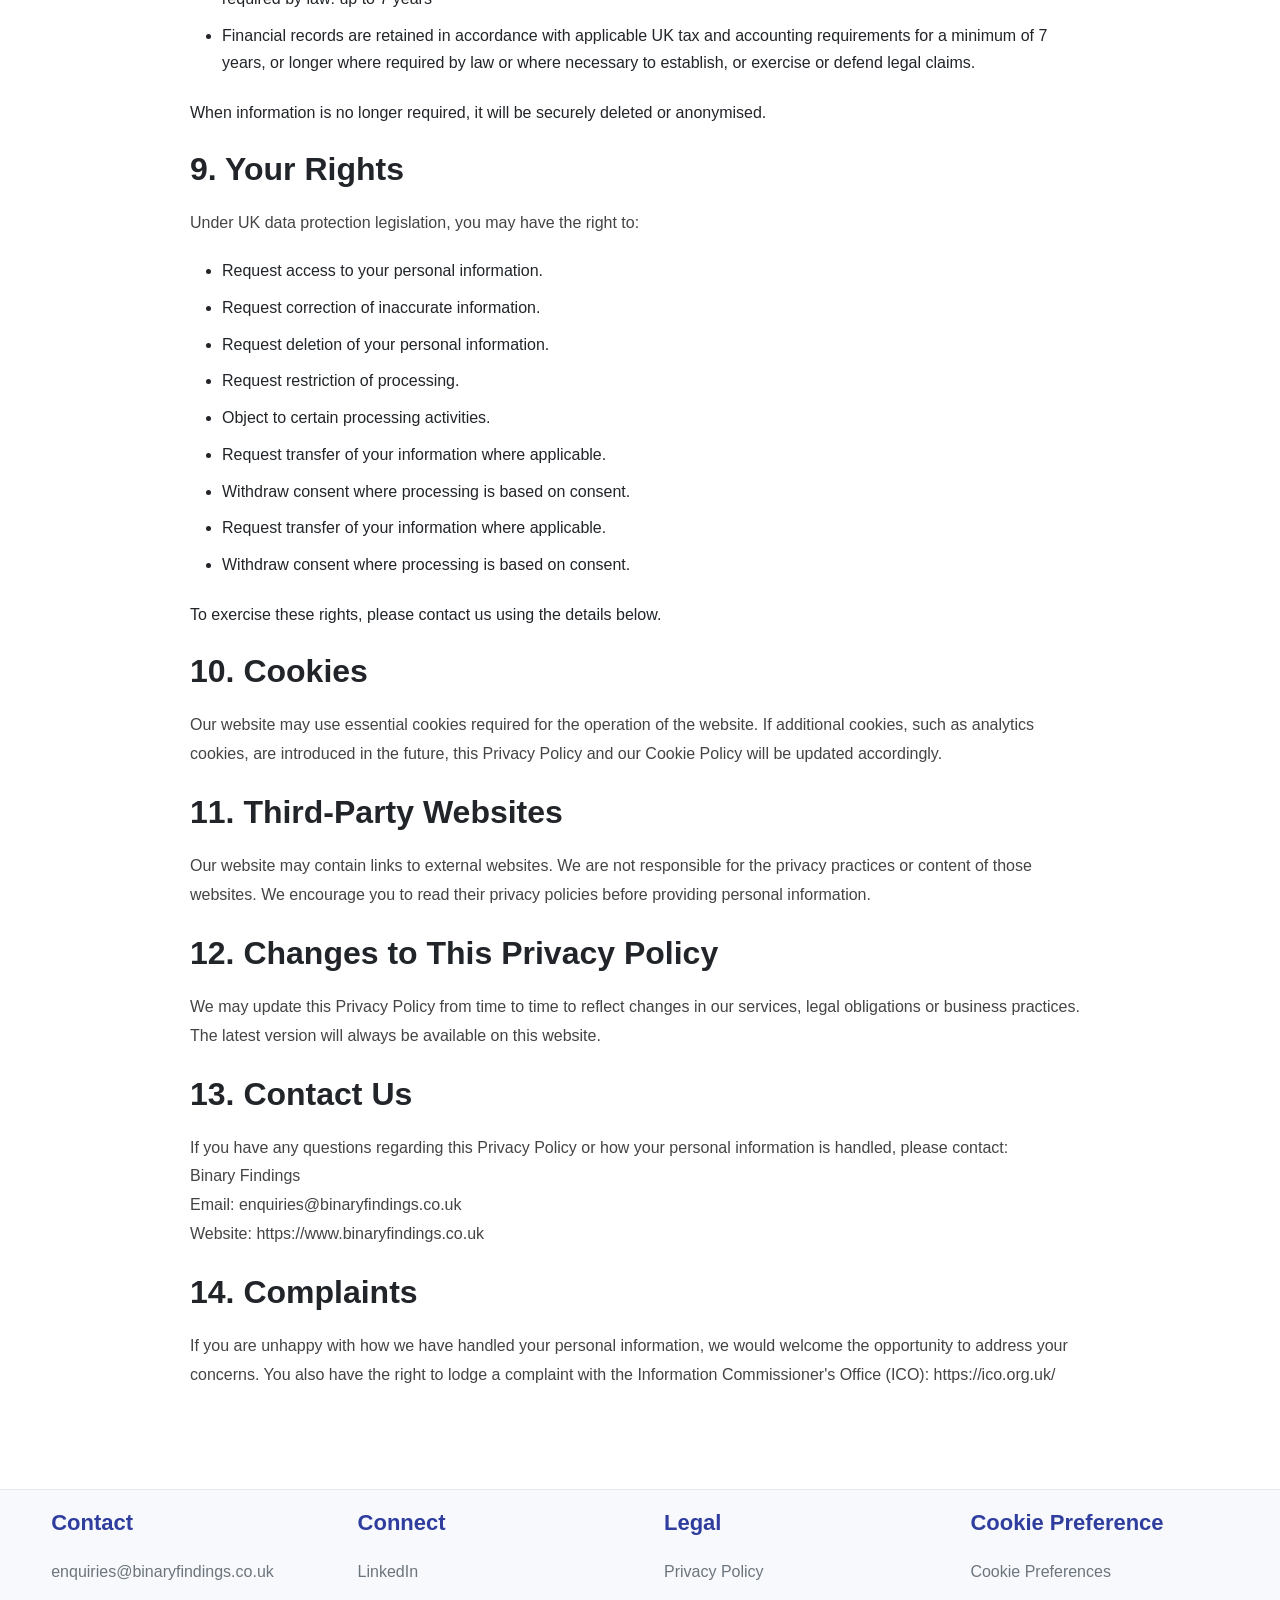
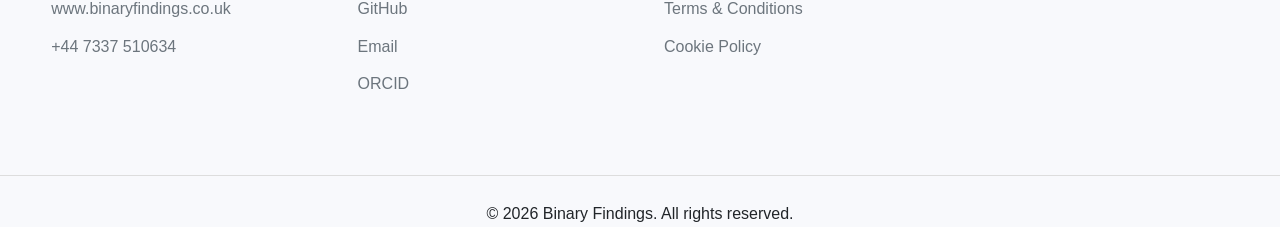
<file: pages/privacy-policy.html>
<!DOCTYPE html>
<html lang="en">

<head>

<!-- ==========================================
    Google tag gtag.js
========================================== -->

<script async src="https://www.googletagmanager.com/gtag/js?id=G-4VQZZ1DQS7"></script>
<script>
  window.dataLayer = window.dataLayer || [];
  function gtag(){dataLayer.push(arguments);}
  gtag('js', new Date());

  gtag('config', 'G-4VQZZ1DQS7');
</script>

<!-- ==========================================
    WebPage Meta
========================================== -->

    <meta charset="UTF-8">
    <meta name="viewport" content="width=device-width, initial-scale=1.0">

    <title>About Binary Findings | Binary Findings</title>

    <meta name="description"
          content="Page description goes here.">

    <!-- Global Styles -->
    <link rel="stylesheet" href="../assets/css/style.css">

    <!-- Page Specific Styles -->
    <link rel="stylesheet" href="../assets/css/about.css">

    <link rel="stylesheet" href="../assets/css/cookie-consent.css">

<script type="application/ld+json">
{
  "@context": "https://schema.org",
  "@graph": [

    {
      "@type": "Organization",
      "@id": "https://binaryfindings.co.uk/#organization",
      "name": "Binary Findings",
      "url": "https://binaryfindings.co.uk/",
      "logo": {
        "@type": "ImageObject",
        "url": "https://binaryfindings.co.uk/assets/logos/binary-findings-horizontal-v2.svg"
      },
      "email": "mailto:enquiries@binaryfindings.co.uk",
      "telephone": "+447337510634",
      "founder": {
        "@id": "https://binaryfindings.co.uk/#person"
      },

      "knowsAbout": [
        "Data Engineering",
        "Analytics Engineering",
        "Healthcare Analytics",
        "Healthcare Informatics",
        "Research Data",
        "Data Governance",
        "Business Intelligence",
        "Clinical Audit",
        "Quality Improvement",
        "Data Strategy"
        ],
        
      "sameAs": [
        "https://www.linkedin.com/company/binary-findings/",
        "https://www.fiverr.com/s/kLdpGGW"
      ]
    },

    {
      "@type": "ProfessionalService",
      "@id": "https://binaryfindings.co.uk/#business",
      "name": "Binary Findings",
      "url": "https://binaryfindings.co.uk/",
      "telephone": "+447337510634",
      "email": "mailto:enquiries@binaryfindings.co.uk",
      "image": "https://binaryfindings.co.uk/assets/logos/binary-findings-horizontal-v2.svg",
      "priceRange": "££",
      "areaServed": {
        "@type": "Country",
        "name": "United Kingdom"
      },
      "address": {
        "@type": "PostalAddress",
        "addressLocality": "Yorkshire",
        "addressCountry": "GB"
      },
      "openingHoursSpecification": [
        {
          "@type": "OpeningHoursSpecification",
          "dayOfWeek": [
            "Monday",
            "Tuesday",
            "Wednesday",
            "Thursday",
            "Friday"
          ],
          "opens": "09:00",
          "closes": "17:00"
        }
      ],
      "parentOrganization": {
        "@id": "https://binaryfindings.co.uk/#organization"
      }
    },

    {
      "@type": "Person",
      "@id": "https://binaryfindings.co.uk/#person",
      "name": "Sandra Dunford",
      "jobTitle": "Founder & Data Consultant",
      "worksFor": {
        "@id": "https://binaryfindings.co.uk/#organization"
      },
      "url": "https://binaryfindings.co.uk/pages/data-matron.html"
    },

    {
      "@type": "WebSite",
      "@id": "https://binaryfindings.co.uk/#website",
      "url": "https://binaryfindings.co.uk/",
      "name": "Binary Findings",
      "publisher": {
        "@id": "https://binaryfindings.co.uk/#organization"
      },
      "inLanguage": "en-GB"
    }

  ]
}
</script>

</head>

<body>

<!-- ==========================================
     HEADER
========================================== -->

<header class="site-header">

    <div class="container-wide header-grid">

        <a href="../index.html" class="logo">

            <img src="../assets/logos/AI/SVG/primary-logo-white.svg"
                 alt="Binary Findings">

        </a>

        <button class="menu-toggle" aria-label="Open navigation">
            ☰
        </button>

        <nav class="main-nav">

            <ul>

                <li><a href="../index.html">Home</a></li>

                <li><a href="services.html">Services</a></li>

                <li><a href="data-matron.html" class="active">Meet The Data Matron</a></li>

                <li><a href="knowledge-hub.html">Knowledge Hub</a></li>

                <li><a href="contact.html">Contact</a></li>

            </ul>

        </nav>

        <a href="contact.html"
           class="btn-primary header-cta">

            Book a Free Consultation

        </a>

    </div>

</header>

<main>

    <section class="page-header">
        <div class="container">
            <h1>Privacy Policy</h1>

            <div class="section-divider"></div>

            <p class="hero-text">How Binary Findings collects, uses and protects your personal information.</p>
            
<div class="section-divider-line"></div>
            <br>
        <p><strong>Last updated:</strong> 24 July 2026</p>
        </div>
    </section>

    <section class="content-section legal-content">
        <div class="container">


<h2>1. Introduction</h2>

<p>
Binary Finding ("we", "our", or "us") is committed to protecting your privacy and handling your personal information responsibly. This Privacy Policy explains how we collect, use, store and protect your personal data when you visit our website or contact us.

By using this website, you acknowledge that you have read this Privacy Policy.

</p>

<h2>2. Who We Are</h2>

<p>
Binary Finding provides specialist data consultancy and analytical services across healthcare and other sectors.

</p>

<h2>3. Information We Collect</h2>

<p>
We may collect personal information that you voluntarily provide, including:
<ul>

    <li>Your name</li>
    <li>Your organisation</li>
    <li>Your job title</li>
    <li>Your email address</li>
    <li>Your telephone number</li>
    <li>Information you provide through enquiry forms</li>
    <li>Information submitted when requesting a quotation</li>
    <li>Information provided when booking a consultation</li>
    <li>Any information included in emails or correspondence with us</li>

</ul>

We do not intentionally collect special category personal data through our website. Please avoid including sensitive personal information unless specifically requested.

</p>

<h2>4. How We Use Your Information</h2>

<p>
We use your information to:

<ul>
    <li>Respond to enquiries.</li>
    <li>Prepare quotations.</li>
    <li>Arrange consultations.</li>
    <li>Communicate regarding our services.</li>
    <li>Deliver services you have requested.</li>
    <li>Meet legal and regulatory obligations.</li>
    <li>Maintain records of our business communications.</li>

</ul>

We do not sell your personal information.

</p>

<h2>5. Lawful Basis for Processing</h2>

<p>
Where UK data protection law applies, we process personal information on one or more of the following legal bases:
<ul>
    <li>Your consent.</li>
    <li>Taking steps prior to entering into a contract.</li>
    <li>Performance of a contract.</li>
    <li>Compliance with legal obligations.</li>
    <li>Our legitimate interests in operating and improving our business.</li>

</ul>
</p>

<h2>6. Information Security</h2>

<p>
Binary Findings is committed to maintaining appropriate technical and organisational measures to protect the confidentiality, 
integrity and availability of the information entrusted to us. Access to business systems is protected using Multi-Factor Authentication (MFA), 
strong password management and role-based access controls where appropriate. Our business systems are hosted on Microsoft 365 Business Premium, 
providing enterprise-grade security services including encrypted email, advanced threat protection, anti-phishing and anti-malware safeguards, 
and continuous security monitoring. Business data is stored securely within Microsoft SharePoint and OneDrive, where it is encrypted both 
in transit and at rest. Company devices are protected using Microsoft Defender endpoint security and will utilise BitLocker full-disk 
encryption following the planned upgrade to Windows 11 Pro. Regular cloud backups, file versioning 
and secure offline backups using encrypted external storage support data resilience and business continuity. Passwords are generated 
and securely managed using Bitwarden, and we regularly review our security practices to maintain compliance with applicable data 
protection legislation and recognised information security principles.



</p>

<h2>Sharing Your Information</h2>

<p>We do not sell or rent your personal information.</p>

<p>Your information may be shared with trusted third-party service providers where necessary to operate, maintain and 
    improve our business and website, including:</p>

<ul>
    <li>Microsoft 365 services (including Outlook, Microsoft Forms, Microsoft Bookings, SharePoint and OneDrive)</li>
    <li>Website hosting and domain service providers</li>
    <li>Website analytics providers (such as Google Analytics), where you have provided consent for analytics cookies</li>
    <li>Professional advisers (such as accountants, insurers or legal advisers) where necessary</li>
    <li>Regulatory bodies or law enforcement where required by law</li>
</ul>

<p>We only share personal information where it is necessary, proportionate and in accordance with applicable UK data protection
     legislation. Where third-party providers process personal data on our behalf, they do so under appropriate contractual and 
     security obligations.</p>

</p>

<h2>8. Data Retention</h2>

<p>
We retain personal information only for as long as reasonably necessary to fulfil the purposes for which it was collected, 
comply with legal obligations, resolve disputes and enforce our agreements.</p>

<p> Typical retention periods include:</p>
<ul>
    <li>General enquiries that do not result in a business relationship: up to 12 months</li>
    <li>Quotations and proposal not accepted: up to 18 months</li>
    <li>Client records, contracts, and project documentation, following completion of 
        the engagement, unless a longer period is required by law: up to 7 years</li>  
    <li>Financial records are retained in accordance with applicable UK tax and accounting requirements for a minimum 
        of 7 years, or longer where required by law or where necessary to establish, or exercise or defend legal claims. </li>
</ul>

When information is no longer required, it will be securely deleted or anonymised.

</p>

<h2>9. Your Rights</h2>

<p>
Under UK data protection legislation, you may have the right to:

<ul>
    <li>Request access to your personal information.</li>
    <li>Request correction of inaccurate information.</li>
    <li>Request deletion of your personal information.</li>
    <li>Request restriction of processing.</li>
    <li>Object to certain processing activities.</li>
    <li>Request transfer of your information where applicable.</li>
    <li>Withdraw consent where processing is based on consent.</li>
    <li>Request transfer of your information where applicable.</li>
    <li>Withdraw consent where processing is based on consent.</li>
</ul>

To exercise these rights, please contact us using the details below.

</p>

<h2>10. Cookies</h2>

<p>
Our website may use essential cookies required for the operation of the website.

If additional cookies, such as analytics cookies, are introduced in the future, this Privacy Policy and our Cookie Policy will be updated accordingly.

</p>

<h2>11. Third-Party Websites</h2>

<p>
Our website may contain links to external websites. We are not responsible for the privacy practices or content of those websites. We encourage you to read their privacy policies before providing personal information.

</p>

<h2>12. Changes to This Privacy Policy</h2>

<p>
We may update this Privacy Policy from time to time to reflect changes in our services, legal obligations or business practices.

The latest version will always be available on this website.

</p>

<h2>13. Contact Us</h2>

<p>
If you have any questions regarding this Privacy Policy or how your personal information is handled, please contact: 
<br>Binary Findings
<br>Email: enquiries@binaryfindings.co.uk
<br>Website: https://www.binaryfindings.co.uk

</p>

<h2>14. Complaints</h2>

<p>
If you are unhappy with how we have handled your personal information, we would welcome the opportunity to address your concerns.

You also have the right to lodge a complaint with the Information Commissioner's Office (ICO):

https://ico.org.uk/

</p>

        </div>
    </section>

</main>


<!-- ==========================================
FOOTER
========================================== -->

<footer class="site-footer">

    <div class="container footer-grid">

        <div class="footer-column">

            <h3>Contact</h3>

            <p>
                <a href="mailto:enquiries@binaryfindings.co.uk">
                enquiries@binaryfindings.co.uk
            </a>
        </p>

        <p>
            <a href="https://www.binaryfindings.co.uk" target="_blank" rel="noopener">
            www.binaryfindings.co.uk
            </a>
        </p>

        <p>+44 7337 510634</p>

        </div>

        <div class="footer-column">

            <h3>Connect</h3>

            <p>
                <a href="https://www.linkedin.com/in/thedatamatron/" target="_blank" rel="noopener">
                    LinkedIn
                </a>
            </p>

            <p>
                <a href="https://github.com/SandraDunford" target="_blank" rel="noopener">
                GitHub
                </a>
            </p>

            <p>
                <a href="mailto:enquiries@binaryfindings.co.uk">
                    Email
                </a>
            </p>

            <p>
                <a href="https://orcid.org/my-orcid?orcid=0000-0002-6245-2454" target="_blank" rel="noopener">
                    ORCID
                </a>
            </p>

        </div>

        <div class="footer-column">

            <h3>Legal</h3>

            <p>
                <a href="privacy-policy.html">Privacy Policy</a> 
            </p>

            <p>
                <a href="terms.html">Terms &amp; Conditions</a>
                   
            </p>

            <p>
                <a href="cookies.html">
                    Cookie Policy
                </a>
            </p>

        </div>

        <div class="footer-column">
            
            <h3>Cookie Preference</h3>

            <p>

                <a href="#" id="cookie-preferences-link">
                    Cookie Preferences
                </a>

            </p>

        </div>

        </div>

    <div class="footer-bottom">

        <p>

            © 2026 Binary Findings. All rights reserved.

        </p>

    </div>

</footer>

<!-- ==========================================
Cookie Consent Banner
========================================== -->

<div id="cookie-banner" class="cookie-banner hidden">

    <div class="cookie-content">

        <h3>We use cookies</h3>

        <p>
            We use essential cookies to keep this website working.
            With your consent, we'd also like to use analytics cookies to
            understand how visitors use our website so we can continue to
            improve our content and services.
        </p>

        <div class="cookie-buttons">

            <button id="accept-cookies" class="btn-primary">
                Accept
            </button>

            <button id="manage-cookies" class="btn-secondary">
                Manage Preferences
            </button>

        </div>

    </div>

</div>

<!-- ==========================================
Cookie Preferences Modal
========================================== -->

<div id="cookie-modal" class="cookie-modal hidden">

    <div class="cookie-modal-content">

        <h2>Cookie Preferences</h2>

        <p class="cookie-intro">
            You can choose whether to allow analytics cookies. Essential
            cookies are always enabled because they are required for the
            website to function correctly.
        </p>

        <!-- Analytics Cookies -->

        <div class="cookie-option">

            <label class="cookie-label">

                <input
                    type="checkbox"
                    id="analytics-consent"
                    checked>
                    
                <span>Analytics Cookies</span>

            </label>

            <p>
                Help us understand how visitors use our website so we can
                improve our content and services. Information is collected
                anonymously.
            </p>

        </div>

<script src="../assets/javascript/site-preferences.js"></script>
<script src="../assets/javascript/navigation.js"></script>

</body>

</html>
</file>
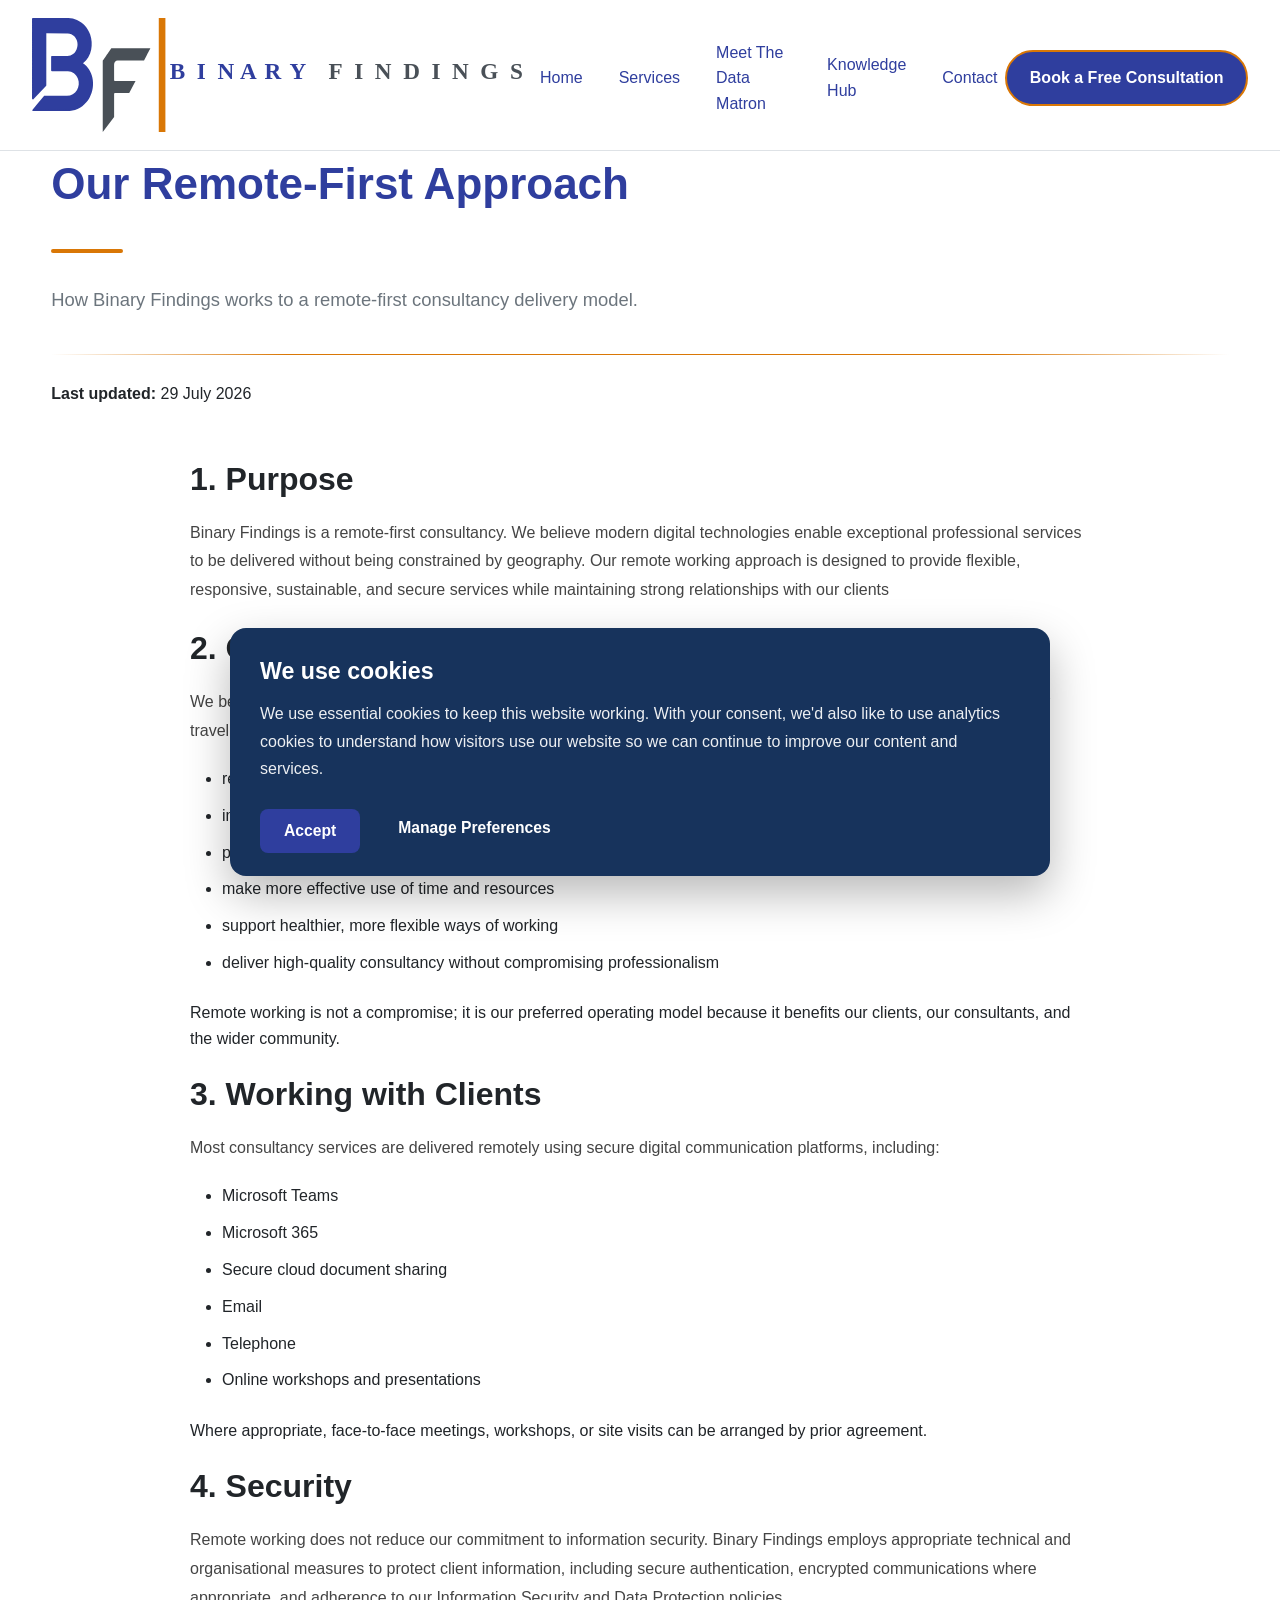
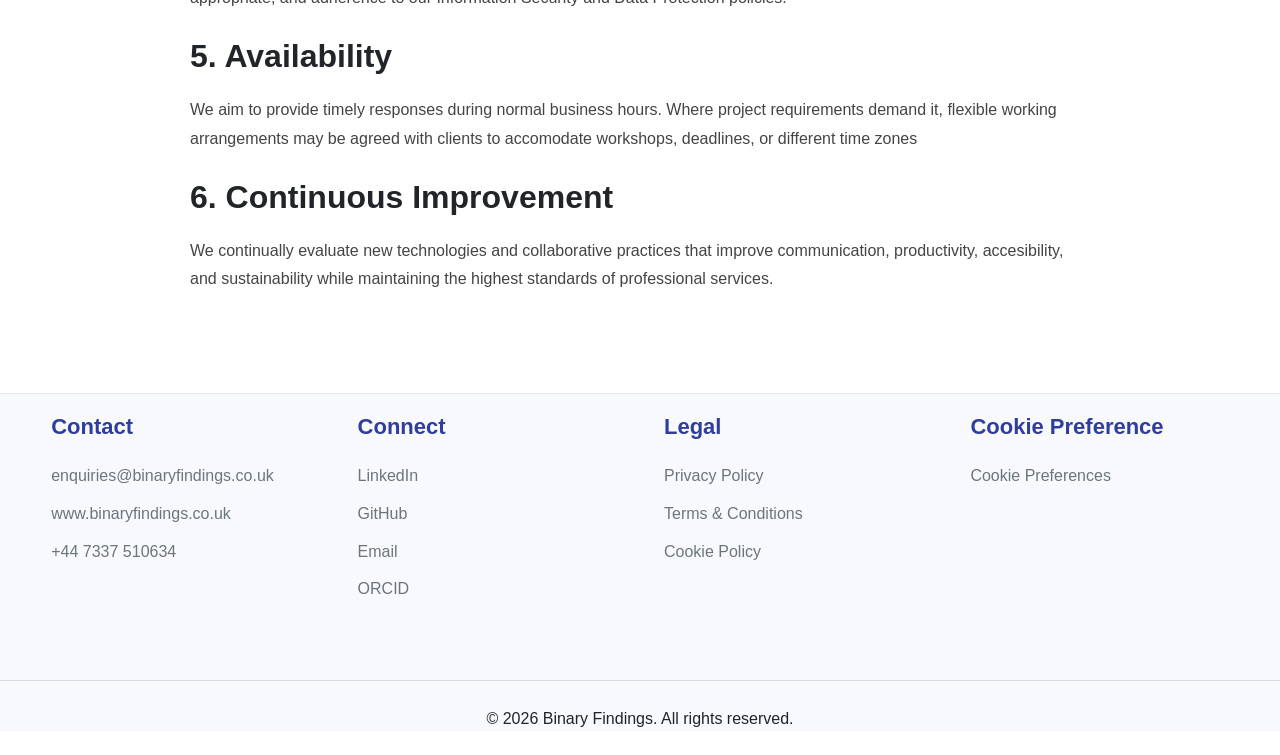
<file: pages/remote-policy.html>
<!DOCTYPE html>
<html lang="en">

<head>

<!-- ==========================================
    Google tag gtag.js
========================================== -->

<script async src="https://www.googletagmanager.com/gtag/js?id=G-4VQZZ1DQS7"></script>
<script>
  window.dataLayer = window.dataLayer || [];
  function gtag(){dataLayer.push(arguments);}
  gtag('js', new Date());

  gtag('config', 'G-4VQZZ1DQS7');
</script>

<!-- ==========================================
    WebPage Meta
========================================== -->

    <meta charset="UTF-8">
    <meta name="viewport" content="width=device-width, initial-scale=1.0">

    <title>Our Remote-First Approach | Binary Findings</title>

    <meta name="description"
          content="Page description goes here.">

    <!-- Global Styles -->
    <link rel="stylesheet" href="../assets/css/style.css">

    <!-- Page Specific Styles -->
    <link rel="stylesheet" href="../assets/css/about.css">

    <link rel="stylesheet" href="../assets/css/cookie-consent.css">

<script type="application/ld+json">
{
  "@context": "https://schema.org",
  "@graph": [

    {
      "@type": "Organization",
      "@id": "https://binaryfindings.co.uk/#organization",
      "name": "Binary Findings",
      "url": "https://binaryfindings.co.uk/",
      "logo": {
        "@type": "ImageObject",
        "url": "https://binaryfindings.co.uk/assets/logos/binary-findings-horizontal-v2.svg"
      },
      "email": "mailto:enquiries@binaryfindings.co.uk",
      "telephone": "+447337510634",
      "founder": {
        "@id": "https://binaryfindings.co.uk/#person"
      },

      "knowsAbout": [
        "Data Engineering",
        "Analytics Engineering",
        "Healthcare Analytics",
        "Healthcare Informatics",
        "Research Data",
        "Data Governance",
        "Business Intelligence",
        "Clinical Audit",
        "Quality Improvement",
        "Data Strategy"
        ],
        
      "sameAs": [
        "https://www.linkedin.com/company/binary-findings/",
        "https://www.fiverr.com/s/kLdpGGW"
      ]
    },

    {
      "@type": "ProfessionalService",
      "@id": "https://binaryfindings.co.uk/#business",
      "name": "Binary Findings",
      "url": "https://binaryfindings.co.uk/",
      "telephone": "+447337510634",
      "email": "mailto:enquiries@binaryfindings.co.uk",
      "image": "https://binaryfindings.co.uk/assets/logos/binary-findings-horizontal-v2.svg",
      "priceRange": "££",
      "areaServed": {
        "@type": "Country",
        "name": "United Kingdom"
      },
      "address": {
        "@type": "PostalAddress",
        "addressLocality": "Yorkshire",
        "addressCountry": "GB"
      },
      "openingHoursSpecification": [
        {
          "@type": "OpeningHoursSpecification",
          "dayOfWeek": [
            "Monday",
            "Tuesday",
            "Wednesday",
            "Thursday",
            "Friday"
          ],
          "opens": "09:00",
          "closes": "17:00"
        }
      ],
      "parentOrganization": {
        "@id": "https://binaryfindings.co.uk/#organization"
      }
    },

    {
      "@type": "Person",
      "@id": "https://binaryfindings.co.uk/#person",
      "name": "Sandra Dunford",
      "jobTitle": "Founder & Data Consultant",
      "worksFor": {
        "@id": "https://binaryfindings.co.uk/#organization"
      },
      "url": "https://binaryfindings.co.uk/pages/data-matron.html"
    },

    {
      "@type": "WebSite",
      "@id": "https://binaryfindings.co.uk/#website",
      "url": "https://binaryfindings.co.uk/",
      "name": "Binary Findings",
      "publisher": {
        "@id": "https://binaryfindings.co.uk/#organization"
      },
      "inLanguage": "en-GB"
    }

  ]
}
</script>

</head>

<body>

<!-- ==========================================
     HEADER
========================================== -->

<header class="site-header">

    <div class="container-wide header-grid">

        <a href="../index.html" class="logo">

            <img src="../assets/logos/AI/SVG/primary-logo-white.svg"
                 alt="Binary Findings">

        </a>

        <button class="menu-toggle" aria-label="Open navigation">
            ☰
        </button>

        <nav class="main-nav">

            <ul>

                <li><a href="../index.html">Home</a></li>

                <li><a href="services.html">Services</a></li>

                <li><a href="data-matron.html" class="active">Meet The Data Matron</a></li>

                <li><a href="knowledge-hub.html">Knowledge Hub</a></li>

                <li><a href="contact.html">Contact</a></li>

            </ul>

        </nav>

        <a href="contact.html"
           class="btn-primary header-cta">

            Book a Free Consultation

        </a>

    </div>

</header>

<main>

    <section class="page-header">
        <div class="container">
            <h1>Our Remote-First Approach</h1>

            <div class="section-divider"></div>

            <p class="hero-text">How Binary Findings works to a remote-first consultancy delivery model.</p>
<div class="section-divider-line"></div>
            <br>
        <p><strong>Last updated:</strong> 29 July 2026</p>
        </div>
    </section>

    <section class="content-section legal-content">
        <div class="container">

           
<h2>1. Purpose</h2>

<p>
Binary Findings is a remote-first consultancy. We believe modern digital technologies enable exceptional professional services to be 
delivered without being constrained by geography.

Our remote working approach is designed to provide flexible, responsive, sustainable, and secure services while maintaining strong 
relationships with our clients

</p>

<h2>2. Our Philosophy</h2>

<p>
We believe that remote working represents a progressive approach to professional consultancy.

By reducing unnecessary travel, embracing secure digital collaboration, and investing in modern technology, we are able to:

<ul>

    <li>reduce environmental impact through lower travel-related emissions</li>
    <li>improve responsiveness to client enquiries and project needs</li>
    <li>provide specialist expertise regardless of geographical location</li>
    <li>make more effective use of time and resources</li>
    <li>support healthier, more flexible ways of working</li>
    <li>deliver high-quality consultancy without compromising professionalism</li>
</ul>

Remote working is not a compromise; it is our preferred operating model because it benefits our clients, our consultants, and the 
wider community.

</p>

<h2>3. Working with Clients</h2>

<p>
Most consultancy services are delivered remotely using secure digital communication platforms, including:
<ul>

    <li>Microsoft Teams</li>
    <li>Microsoft 365</li>
    <li>Secure cloud document sharing</li>
    <li>Email</li>
    <li>Telephone</li>
    <li>Online workshops and presentations</li>

</ul>

Where appropriate, face-to-face meetings, workshops, or site visits can be arranged by prior agreement.

</p>

<h2>4. Security</h2>

<p>
Remote working does not reduce our commitment to information security.

Binary Findings employs appropriate technical and organisational measures to protect client information, including secure 
authentication, encrypted communications where appropriate, and adherence to our Information Security and Data Protection 
policies.

</p>

<h2>5. Availability</h2>

<p>
We aim to provide timely responses during normal business hours.

Where project requirements demand it, flexible working arrangements may be agreed with clients to accomodate workshops, 
deadlines, or different time zones

</p>

<h2>6. Continuous Improvement</h2>

<p>
We continually evaluate new technologies and collaborative practices that improve communication, productivity, accesibility, and 
sustainability while maintaining the highest standards of professional services.


</p>


        </div>
    </section>

</main>


<!-- ==========================================
FOOTER
========================================== -->

<footer class="site-footer">

    <div class="container footer-grid">

        <div class="footer-column">

            <h3>Contact</h3>

            <p>
                <a href="mailto:enquiries@binaryfindings.co.uk">
                enquiries@binaryfindings.co.uk
            </a>
        </p>

        <p>
            <a href="https://www.binaryfindings.co.uk" target="_blank" rel="noopener">
            www.binaryfindings.co.uk
            </a>
        </p>

        <p>+44 7337 510634</p>

        </div>

        <div class="footer-column">

            <h3>Connect</h3>

            <p>
                <a href="https://www.linkedin.com/in/thedatamatron/" target="_blank" rel="noopener">
                    LinkedIn
                </a>
            </p>

            <p>
                <a href="https://github.com/SandraDunford" target="_blank" rel="noopener">
                GitHub
                </a>
            </p>

            <p>
                <a href="mailto:enquiries@binaryfindings.co.uk">
                    Email
                </a>
            </p>

            <p>
                <a href="https://orcid.org/my-orcid?orcid=0000-0002-6245-2454" target="_blank" rel="noopener">
                    ORCID
                </a>
            </p>

        </div>

        <div class="footer-column">

            <h3>Legal</h3>

            <p>
                <a href="privacy-policy.html">Privacy Policy</a> 
            </p>

            <p>
                <a href="terms.html">Terms &amp; Conditions</a>
                   
            </p>

            <p>
                <a href="cookies.html">
                    Cookie Policy
                </a>
            </p>

        </div>

        <div class="footer-column">
            
            <h3>Cookie Preference</h3>

            <p>

                <a href="#" id="cookie-preferences-link">
                    Cookie Preferences
                </a>

            </p>

        </div>

        </div>

    <div class="footer-bottom">

        <p>

            © 2026 Binary Findings. All rights reserved.

        </p>

    </div>

</footer>

<!-- ==========================================
Cookie Consent Banner
========================================== -->

<div id="cookie-banner" class="cookie-banner hidden">

    <div class="cookie-content">

        <h3>We use cookies</h3>

        <p>
            We use essential cookies to keep this website working.
            With your consent, we'd also like to use analytics cookies to
            understand how visitors use our website so we can continue to
            improve our content and services.
        </p>

        <div class="cookie-buttons">

            <button id="accept-cookies" class="btn-primary">
                Accept
            </button>

            <button id="manage-cookies" class="btn-secondary">
                Manage Preferences
            </button>

        </div>

    </div>

</div>

<!-- ==========================================
Cookie Preferences Modal
========================================== -->

<div id="cookie-modal" class="cookie-modal hidden">

    <div class="cookie-modal-content">

        <h2>Cookie Preferences</h2>

        <p class="cookie-intro">
            You can choose whether to allow analytics cookies. Essential
            cookies are always enabled because they are required for the
            website to function correctly.
        </p>

        <!-- Analytics Cookies -->

        <div class="cookie-option">

            <label class="cookie-label">

                <input
                    type="checkbox"
                    id="analytics-consent"
                    checked>
                    
                <span>Analytics Cookies</span>

            </label>

            <p>
                Help us understand how visitors use our website so we can
                improve our content and services. Information is collected
                anonymously.
            </p>

        </div>

<script src="../assets/javascript/site-preferences.js"></script>
<script src="../assets/javascript/navigation.js"></script>

</body>

</html>
</file>
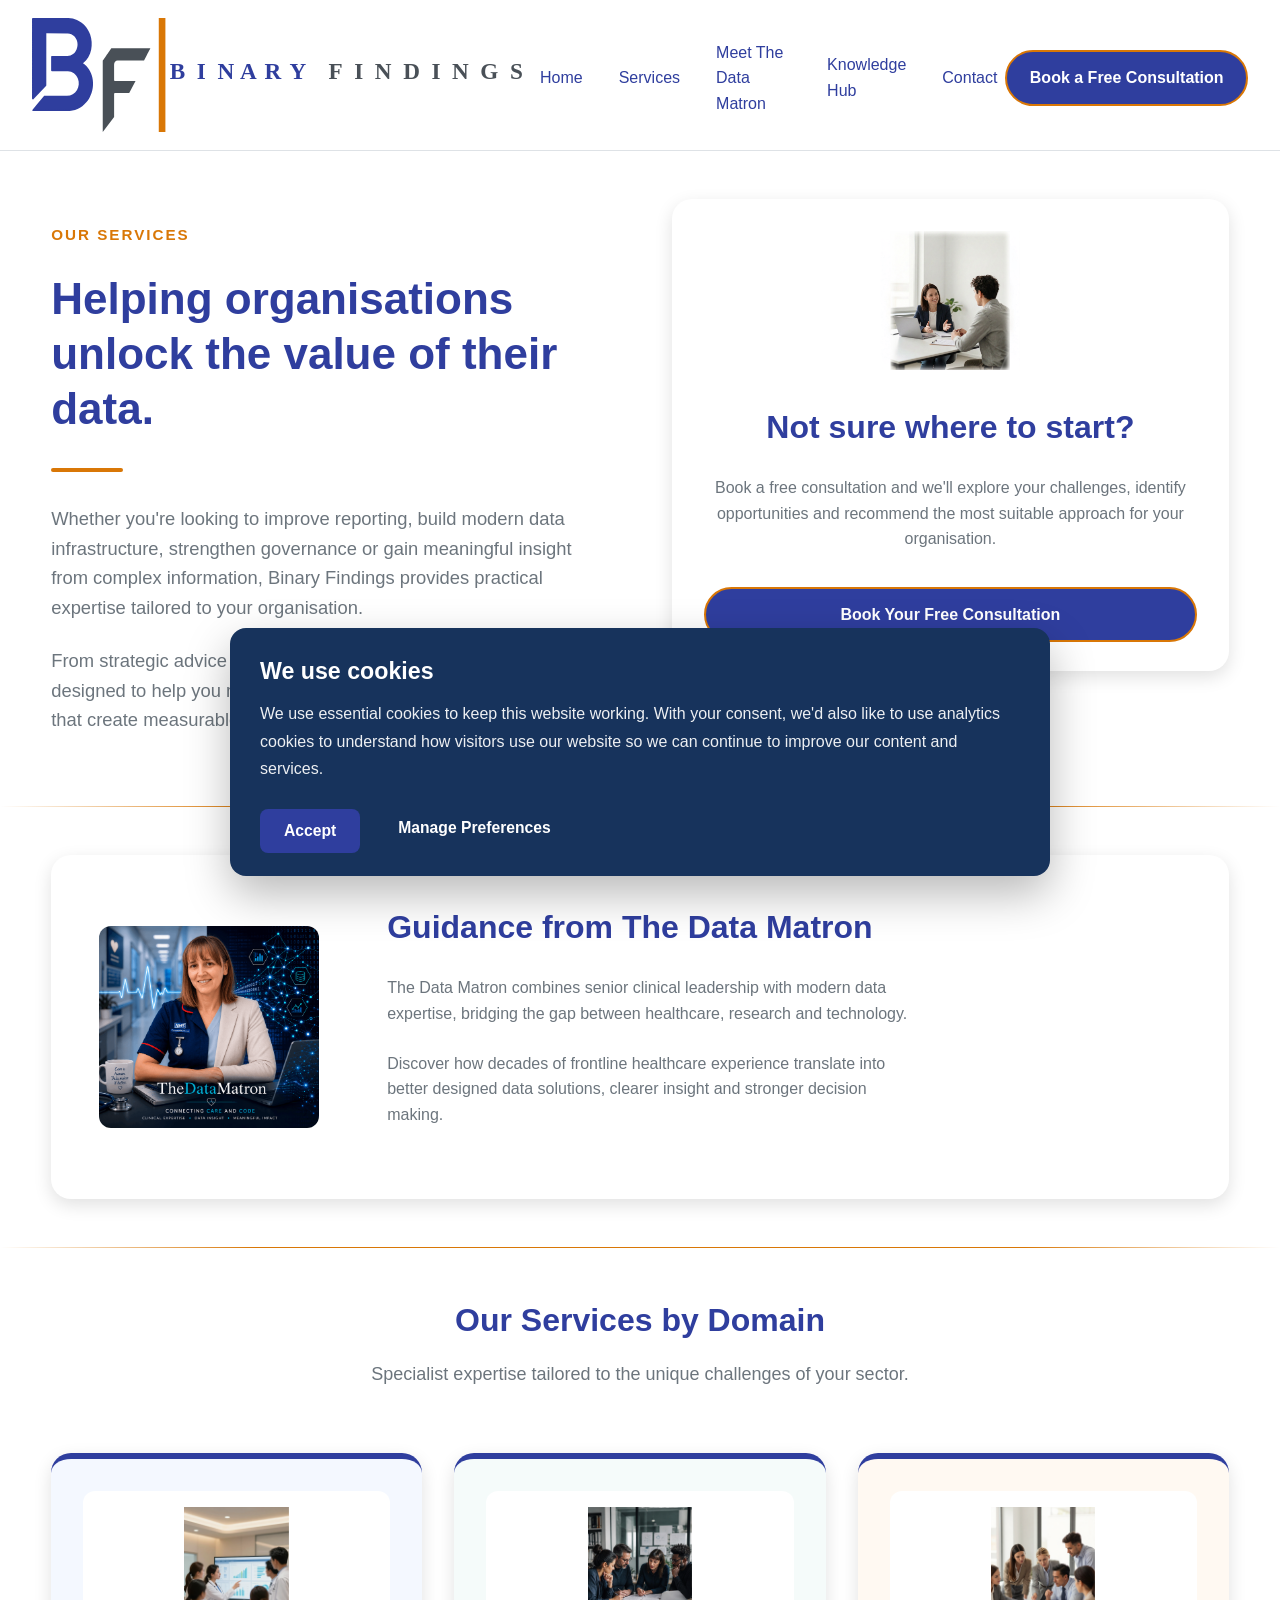
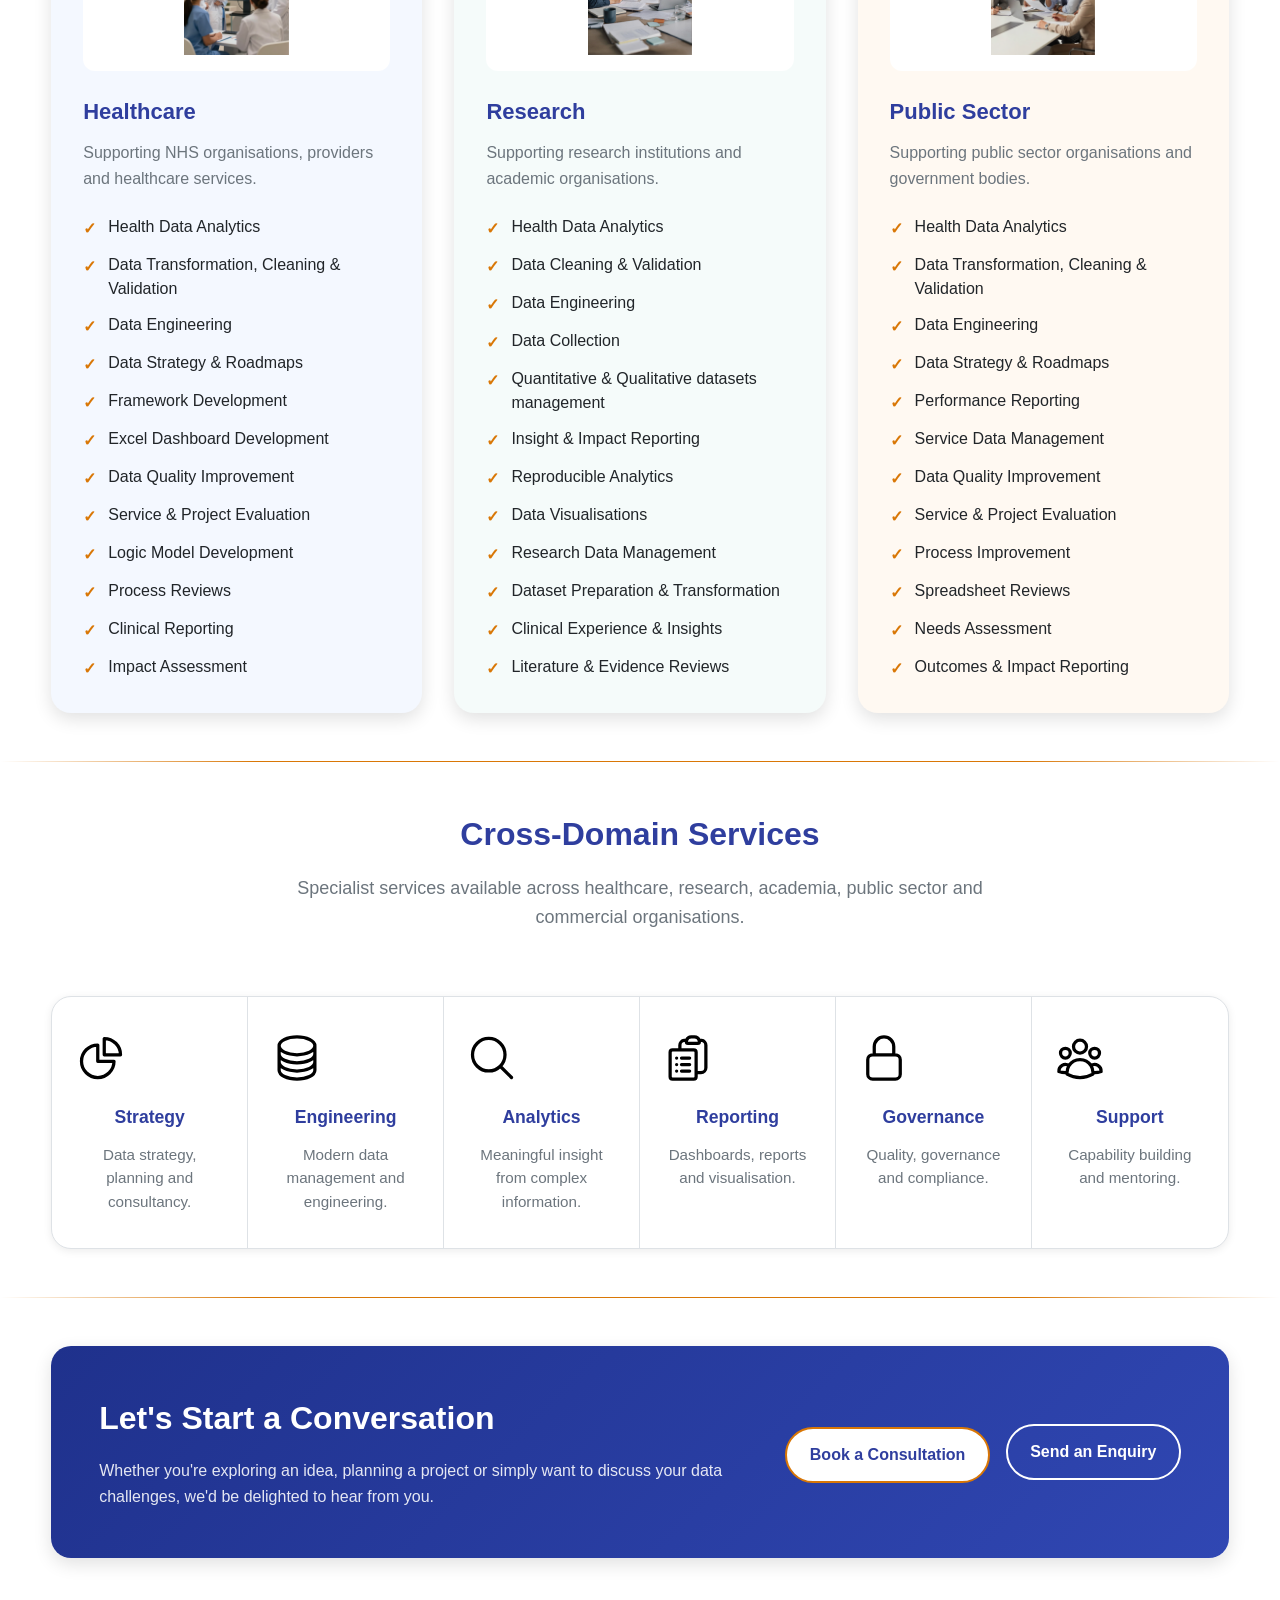
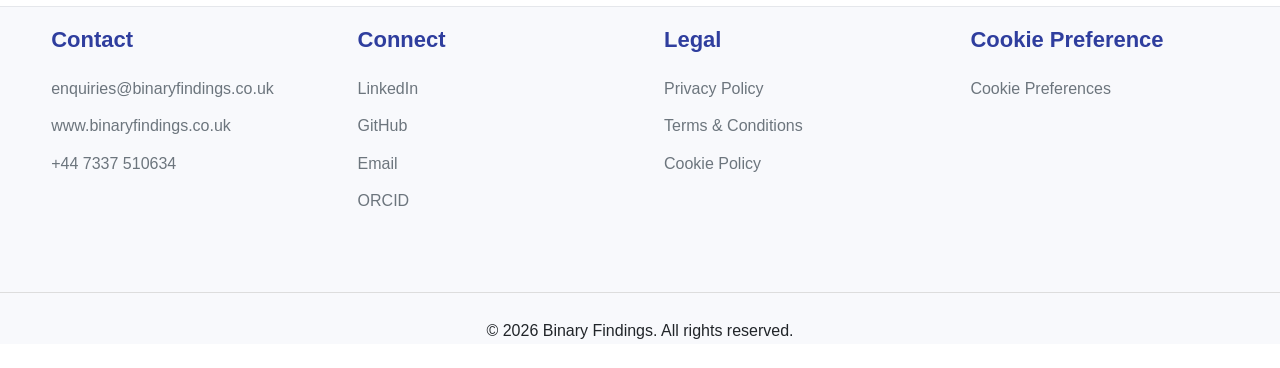
<file: pages/services.html>
<!DOCTYPE html>
<html lang="en">

<head>

<!-- ==========================================
    Google tag gtag.js
========================================== -->

<script async src="https://www.googletagmanager.com/gtag/js?id=G-4VQZZ1DQS7"></script>
<script>
  window.dataLayer = window.dataLayer || [];
  function gtag(){dataLayer.push(arguments);}
  gtag('js', new Date());

  gtag('config', 'G-4VQZZ1DQS7');
</script>

<!-- ==========================================
    WebPage Meta
========================================== -->

    <meta charset="UTF-8">
    <meta name="viewport" content="width=device-width, initial-scale=1.0">

    <title>Services | Binary Findings</title>

    <meta name="description"
        content="Explore Binary Findings' specialist data consultancy services across healthcare, research, academia and the public sector.">

    <link rel="stylesheet" href="../assets/css/style.css">
    <link rel="stylesheet" href="../assets/css/services.css">

    <link rel="stylesheet" href="../assets/css/cookie-consent.css">

<script type="application/ld+json">
{
  "@context": "https://schema.org",
  "@graph": [

    {
      "@type": "Organization",
      "@id": "https://binaryfindings.co.uk/#organization",
      "name": "Binary Findings",
      "url": "https://binaryfindings.co.uk/",
      "logo": {
        "@type": "ImageObject",
        "url": "https://binaryfindings.co.uk/assets/logos/binary-findings-horizontal-v2.svg"
      },
      "email": "mailto:enquiries@binaryfindings.co.uk",
      "telephone": "+447337510634",
      "founder": {
        "@id": "https://binaryfindings.co.uk/#person"
      },

      "knowsAbout": [
        "Data Engineering",
        "Analytics Engineering",
        "Healthcare Analytics",
        "Healthcare Informatics",
        "Research Data",
        "Data Governance",
        "Business Intelligence",
        "Clinical Audit",
        "Quality Improvement",
        "Data Strategy"
        ],
        
      "sameAs": [
        "https://www.linkedin.com/company/binary-findings/",
        "https://www.fiverr.com/s/kLdpGGW"
      ]
    },

    {
      "@type": "ProfessionalService",
      "@id": "https://binaryfindings.co.uk/#business",
      "name": "Binary Findings",
      "url": "https://binaryfindings.co.uk/",
      "telephone": "+447337510634",
      "email": "mailto:enquiries@binaryfindings.co.uk",
      "image": "https://binaryfindings.co.uk/assets/logos/binary-findings-horizontal-v2.svg",
      "priceRange": "££",
      "areaServed": {
        "@type": "Country",
        "name": "United Kingdom"
      },
      "address": {
        "@type": "PostalAddress",
        "addressLocality": "Yorkshire",
        "addressCountry": "GB"
      },
      "openingHoursSpecification": [
        {
          "@type": "OpeningHoursSpecification",
          "dayOfWeek": [
            "Monday",
            "Tuesday",
            "Wednesday",
            "Thursday",
            "Friday"
          ],
          "opens": "09:00",
          "closes": "17:00"
        }
      ],
      "parentOrganization": {
        "@id": "https://binaryfindings.co.uk/#organization"
      }
    },

    {
      "@type": "Person",
      "@id": "https://binaryfindings.co.uk/#person",
      "name": "Sandra Dunford",
      "jobTitle": "Founder & Data Consultant",
      "worksFor": {
        "@id": "https://binaryfindings.co.uk/#organization"
      },
      "url": "https://binaryfindings.co.uk/pages/data-matron.html"
    },

    {
      "@type": "WebSite",
      "@id": "https://binaryfindings.co.uk/#website",
      "url": "https://binaryfindings.co.uk/",
      "name": "Binary Findings",
      "publisher": {
        "@id": "https://binaryfindings.co.uk/#organization"
      },
      "inLanguage": "en-GB"
    }

  ]
}
</script>

<!-- =========================================
    BREADCRUMBS SCHEMA
==========================================-->

<script type="application/ld+json">
{
  "@context": "https://schema.org",
  "@type": "BreadcrumbList",
  "itemListElement":[
    {
      "@type":"ListItem",
      "position":1,
      "name":"Home",
      "item":"https://binaryfindings.co.uk/"
    },
    {
      "@type":"ListItem",
      "position":2,
      "name":"Services",
      "item":"https://binaryfindings.co.uk/pages/services.html"
    }
  ]
}
</script>

<!-- ==========================================
    WebPage schema
========================================== -->

<script type="application/ld+json">
{
  "@context":"https://schema.org",
  "@type":"WebPage",
  "@id":"https://binaryfindings.co.uk/pages/services.html#webpage",
  "url":"https://binaryfindings.co.uk/pages/services.html",
  "name":"Data Consultancy Services",
  "description":"Explore Binary Findings' specialist data consultancy services across healthcare, research, academia and the public sector.",
  "isPartOf":{
    "@id":"https://binaryfindings.co.uk/#website"
  },
  "about":{
    "@id":"https://binaryfindings.co.uk/#business"
  },
  "mainEntity":{
    "@id":"https://binaryfindings.co.uk/#business"
  },
  "inLanguage":"en-GB"
}
</script>

</head>

<body>

<!-- ==========================================
HEADER
========================================== -->

<header class="site-header">

    <div class="container-wide header-grid">

        <a href="../index.html" class="logo">
            <img src="../assets/logos/AI/SVG/primary-logo-white.svg"
                alt="Binary Findings">
        </a>

        <button class="menu-toggle" aria-label="Open navigation">
            ☰
        </button>

        <nav class="main-nav">

            <ul>

                <li><a href="../index.html">Home</a></li>
                <li><a href="services.html" class="active">Services</a></li>
                <li><a href="data-matron.html">Meet The Data Matron</a></li>
                <li><a href="knowledge-hub.html">Knowledge Hub</a></li>
                <li><a href="contact.html">Contact</a></li>

            </ul>

        </nav>

        <a href="https://outlook.office.com/book/BinaryFindingsConsultationAvailability@binaryfindings.co.uk/?ismsaljsauthenabled" class="btn-primary header-cta">

            Book a Free Consultation

        </a>

    </div>

</header>


<main class="services-page">

<!-- ==========================================
PAGE HERO
========================================== -->

<section class="page-hero">

<div class="container">

<div class="page-hero-grid">

<div class="page-hero-content">

<p class="section-tag">

OUR SERVICES

</p>

<h1>

Helping organisations unlock the value of their data.

</h1>

<div class="section-divider"></div>

<p class="hero-text">

Whether you're looking to improve reporting, build modern data infrastructure,
strengthen governance or gain meaningful insight from complex information,
Binary Findings provides practical expertise tailored to your organisation.

</p>

<p class="hero-text">

From strategic advice through to technical delivery, every service is designed
to help you make confident, evidence-based decisions that create measurable
impact.

</p>

</div>


<div class="consultation-card">

<img
src="../assets/images/contact/contact-hero.svg"
alt="Consultation illustration">

<h2>

Not sure where to start?

</h2>

<p>

Book a free consultation and we'll explore your challenges,
identify opportunities and recommend the most suitable approach
for your organisation.

</p>

<a href="https://outlook.office.com/book/BinaryFindingsConsultationAvailability@binaryfindings.co.uk/?ismsaljsauthenabled"
   class="btn-primary"
   target="_blank"
   rel="noopener">
    Book Your Free Consultation
</a>

</div>

</div>

</section>


<!-- ==========================================
Divider
========================================== -->

<div class="section-divider-line"></div>

<!-- ==========================================
DATA MATRON BANNER
========================================== -->

<section class="matron-banner">

<div class="container">

<div class="matron-banner-content">

<div class="matron-photo">

<img
src="../assets/images/services/data-matron.png"
alt="Meet The Data Matron">

</div>

<div class="matron-text">

<h2>

Guidance from The Data Matron

</h2>

<p>

The Data Matron combines senior clinical leadership with modern data expertise,
bridging the gap between healthcare, research and technology.

</p>

<p>

Discover how decades of frontline healthcare experience translate into
better designed data solutions, clearer insight and stronger decision making.

</p>

</div>

<div class="matron-button">

<a href="data-matron.html"
class="btn-secondary">

Meet The Data Matron

</a>

</div>

</div>

</div>

</section>

<!-- ==========================================
Divider
========================================== -->

<div class="section-divider-line"></div>

<!-- ==========================================
SERVICES BY DOMAIN
========================================== -->

<section class="domain-services">

    <div class="container">

        <div class="section-heading">

            <h2>Our Services by Domain</h2>

            <p>
                Specialist expertise tailored to the unique challenges of your sector.
            </p>

        </div>

        <div class="domain-grid">

            <article class="domain-card healthcare">

                <img src="../assets/illustrations/healthcare.svg">

                <h3>Healthcare</h3>

                <p>
                    Supporting NHS organisations, providers and healthcare services.
                </p>

                <ul class="service-list">

                    <li>Health Data Analytics</li>

                    <li>Data Transformation, Cleaning & Validation</li>

                    <li>Data Engineering</li>

                    <li>Data Strategy & Roadmaps</li>

                    <li>Framework Development</li>

                    <li>Excel Dashboard Development</li>

                    <li>Data Quality Improvement</li>

                    <li>Service & Project Evaluation</li>

                    <li>Logic Model Development</li>

                    <li>Process Reviews</li>

                    <li>Clinical Reporting</li>

                    <li>Impact Assessment</li>

                </ul>

            </article>

            <article class="domain-card research">

                <img src="../assets/illustrations/research.svg">

                    <h3>Research</h3>

                <p>
                    Supporting research institutions and academic organisations.
                </p>

                <ul class="service-list">

                    <li>Health Data Analytics</li>

                    <li>Data Cleaning & Validation</li>

                    <li>Data Engineering</li>

                    <li>Data Collection</li>

                    <li>Quantitative & Qualitative datasets management</li>

                    <li>Insight & Impact Reporting</li>

                    <li>Reproducible Analytics</li>

                    <li>Data Visualisations</li>

                    <li>Research Data Management</li>

                    <li>Dataset Preparation & Transformation</li>

                    <li>Clinical Experience & Insights</li>

                    <li>Literature & Evidence Reviews</li>

                </ul>

            </article>

            <article class="domain-card public-sector">

                <img src="../assets/illustrations/public-sector.svg">

                <h3>Public Sector</h3>

                <p>
                    Supporting public sector organisations and government bodies.
                </p>

                <ul class="service-list">

                    <li>Health Data Analytics</li>

                    <li>Data Transformation, Cleaning & Validation</li>

                    <li>Data Engineering</li>

                    <li>Data Strategy & Roadmaps</li>

                    <li>Performance Reporting</li>

                    <li>Service Data Management</li>

                    <li>Data Quality Improvement</li>

                    <li>Service & Project Evaluation</li>

                    <li>Process Improvement</li>

                    <li>Spreadsheet Reviews</li>

                    <li>Needs Assessment</li>

                    <li>Outcomes & Impact Reporting</li>

                </ul>

            </article>

    </div>

</section>

<!-- ==========================================
Divider
========================================== -->

<div class="section-divider-line"></div>

<!-- ==========================================
CROSS DOMAIN
========================================== -->

<section class="cross-domain">

    <div class="container">

        <div class="section-heading">

            <h2>Cross-Domain Services</h2>

            
            <p>
                Specialist services available across healthcare, research, academia, public sector and commercial organisations.
            </p>

        </div>

        <div class="cross-domain-banner">

            <div class="cross-service">

                <img src="../assets/images/services/heroicons/SVGs/chart-pie.svg" alt="">

                <h3>Strategy</h3>

                <p>Data strategy, planning and consultancy.</p>

            </div>

            <div class="cross-service">

                <img src="../assets/images/services/heroicons/SVGs/circle-stack.svg" alt="">

                <h3>Engineering</h3>

                <p>Modern data management and engineering.</p>

            </div>

            <div class="cross-service">

                <img src="../assets/images/services/heroicons/SVGs/magnifying-glass.svg" alt="">

                <h3>Analytics</h3>

                <p>Meaningful insight from complex information.</p>

            </div>

            <div class="cross-service">

                <img src="../assets/images/services/heroicons/SVGs/clipboard-doc-list.svg" alt="">

                <h3>Reporting</h3>

                <p>Dashboards, reports and visualisation.</p>

            </div>

            <div class="cross-service">

                <img src="../assets/images/services/heroicons/SVGs/lock-closed.svg" alt="">

                <h3>Governance</h3>

                <p>Quality, governance and compliance.</p>

            </div>

            <div class="cross-service">

                <img src="../assets/images/services/heroicons/SVGs/user-group.svg" alt="">

                <h3>Support</h3>

                <p>Capability building and mentoring.</p>

            </div>

        </div>

    </div>

</section>


<!-- ==========================================
Divider
========================================== -->

<div class="section-divider-line"></div>

<!-- ==========================================
CALL TO ACTION
========================================== -->

<section class="services-cta">

    <div class="container">

        <div class="cta-panel">

            <div class="cta-text">

                <h2>Let's Start a Conversation</h2>

                <p>

                    Whether you're exploring an idea, planning a project or simply want to discuss your data challenges, we'd be delighted to hear from you.

                </p>

            </div>

            <div class="cta-actions">

                <a href="https://outlook.office.com/book/BinaryFindingsConsultationAvailability@binaryfindings.co.uk/?ismsaljsauthenabled"
                    class="btn-primary"
                    target="_blank"
                    rel="noopener">
                    Book a Consultation
                </a>

                <a href="https://forms.cloud.microsoft/Pages/ResponsePage.aspx?id=Nr7YbkKoYEqWcK0nJm0oIDrr5xjBhk1Gk99iwow3JltUNkFVRzZDVDdCMFM0SUFQVk0yU1hYTE9KQi4u"
                    class="btn-secondary"
                    target="_blank"
                    rel="noopener">
                    Send an Enquiry
                </a>

            </div>

        </div>

    </div>

</section>

<!-- ==========================================
FOOTER
========================================== -->

<footer class="site-footer">

    <div class="container footer-grid">

        <div class="footer-column">

            <h3>Contact</h3>

            <p>
                <a href="mailto:enquiries@binaryfindings.co.uk">
                enquiries@binaryfindings.co.uk
            </a>
        </p>

        <p>
            <a href="https://www.binaryfindings.co.uk" target="_blank" rel="noopener">
            www.binaryfindings.co.uk
            </a>
        </p>

        <p>+44 7337 510634</p>

        </div>

        <div class="footer-column">

            <h3>Connect</h3>

            <p>
                <a href="https://www.linkedin.com/in/thedatamatron/" target="_blank" rel="noopener">
                    LinkedIn
                </a>
            </p>

            <p>
                <a href="https://github.com/SandraDunford" target="_blank" rel="noopener">
                GitHub
                </a>
            </p>

            <p>
                <a href="mailto:enquiries@binaryfindings.co.uk">
                    Email
                </a>
            </p>

            <p>
                <a href="https://orcid.org/my-orcid?orcid=0000-0002-6245-2454" target="_blank" rel="noopener">
                    ORCID
                </a>
            </p>

        </div>

        <div class="footer-column">

            <h3>Legal</h3>

            <p>
                <a href="privacy-policy.html">Privacy Policy</a> 
            </p>

            <p>
                <a href="terms.html">Terms &amp; Conditions</a>
                   
            </p>

            <p>
                <a href="cookies.html">
                    Cookie Policy
                </a>
            </p>

        </div>

        <div class="footer-column">
            
            <h3>Cookie Preference</h3>

            <p>

                <a href="#" id="cookie-preferences-link">
                    Cookie Preferences
                </a>

            </p>

        </div>

        </div>

    <div class="footer-bottom">

        <p>

            © 2026 Binary Findings. All rights reserved.

        </p>

    </div>

</footer>

<!-- ==========================================
Cookie Consent Banner
========================================== -->

<div id="cookie-banner" class="cookie-banner hidden">

    <div class="cookie-content">

        <h3>We use cookies</h3>

        <p>
            We use essential cookies to keep this website working.
            With your consent, we'd also like to use analytics cookies to
            understand how visitors use our website so we can continue to
            improve our content and services.
        </p>

        <div class="cookie-buttons">

            <button id="accept-cookies" class="btn-primary">
                Accept
            </button>

            <button id="manage-cookies" class="btn-secondary">
                Manage Preferences
            </button>

        </div>

    </div>

</div>

<!-- ==========================================
Cookie Preferences Modal
========================================== -->

<div id="cookie-modal" class="cookie-modal hidden">

    <div class="cookie-modal-content">

        <h2>Cookie Preferences</h2>

        <p class="cookie-intro">
            You can choose whether to allow analytics cookies. Essential
            cookies are always enabled because they are required for the
            website to function correctly.
        </p>

        <!-- Analytics Cookies -->

        <div class="cookie-option">

            <label class="cookie-label">

                <input
                    type="checkbox"
                    id="analytics-consent"
                    checked>
                    
                <span>Analytics Cookies</span>

            </label>

            <p>
                Help us understand how visitors use our website so we can
                improve our content and services. Information is collected
                anonymously.
            </p>

        </div>

<script src="../assets/javascript/site-preferences.js"></script>
<script src="../assets/javascript/navigation.js"></script>

</body>

</html>
</file>
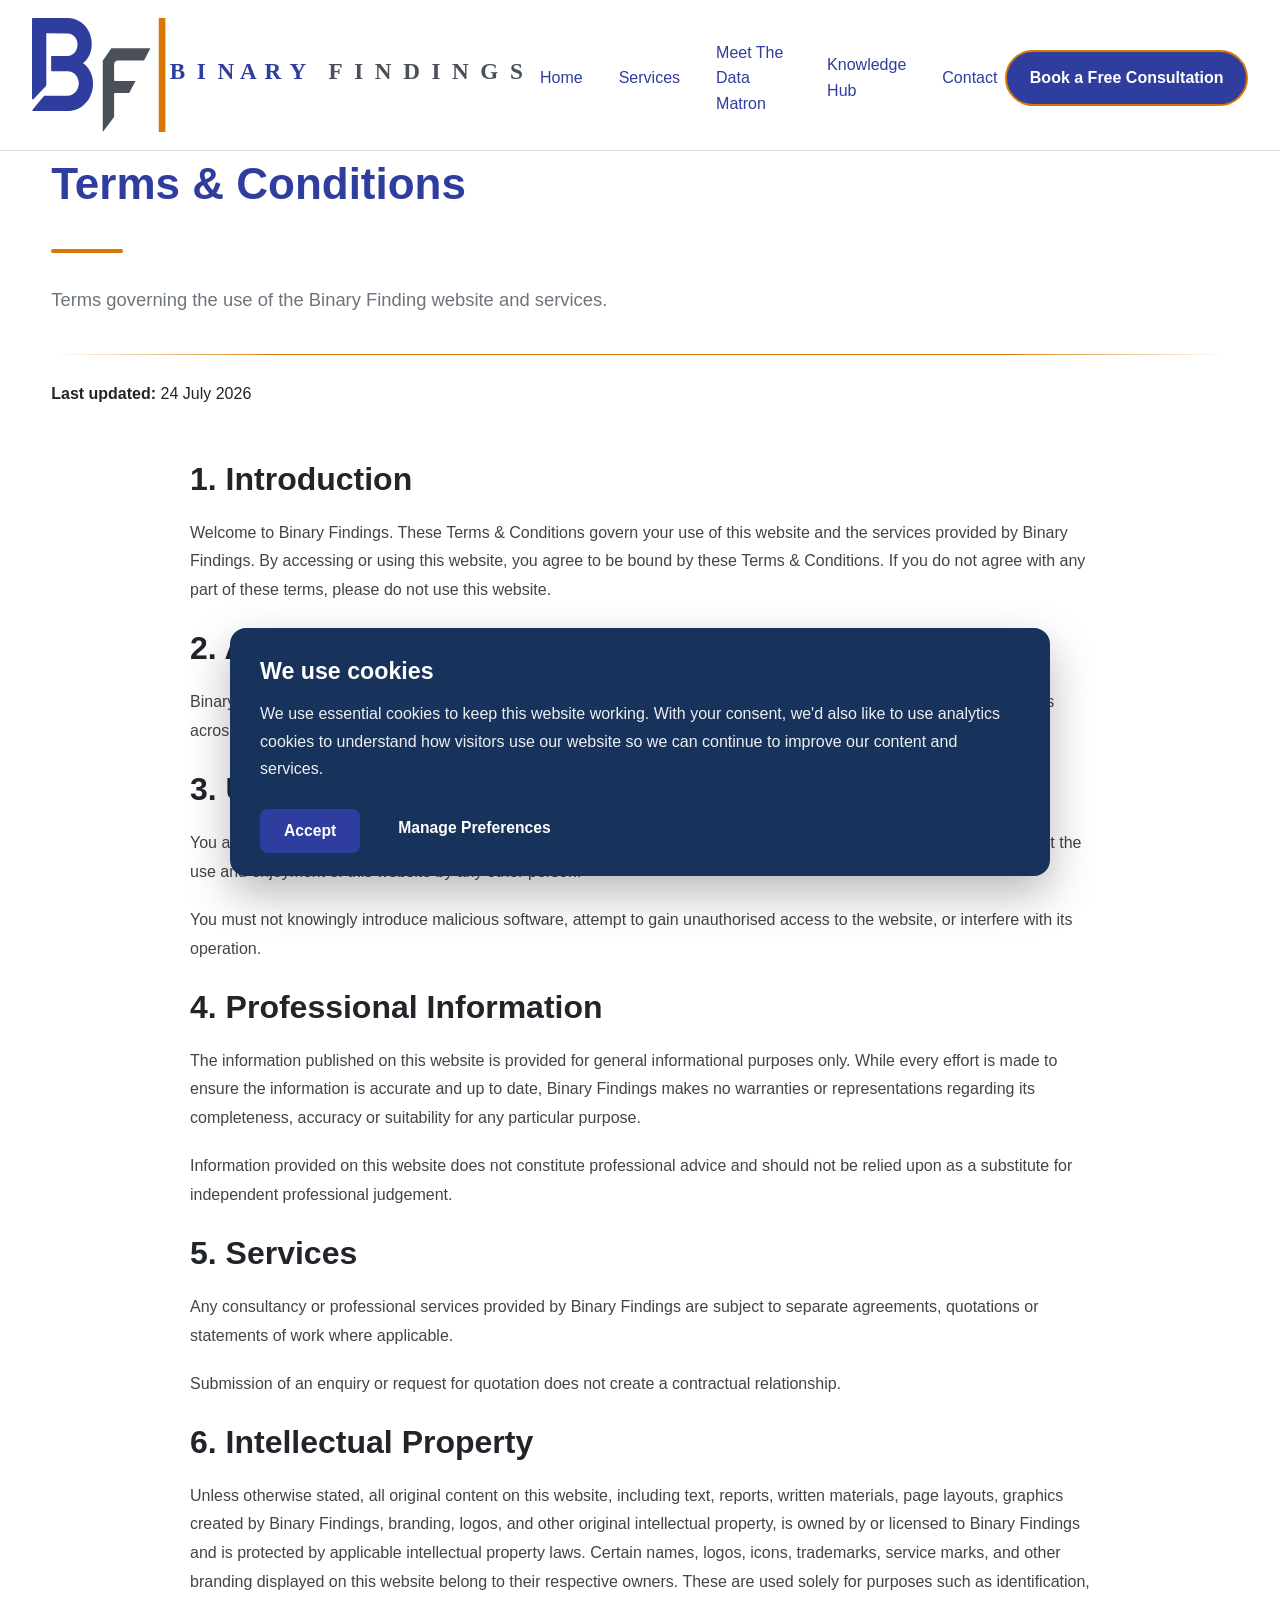
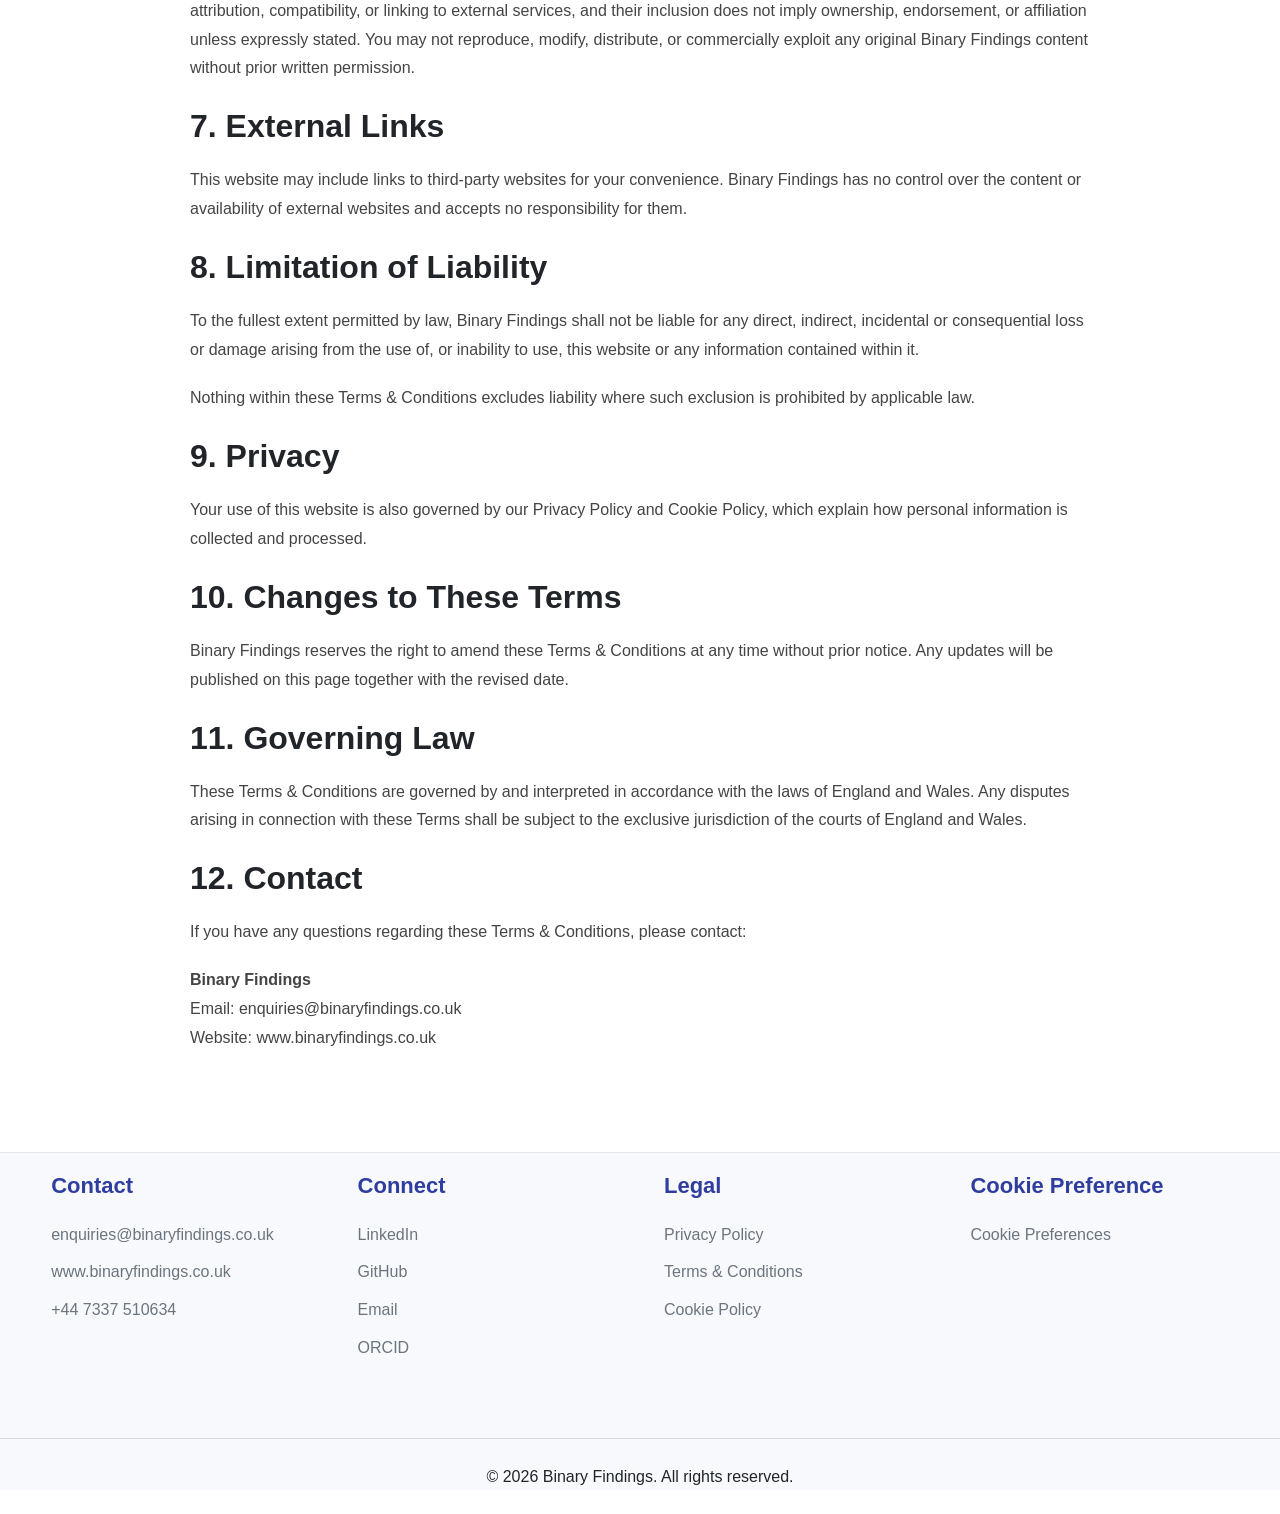
<file: pages/terms.html>
<!DOCTYPE html>
<html lang="en">

<head>

<!-- ==========================================
    Google tag gtag.js
========================================== -->

<script async src="https://www.googletagmanager.com/gtag/js?id=G-4VQZZ1DQS7"></script>
<script>
  window.dataLayer = window.dataLayer || [];
  function gtag(){dataLayer.push(arguments);}
  gtag('js', new Date());

  gtag('config', 'G-4VQZZ1DQS7');
</script>

<!-- ==========================================
    WebPage Meta
========================================== -->

    <meta charset="UTF-8">
    <meta name="viewport" content="width=device-width, initial-scale=1.0">

    <title>About Binary Findings | Binary Findings</title>

    <meta name="description"
          content="Page description goes here.">

    <!-- Global Styles -->
    <link rel="stylesheet" href="../assets/css/style.css">

    <!-- Page Specific Styles -->
    <link rel="stylesheet" href="../assets/css/about.css">

    <link rel="stylesheet" href="../assets/css/cookie-consent.css">

<script type="application/ld+json">
{
  "@context": "https://schema.org",
  "@graph": [

    {
      "@type": "Organization",
      "@id": "https://binaryfindings.co.uk/#organization",
      "name": "Binary Findings",
      "url": "https://binaryfindings.co.uk/",
      "logo": {
        "@type": "ImageObject",
        "url": "https://binaryfindings.co.uk/assets/logos/binary-findings-horizontal-v2.svg"
      },
      "email": "mailto:enquiries@binaryfindings.co.uk",
      "telephone": "+447337510634",
      "founder": {
        "@id": "https://binaryfindings.co.uk/#person"
      },

      "knowsAbout": [
        "Data Engineering",
        "Analytics Engineering",
        "Healthcare Analytics",
        "Healthcare Informatics",
        "Research Data",
        "Data Governance",
        "Business Intelligence",
        "Clinical Audit",
        "Quality Improvement",
        "Data Strategy"
        ],
        
      "sameAs": [
        "https://www.linkedin.com/company/binary-findings/",
        "https://www.fiverr.com/s/kLdpGGW"
      ]
    },

    {
      "@type": "ProfessionalService",
      "@id": "https://binaryfindings.co.uk/#business",
      "name": "Binary Findings",
      "url": "https://binaryfindings.co.uk/",
      "telephone": "+447337510634",
      "email": "mailto:enquiries@binaryfindings.co.uk",
      "image": "https://binaryfindings.co.uk/assets/logos/binary-findings-horizontal-v2.svg",
      "priceRange": "££",
      "areaServed": {
        "@type": "Country",
        "name": "United Kingdom"
      },
      "address": {
        "@type": "PostalAddress",
        "addressLocality": "Yorkshire",
        "addressCountry": "GB"
      },
      "openingHoursSpecification": [
        {
          "@type": "OpeningHoursSpecification",
          "dayOfWeek": [
            "Monday",
            "Tuesday",
            "Wednesday",
            "Thursday",
            "Friday"
          ],
          "opens": "09:00",
          "closes": "17:00"
        }
      ],
      "parentOrganization": {
        "@id": "https://binaryfindings.co.uk/#organization"
      }
    },

    {
      "@type": "Person",
      "@id": "https://binaryfindings.co.uk/#person",
      "name": "Sandra Dunford",
      "jobTitle": "Founder & Data Consultant",
      "worksFor": {
        "@id": "https://binaryfindings.co.uk/#organization"
      },
      "url": "https://binaryfindings.co.uk/pages/data-matron.html"
    },

    {
      "@type": "WebSite",
      "@id": "https://binaryfindings.co.uk/#website",
      "url": "https://binaryfindings.co.uk/",
      "name": "Binary Findings",
      "publisher": {
        "@id": "https://binaryfindings.co.uk/#organization"
      },
      "inLanguage": "en-GB"
    }

  ]
}
</script>

</head>


<body>

<!-- ==========================================
     HEADER
========================================== -->

<header class="site-header">

    <div class="container-wide header-grid">

        <a href="../index.html" class="logo">

            <img src="../assets/logos/AI/SVG/primary-logo-white.svg"
                 alt="Binary Findings">

        </a>

        <button class="menu-toggle" aria-label="Open navigation">
            ☰
        </button>

        <nav class="main-nav">

            <ul>

                <li><a href="../index.html">Home</a></li>

                <li><a href="services.html">Services</a></li>

                <li><a href="data-matron.html" class="active">Meet The Data Matron</a></li>

                <li><a href="knowledge-hub.html">Knowledge Hub</a></li>

                <li><a href="contact.html">Contact</a></li>

            </ul>

        </nav>

        <a href="contact.html"
           class="btn-primary header-cta">

            Book a Free Consultation

        </a>

    </div>

</header>

<main>

    <section class="page-header">
        <div class="container">

            <h1>Terms &amp; Conditions</h1>

            <div class="section-divider"></div>

            <p class="hero-text">
                Terms governing the use of the Binary Finding website and services.
            </p>

<div class="section-divider-line"></div>
            <br>
        <p><strong>Last updated:</strong> 24 July 2026</p>
        </div>
    </section>

    
    <section class="content-section legal-content">
        <div class="container">

            <h2>1. Introduction</h2>

            <p>
                Welcome to Binary Findings. These Terms &amp; Conditions govern your use of this website and the services provided by Binary Findings. By accessing or using this website, you agree to be bound by these Terms &amp; Conditions. If you do not agree with any part of these terms, please do not use this website.
            </p>

            <h2>2. About Binary Findings</h2>

            <p>
                Binary Findings provides specialist data consultancy, analytics, information management and related professional services across healthcare and other sectors.
            </p>

            <h2>3. Use of this Website</h2>

            <p>
                You agree to use this website only for lawful purposes and in a manner that does not infringe the rights of, restrict or inhibit the use and enjoyment of this website by any other person.
            </p>

            <p>
                You must not knowingly introduce malicious software, attempt to gain unauthorised access to the website, or interfere with its operation.
            </p>

            <h2>4. Professional Information</h2>

            <p>
                The information published on this website is provided for general informational purposes only. While every effort is made to ensure the information is accurate and up to date, Binary Findings makes no warranties or representations regarding its completeness, accuracy or suitability for any particular purpose.
            </p>

            <p>
                Information provided on this website does not constitute professional advice and should not be relied upon as a substitute for independent professional judgement.
            </p>

            <h2>5. Services</h2>

            <p>
                Any consultancy or professional services provided by Binary Findings are subject to separate agreements, quotations or statements of work where applicable.
            </p>

            <p>
                Submission of an enquiry or request for quotation does not create a contractual relationship.
            </p>

            <h2>6. Intellectual Property</h2>

            <p>
                Unless otherwise stated, all original content on this website, including text, reports, written materials, page layouts, graphics created by Binary Findings, branding, logos, and other original intellectual property, is owned by or licensed to Binary Findings and is protected by applicable intellectual property laws.

                Certain names, logos, icons, trademarks, service marks, and other branding displayed on this website belong to their respective owners. These are used solely for purposes such as identification, attribution, compatibility, or linking to external services, and their inclusion does not imply ownership, endorsement, or affiliation unless expressly stated.

                You may not reproduce, modify, distribute, or commercially exploit any original Binary Findings content without prior written permission.

            </p>

            <h2>7. External Links</h2>

            <p>
                This website may include links to third-party websites for your convenience. Binary Findings has no control over the content or availability of external websites and accepts no responsibility for them.
            </p>

            <h2>8. Limitation of Liability</h2>

            <p>
                To the fullest extent permitted by law, Binary Findings shall not be liable for any direct, indirect, incidental or consequential loss or damage arising from the use of, or inability to use, this website or any information contained within it.
            </p>

            <p>
                Nothing within these Terms &amp; Conditions excludes liability where such exclusion is prohibited by applicable law.
            </p>

            <h2>9. Privacy</h2>

            <p>
                Your use of this website is also governed by our Privacy Policy and Cookie Policy, which explain how personal information is collected and processed.
            </p>

            <h2>10. Changes to These Terms</h2>

            <p>
                Binary Findings reserves the right to amend these Terms &amp; Conditions at any time without prior notice. Any updates will be published on this page together with the revised date.
            </p>

            <h2>11. Governing Law</h2>

            <p>
                These Terms &amp; Conditions are governed by and interpreted in accordance with the laws of England and Wales. Any disputes arising in connection with these Terms shall be subject to the exclusive jurisdiction of the courts of England and Wales.
            </p>

            <h2>12. Contact</h2>

            <p>
                If you have any questions regarding these Terms &amp; Conditions, please contact:
            </p>

            <p>
                <strong>Binary Findings</strong><br>
                Email:
                <a href="mailto:enquiries@binaryfindings.co.uk">
                    enquiries@binaryfindings.co.uk
                </a><br>
                Website:
                <a href="https://www.binaryfindings.co.uk">
                    www.binaryfindings.co.uk
                </a>
            </p>

        </div>
    </section>

</main>

<!-- ==========================================
FOOTER
========================================== -->

<footer class="site-footer">

    <div class="container footer-grid">

        <div class="footer-column">

            <h3>Contact</h3>

            <p>
                <a href="mailto:enquiries@binaryfindings.co.uk">
                enquiries@binaryfindings.co.uk
            </a>
        </p>

        <p>
            <a href="https://www.binaryfindings.co.uk" target="_blank" rel="noopener">
            www.binaryfindings.co.uk
            </a>
        </p>

        <p>+44 7337 510634</p>

        </div>

        <div class="footer-column">

            <h3>Connect</h3>

            <p>
                <a href="https://www.linkedin.com/in/thedatamatron/" target="_blank" rel="noopener">
                    LinkedIn
                </a>
            </p>

            <p>
                <a href="https://github.com/SandraDunford" target="_blank" rel="noopener">
                GitHub
                </a>
            </p>

            <p>
                <a href="mailto:enquiries@binaryfindings.co.uk">
                    Email
                </a>
            </p>

            <p>
                <a href="https://orcid.org/my-orcid?orcid=0000-0002-6245-2454" target="_blank" rel="noopener">
                    ORCID
                </a>
            </p>

        </div>

        <div class="footer-column">

            <h3>Legal</h3>

            <p>
                <a href="privacy-policy.html">Privacy Policy</a> 
            </p>

            <p>
                <a href="terms.html">Terms &amp; Conditions</a>
                   
            </p>

            <p>
                <a href="cookies.html">
                    Cookie Policy
                </a>
            </p>

        </div>

        <div class="footer-column">
            
            <h3>Cookie Preference</h3>

            <p>

                <a href="#" id="cookie-preferences-link">
                    Cookie Preferences
                </a>

            </p>

        </div>

        </div>

    <div class="footer-bottom">

        <p>

            © 2026 Binary Findings. All rights reserved.

        </p>

    </div>

</footer>

<!-- ==========================================
Cookie Consent Banner
========================================== -->

<div id="cookie-banner" class="cookie-banner hidden">

    <div class="cookie-content">

        <h3>We use cookies</h3>

        <p>
            We use essential cookies to keep this website working.
            With your consent, we'd also like to use analytics cookies to
            understand how visitors use our website so we can continue to
            improve our content and services.
        </p>

        <div class="cookie-buttons">

            <button id="accept-cookies" class="btn-primary">
                Accept
            </button>

            <button id="manage-cookies" class="btn-secondary">
                Manage Preferences
            </button>

        </div>

    </div>

</div>

<!-- ==========================================
Cookie Preferences Modal
========================================== -->

<div id="cookie-modal" class="cookie-modal hidden">

    <div class="cookie-modal-content">

        <h2>Cookie Preferences</h2>

        <p class="cookie-intro">
            You can choose whether to allow analytics cookies. Essential
            cookies are always enabled because they are required for the
            website to function correctly.
        </p>

        <!-- Analytics Cookies -->

        <div class="cookie-option">

            <label class="cookie-label">

                <input
                    type="checkbox"
                    id="analytics-consent"
                    checked>
                    
                <span>Analytics Cookies</span>

            </label>

            <p>
                Help us understand how visitors use our website so we can
                improve our content and services. Information is collected
                anonymously.
            </p>

        </div>

<script src="../assets/javascript/site-preferences.js"></script>
<script src="../assets/javascript/navigation.js"></script>

</body>

</html>
</file>
<file: assets/css/style.css>
/* ==========================================
   Binary Findings Website
   style.css
   Version 1.0
========================================== */


/* ==========================================
   IMPORT VARIABLES
========================================== */

@import url("variables.css");


/* ==========================================
   RESET
========================================== */

*,
*::before,
*::after {
    margin: 0;
    padding: 0;
    box-sizing: border-box;
}


/* ==========================================
   GLOBAL
========================================== */

html {
    scroll-behavior: smooth;
}

body {

    font-family: var(--font-body);

    font-size: var(--fs-base);

    color: var(--text);

    background: var(--background);

    line-height: 1.6;

}


/* ==========================================
   TYPOGRAPHY
========================================== */

h1,
h2,
h3,
h4,
h5,
h6 {

    font-family: var(--font-heading);

    font-weight: var(--fw-bold);

    color: var(--primary);

    line-height: 1.5;

    margin-bottom: var(--space-sm);

}

h1 {

    font-size: var(--fs-3xl);

}

h2 {

    font-size: var(--fs-2xl);

}

h3 {

    font-size: var(--fs-xl);

}

p {

    margin-bottom: var(--space-md);

}


/* ==========================================
   LINKS
========================================== */

a {

    color: var(--primary);

    text-decoration: none;

    transition: var(--transition);

}

a:hover {

    color: var(--accent);

}


/* ==========================================
   IMAGES
========================================== */

img {

    max-width: 100%;

    display: block;

}


/* ==========================================
   CONTAINERS
========================================== */

.container {
    width: min(92%, 1400px);
    margin-inline: auto;
}

.container-wide{

    width:100%;
    max-width:1600px;
    margin:0 auto;
    padding:0 2rem;
    box-sizing:border-box;

}

.container-narrow {
    width: min(82%, 1000px);
    margin-inline: auto;
}

/* ==========================================
   SHARED SECTION TAG
========================================== */

.section-tag{

    display:block;

    margin-bottom:1rem;

    color:var(--accent);

    text-transform:uppercase;

    letter-spacing:2px;

    font-size:.95rem;

    font-weight:700;

}

/* ==========================================
   STANDARD PAGE HERO
========================================== */

.page-hero{

    padding:3rem 0 4rem;

}

.page-hero-grid {
    display: grid;
    grid-template-columns: 1fr 1fr;
    align-items: start;
    gap: 4rem;
}

.page-hero-content{

    max-width:620px;
    padding-top: 1.5rem;

}

.page-hero-content h1{

    margin-bottom:1.5rem;

    line-height:1.25;

}

.page-hero-content p{

    margin-bottom:1.5rem;

}

.page-hero-image{

    display:flex;

    justify-content:center;

    align-items:center;

}

.page-hero-image img{

    width:100%;

    max-width:700px;

    border-radius:20px;

    display:block;

}

@media(max-width:1100px){

.page-hero-grid{

    grid-template-columns:1fr;

    gap:3rem;

}

.page-hero-content{

    max-width:none;

}

.page-hero-image{

    order:-1;

}

}

/* ==========================================
   HEADER
========================================== */

.site-header {

    position: sticky;
    top: 0;
    z-index: 1000;

    background: var(--white);
    border-bottom: 1px solid var(--border);

}

.header-grid{
    display:grid;
    grid-template-columns:auto 1fr auto;
    align-items:center;
    gap:.5rem;
    min-height:150px;
}

.logo img {

    width: 500px;

    height: auto;

}

.main-nav {

    justify-self: center;
    align-self: center;
    position: relative;
    top: 3px;

}

.main-nav ul {

    display: flex;

    justify-content: center;

    align-items: center;

    gap: 2.25rem;

    list-style: none;

    margin: 0;

    padding: 0;

}

.main-nav a {

    color: #2f3e9e;

    font-weight: 500;

}

.main-nav a:hover {

    color: var(--primary);

}

.header-cta {

    justify-self: end;
    align-self: center;
    position: relative;
    top: 3px;

}

/* ==========================================
   MOBILE HEADER
========================================== */

@media (max-width:900px){

.header-grid{

    grid-template-columns:1fr;
    gap:1rem;
    justify-items:center;

}

}


/* ==========================================
   HERO SECTION
========================================== */

.hero {

    padding: 3rem 0 5rem;

    background: var(--background);

}

.hero-container {

    display: flex;

    align-items: flex-start;

    justify-content: space-between;

    gap: 6rem;

}

.hero-content {

    flex: 1;

}

.hero-tag {

    white-space: nowrap;

    color: var(--accent);

    font-weight: var(--fw-bold);

    letter-spacing: 2px;

    text-transform: uppercase;

    margin-bottom: 1rem;

}

.hero-text {

    font-size: 1.15rem;

    color: var(--text-light);

    max-width: 800px;

    margin-bottom: 2.5rem;

}

.hero-buttons {

    display: flex;

    gap: 1rem;

}

.btn-primary {
    background: var(--primary);
    color: white;
    padding: 0.8rem 1.4rem;
    border-radius: var(--radius-pill);
    font-weight: var(--fw-semibold);
    transition: var(--transition);
    justify-self: center;
    align-self: center;
    position: relative;
    top: 3px;
}

.btn-secondary {

    border: 2px solid var(--primary);

    color: var(--primary);

    padding: 0.8rem 1.4rem;

    border-radius: var(--radius-pill);

    font-weight: var(--fw-semibold);

    transition: var(--transition);

}

.btn-secondary:hover {

    background: var(--primary);

    color: white;

}

.hero-cta {
    display: inline-flex;
    margin-top: 2rem;
}

.hero-image {

    flex: 1;

    display: flex;

    justify-content: center;

}

.hero-image img {

    width: 100%;

    max-width: 460px;

    height: auto;

    display: block;

}

.hero h1 {
    font-size: 3.5rem;
    line-height: 1.1;
    font-weight: 700;
    color: var(--primary);
    margin-bottom: 1.5rem;
}

/*=========================================
HOME PAGE FEATURE ILLUSTRATION
=========================================*/

.home-illustration {

    padding: 2rem 0 4rem;

}

.home-illustration img {

    max-width: 1100px;

    margin: auto;

    display: block;

    height: auto;

}

.hero-home-image {

    margin-top: 4rem;

    margin-left: -10px;

}

.hero-home-image img {

    width: 100%;

    max-width: 620px;

    height: auto;

    display: block;

}

/*=========================================
FOOTER
=========================================*/

.site-footer {

    background: #f8f9fc;

    border-top: 1px solid #e5e7eb;

    margin-top: 0rem;

}

.footer-grid {

    display: grid;

    grid-template-columns: repeat(4,1fr);

    gap: 3rem;

    padding: 1rem 0;

}

.footer-column h3 {

    margin-bottom: 1.25rem;

    color: var(--primary);

}

.footer-column p {

    margin-bottom: .75rem;

    color: var(--text-light);

}

.footer-bottom {
    width: 100%;
    margin-top: 50px;
    padding-top: 25px;
    border-top: 1px solid #ddd;
    text-align: center;
    grid-column: 1 / -1;
}

.footer-column a {

    color: var(--text-light);

    text-decoration: none;

    transition: .3s;

}

.footer-column a:hover {

    color: var(--primary);

}

/* ==========================================
   MOBILE FOOTER
========================================== */

@media (max-width:900px){

.footer-grid{

    grid-template-columns:1fr;
    gap:2rem;

}

}

/* ==========================================
   SECTION DIVIDER LINE
========================================== */

.section-divider-line{

    width:100%;

    height:1px;

    background:linear-gradient(
        to right,
        transparent,
        var(--accent) 20%,
        var(--accent) 80%,
        transparent
    );

    margin:0;

}

/* ==========================================
   SHORT SECTION DIVIDER
========================================== */

.section-divider{

    width:72px;

    height:4px;

    margin:2rem 0;

    background:var(--accent);

    border-radius:999px;

}


/*=================================================
MOBILE
=================================================*/

.menu-toggle{

    display:none;

    background:none;

    border:none;

    font-size:2rem;

    color:var(--primary);

    cursor:pointer;

}

@media (max-width:768px){

.site-header{

    position:relative;

}

    /*=================================================
HOME HERO - MOBILE
=================================================*/

.hero{

    padding:3rem 0;

}

.hero-container{
    flex-direction:column;
    align-items:center;
    gap:2rem;
    text-align:center;
}

.hero-content{
    width:100%;
    min-width:0;
}

.hero-content{

    order:1;

}

.hero-image{

    order:2;

}

.hero-image img{

    max-width:100%;
    width:320px;
    margin:0 auto;

}

.hero h1{

    font-size:2.8rem;
    line-height:1.15;

}

.hero p{

    font-size:1rem;

}

.hero-buttons{

    display:flex;

    flex-direction:column;

    align-items:center;

    gap:1rem;

}

.hero-buttons .btn-primary,
.hero-buttons .btn-secondary{

    width:100%;
    max-width:280px;
    justify-content:center;

}

.section-heading{

    text-align:center;

}

.section-heading h2{

    font-size:2rem;

}

.section-heading p{

    font-size:1rem;

}

.services-overview{

    padding:3rem 0;

}

.overview-grid{

    grid-template-columns:1fr;

    gap:0;

}

.overview-item{

    border-right:none;

    border-bottom:1px solid var(--border);

    padding:2rem 1rem;

}

.overview-item:last-child{

    border-bottom:none;

}

.overview-item img{

    width:56px;
    margin:0 auto 1rem;

}

.overview-button{

    margin-top:2rem;

}

.footer-grid{

    grid-template-columns:1fr;

    text-align:center;

    gap:2rem;

}

.footer-column{

    border:none;

    padding:0;

}

.footer-social{

    justify-content:center;

}

/*=================================================
MOBILE HERO
=================================================*/

.hero{

    padding:2.5rem 0 3rem;

}

.hero-tag{

    font-size:.8rem;

    letter-spacing:.15rem;

}

.hero h1{

    font-size:2.6rem;

    line-height:1.1;

    margin-bottom:1.25rem;

}

.hero .section-divider{

    margin:1.25rem auto;

}

.hero p{

    font-size:1rem;

    line-height:1.8;

    max-width:100%;

}

.hero-image{

    display:flex;

    justify-content:center;

}

.hero-image img{

    width:100%;

    max-width:320px;

}

.hero-buttons{

    margin-top:2rem;

    flex-direction:column;

    align-items:center;

    gap:1rem;

}

.hero-buttons .btn-primary,

.hero-buttons .btn-secondary{

    width:100%;

    max-width:280px;

    justify-content:center;

}

section{

    padding:3rem 0;

}

.section-divider-line{

    margin:0;

}

.services-overview .section-heading{

    margin-bottom:2rem;

}

.services-overview h2{

    font-size:2rem;

}

.services-overview p{

    font-size:1rem;

}

.overview-item{

    padding:2rem 0;

    border-right:none;

    border-bottom:1px solid var(--border);

}

.overview-item img{

    width:48px;

    height:48px;

    margin:0 auto 1rem;

}

.overview-item h3{

    font-size:1.2rem;

}

.overview-item p{

    max-width:260px;

    margin:.75rem auto 0;

}

.footer{

    text-align:center;

}

.footer-column{

    align-items:center;

}

.footer-column ul{

    padding:0;

}

.footer-social{

    justify-content:center;

}

.menu-toggle{

    width:48px;
    height:48px;

    display:flex;
    justify-content:center;
    align-items:center;

    font-size:2rem;

}

.header-grid{

    grid-template-columns:1fr auto;

    align-items:center;

    gap:1rem;

    min-height:auto;

    padding:1rem 0;

}

.logo img{

    width:260px;

}

.menu-toggle{

    display:block;

}

.main-nav{

    display:none;

    grid-column:1 / -1;

    width:100%;

}

.main-nav.show{

    display:block;

}

.main-nav ul{

    display:flex;

    flex-direction:column;

    align-items:center;

    gap:1rem;

    margin:2rem 0;

    padding:0;

}

.header-cta{

    display:none;

}

}
</file>
<file: assets/css/contact.css>
/* ==========================================
   CONTACT HERO
========================================== */

.contact-hero{

    background:var(--white);

}

.contact-hero-grid{

    display:grid;
    grid-template-columns:1fr 1.2fr;
    gap:4rem;
    
}

.contact-hero-content h1{

    margin-bottom:0.75rem;

}

.contact-hero-content p{

    margin-top:1.5rem;
    max-width:520px;

}

.hero-highlight{

    font-weight:600;
    color:var(--primary);

}

/* ==========================================
   CONTACT HERO IMAGE
========================================== */

.contact-page .page-hero-image img {
    width: 85%;
    max-width: 450px;
    height: auto;
}

.contact-page .page-hero-image {
    display: flex;
    justify-content: center;
    align-items: center;
}



/* ==========================================
   Ways to Get in Touch
========================================== */

.contact-options{

    padding:5rem 0;
    background:var(--background-light);

}

.contact-grid{

    display:grid;
    grid-template-columns:repeat(3,1fr);
    gap:2rem;

}

.contact-card{

    background:var(--white);

    border:1px solid var(--border);
    border-radius:16px;

    padding:2rem;

    text-align:center;

    display:flex;
    flex-direction:column;

    transition:0.3s ease;

}

.contact-card:hover{

    transform:translateY(-4px);

    box-shadow:0 12px 30px rgba(0,0,0,.08);

}

.contact-card img{

    width:72px;
    height:72px;

    margin:0 auto 1.5rem;

    object-fit:contain;

}

.contact-card h3{

    margin-bottom:1rem;

}

.contact-card p{

    flex:1;

    margin-bottom:2rem;

}

.contact-card .btn-secondary{

    margin-top:auto;

}


/* ==========================================
   Contact Reassurance
========================================== */

.contact-reassurance{

    padding:5rem 0;
    background:var(--white);

}

.reassurance-grid{

    display:grid;
    grid-template-columns:repeat(4,1fr);
    gap:2rem;

    margin-top:3rem;

}

.reassurance-item{

    text-align:center;

    padding:2rem;

}

.reassurance-item img{

    width:56px;
    height:56px;

    margin-bottom:1.5rem;

}

.reassurance-item h3{

    margin-bottom:0.75rem;

}

.reassurance-item p{

    margin-bottom:0;

}



/* ==========================================
   CAREER JOURNEY
========================================== */



/* ==========================================
   FEATURED PROJECT
========================================== */



/* ==========================================
   TECHNICAL CAPABILITY
========================================== */



/* ==========================================
   PROFESSIONAL PROFILES
========================================== */



/* ==========================================
   CALL TO ACTION
========================================== */



/* ==========================================
   TABLET
========================================== */

@media (max-width:1100px) {



}


/* ==========================================
   MOBILE
========================================== */

@media (max-width:768px) {

.contact-options{

    flex-direction:column;

}

}
</file>
<file: assets/css/cookie-consent.css>
/*==========================================
COOKIE CONSENT
Binary Findings
==========================================*/


/*==========================================
Cookie Banner
==========================================*/

.cookie-banner {

    position: fixed;

    bottom: 24px;

    left: 50%;

    transform: translateX(-50%);

    width: min(820px, calc(100% - 40px));

    background: #17335c;

    color: #ffffff;

    border-radius: 16px;

    padding: 26px 30px;

    box-shadow: 0 18px 45px rgba(0,0,0,.28);

    z-index: 9999;

}

.cookie-content h3{

    margin:0 0 12px;

    color:#ffffff;

    font-size:1.45rem;

}

.cookie-content p{

    margin:0;

    color:rgba(255,255,255,.92);

    line-height:1.7;

}


/*==========================================
Buttons
==========================================*/

.cookie-buttons{

    display:flex;

    gap:14px;

    margin-top:24px;

    flex-wrap:wrap;

}

.cookie-buttons button{

    cursor:pointer;

    border:none;

    border-radius:8px;

    padding:13px 24px;

    font-size:.98rem;

    font-weight:600;

    transition:.2s ease;

}

.btn-primary{

    background:#2f3e9e;

    color:#ffffff;

    border:2px solid #d97706;

}

.btn-primary:hover{

    background:#be841b;

}

.btn-secondary{

    background:transparent;

    color:#ffffff;

    border:2px solid rgba(255,255,255,.85);

}

.btn-secondary:hover{

    background:#ffffff;

    color:#17335c;

}


/*==========================================
Modal
==========================================*/

.cookie-modal{

    position:fixed;

    inset:0;

    background:rgba(0,0,0,.55);

    display:flex;

    justify-content:center;

    align-items:center;

    z-index:10000;

}

.cookie-modal-content{

    width:min(640px,92%);

    background:#ffffff;

    border-radius:16px;

    padding:36px;

    box-shadow:0 18px 45px rgba(0,0,0,.30);

}

.cookie-modal-content h2{

    margin-top:0;

    margin-bottom:16px;

    color:#17335c;

}

.cookie-intro{

    color:#555;

    line-height:1.7;

    margin-bottom:28px;

}

.cookie-option{

    border:1px solid #e6e6e6;

    border-radius:12px;

    padding:18px 20px;

    margin-bottom:18px;

}

.cookie-label{

    display:flex;

    align-items:flex-start;

    gap:12px;

    font-weight:700;

    color:#17335c;

}

.cookie-label input{

    margin-top:3px;

    width:18px;

    height:18px;

    accent-color:#d89c2b;

    flex-shrink:0;

}

.cookie-option input{

    transform:scale(1.15);

}

.cookie-option p{

    margin:12px 0 0 28px;

    color:#666;

    line-height:1.6;

}


/*==========================================
Hidden
==========================================*/

.hidden{

    display:none !important;

}


/*==========================================
Responsive
==========================================*/

@media (max-width:768px){

.cookie-banner{

    width:calc(100% - 24px);

    bottom:12px;

    padding:22px;

}

.cookie-buttons{

    flex-direction:column;

}

.cookie-buttons button{

    width:100%;

}

.cookie-modal-content{

    padding:26px;

}

}

.cookie-option input[type="checkbox"] {

    appearance: auto;

    -webkit-appearance: checkbox;

    width: 18px;

    height: 18px;

    accent-color: #d89c2b;

    cursor: pointer;

    flex-shrink: 0;

}
</file>
<file: assets/css/about.css>
/* ==========================================
   HERO
========================================== */



/* ==========================================
   ABOUT INTRODUCTION
========================================== */




/* ==========================================
   TABLET
========================================== */

@media (max-width:1100px){

.about-intro-grid{

    grid-template-columns:1fr;
    text-align:center;
}

.about-copy h1,
.about-copy p{

    max-width:none;
}

}


/* ==========================================
   MOBILE
========================================== */

@media (max-width:768px){

.about-intro{

    padding:4rem 0;
}

.about-intro-grid{

    gap:3rem;
}

.page-hero-image img{

    max-width:220px;

}

.bridge-section{

    padding:3rem 0;

}

.page-hero-content{

    order:1;

}

.page-hero-image{

    order:2;

    margin-top:2rem;

}

}



/* ==========================================
   WE BRIDGE THE GAP
========================================== */

.bridge-section{

    padding:2rem 0;
}

.section-heading{

    text-align:center;
    max-width:720px;
    margin:0 auto 4rem;
}

.bridge-layout{

    display:grid;
    grid-template-columns:1fr 120px 220px 120px 1fr;
    gap:1rem;
    align-items:center;

}

.bridge-arrow{

    width:100%;
    max-width:120px;
    display:block;
    margin:auto;

}

.bridge-centre{

    text-align:center;
}

.bridge-centre img{

    width:220px;
    display:block;
    margin:0 auto 1rem;
}   

.bridge-card{

    background:#ffffff;
    border:1px solid #E5E8EF;
    border-radius:20px;
    padding:1.75rem 2rem;
    min-height:290px;

    display:flex;
    flex-direction:column;
    align-items:center;
    justify-content:center;

    text-align:center;

    box-shadow:0 10px 30px rgba(0,0,0,.05);

}

.bridge-card img{

    width:58px;
    height:58px;
    margin-bottom:1.5rem;

}

.bridge-card h3{

    margin-bottom:1.25rem;
}

.bridge-card ul{

    list-style:none;
    padding:0;
    margin:0;

}

.bridge-card li{

    margin-bottom:.7rem;
    text-align:center;

}

.bridge-centre{

    text-align:center;
}

.bridge-centre img{

    width:200px;
}

.bridge-centre p{

    font-weight:600;
    line-height:2;
}

.bridge-centre{

    position:relative;
    display:flex;
    flex-direction:column;
    align-items:center;
    justify-content:center;
}

.bridge-centre img{

    width:300px;
    position:relative;
    z-index:2;
    background:#fff;
    padding:.2rem;
}
   

.bridge-arrow{

    width:400px;
    display:block;
    margin:auto;

}

.bridge-arrow{

    width:400px;
    display:block;
    margin:auto;

}

@media(max-width:1100px){

.bridge-arrow{

    width:100%;
    max-width:120px;
    display:block;
    margin:auto;

}

}


/* ==========================================
   TABLET
========================================== */

@media (max-width:768px){

.bridge-layout{

    display:flex;

    flex-direction:column;

    align-items:center;

    gap:2rem;

}

.bridge-card{

    width:100%;

    max-width:320px;

    min-height:auto;

    padding:2rem;

}

.bridge-centre{

    order:2;

    display:flex;

    flex-direction:column;

    align-items:center;

    gap:1rem;

    padding:1rem 0;

}

.bridge-centre img{

    width:120px;

    height:auto;

}

.bridge-centre p{

    font-size:1rem;
    line-height:1.5;

}

.bridge-arrow{

    display:none;

}


}


/* ==========================================
   MOBILE
========================================== */

@media (max-width:768px){

.bridge-card{

    padding:2rem;
}

}



/* ==========================================
   WHO WE WORK WITH
========================================== */

.who-we-work-with{

    padding:5rem 0;

}

.sector-carousel{

    position:relative;
    overflow:hidden;

}

.carousel-track{

    display:flex;
    gap:2rem;
    transition:.5s ease;

}

.sector-card{

    flex:0 0 calc((100% - 4rem)/3);

    background:#fff;

    border-radius:18px;

    overflow:hidden;

    box-shadow:0 10px 30px rgba(0,0,0,.08);

    border:1px solid var(--border);

}

.sector-card img{

    width:100%;
    height:220px;

    object-fit:cover;

    display:block;

}

.sector-content{

    padding:2rem;

    text-align:center;

}

.sector-content h3{

    margin-bottom:1rem;

}

.sector-content p{

    margin:0;

    line-height:1.7;

}

.carousel-btn{

    position:absolute;

    top:50%;

    transform:translateY(-50%);

    width:52px;
    height:52px;

    border:none;

    border-radius:50%;

    background:#fff;

    color:var(--primary);

    cursor:pointer;

    box-shadow:0 6px 20px rgba(0,0,0,.18);

    z-index:20;

}

.prev{

    left:0;

}

.next{

    right:0;

}

@media(max-width:1100px){

.sector-card{

    flex:0 0 calc((100% - 2rem)/2);

}

}

@media(max-width:768px){

.sector-card{

    flex:0 0 100%;

}

}

/* ==========================================
   TABLET
========================================== */

@media (max-width:1100px){

.sector-carousel{

    grid-template-columns:repeat(2,1fr);
}

}


/* ==========================================
   MOBILE
========================================== */

@media (max-width:768px){

.sector-carousel{

    grid-template-columns:1fr;
}

.sector-card img{

    height:180px;

}

.principle-card{

    padding:1.75rem;

}

}


/* ==========================================
   MEET THE FOUNDER
========================================== */

.founder-section{

    padding:6rem 0;
}

.founder-grid{

    display:grid;
    grid-template-columns:420px 1fr;
    gap:5rem;
    align-items:center;
}

.founder-image{

    text-align:center;
}

.founder-image img{

    width:100%;
    max-width:420px;
    display:block;
    margin:auto;
    border-radius:20px;
}

.founder-content h2{

    margin-bottom:1rem;
}

.founder-content p{

    max-width:650px;
    margin-bottom:1.5rem;
}


/* ==========================================
   TABLET
========================================== */

@media (max-width:1100px){

.founder-grid{

    grid-template-columns:1fr;
    text-align:center;
}

.founder-content p{

    max-width:none;
}

}


/* ==========================================
   MOBILE
========================================== */

@media (max-width:768px){

.founder-section{

    padding:4rem 0;
}

.founder-grid{

    gap: 1.5em;
}

.founder-image img{

    width:100%;
    max-width:220px;

}

}



/* ==========================================
   PURPOSE • VISION • VALUES • PROMISE
========================================== */

.principles-section{

    padding:2rem 0;
}

.principles-grid{

    display:grid;
    grid-template-columns:repeat(4,1fr);
    gap:2rem;
    margin-top:4rem;
}

.principle-card{

    background:#fff;
    border:1px solid #E5E8EF;
    border-radius:20px;
    padding:2.25rem;
    box-shadow:0 10px 30px rgba(0,0,0,.05);
    transition:.3s;
}

.principle-card:hover{

    transform:translateY(-6px);
}

.principle-card h3{

    margin-bottom:1.25rem;
}

.principle-card p{

    margin:0;
}

.principle-card ul{

    margin:0;
    padding-left:1.2rem;
}

.principle-card li{

    margin-bottom:.75rem;
}


/* ==========================================
   TABLET
========================================== */

@media (max-width:1100px){

.principles-grid{

    grid-template-columns:repeat(2,1fr);
}

}


/* ==========================================
   MOBILE
========================================== */

@media (max-width:768px){

.principles-grid{

    grid-template-columns:1fr;
}

}

/*=================================================
CTA PANEL
=================================================*/

.services-cta{

    padding:3rem 0;

}

.cta-panel{

    display:flex;

    justify-content:space-between;

    align-items:center;

    gap:3rem;

    padding:3rem;

    background:linear-gradient(135deg,#1F318C,#3047B3);

    border-radius:20px;

    box-shadow:var(--shadow-md);

}

.cta-text{

    max-width:650px;

}

.cta-text h2{

    color:#fff;

    margin-bottom:1rem;

}

.cta-text p{

    color:rgba(255,255,255,.88);

    margin:0;

}

.cta-actions{

    display:flex;

    gap:1rem;

    flex-shrink:0;

}

.cta-actions .btn-primary{

    background:#fff;

    color:var(--primary);

}

.cta-actions .btn-primary:hover{

    background:var(--accent);

    color:#fff;

}

.cta-actions .btn-secondary{

    color:#fff;

    border-color:#fff;

}

.cta-actions .btn-secondary:hover{

    background:#fff;

    color:var(--primary);

}


/* ==================================================
   LEGAL PAGES
================================================== */

.legal-content {
    padding:1rem 0 5rem;
}

.legal-content .container {
    max-width: 900px;
}

.legal-content h2 {
    margin-top: .5rem;
    margin-bottom: 1rem;
    color: var(--primary-blue);
    font-size: 2rem;
}

.legal-content h3 {
    margin-top: 2rem;
    margin-bottom: 0.75rem;
    color: var(--primary-blue);
    font-size: 1.4rem;
}

.legal-content p {
    margin-bottom: 1.2rem;
    line-height: 1.8;
    color: #444;
}

.legal-content ul {
    margin: 0 0 1.5rem 2rem;
}

.legal-content li {
    margin-bottom: 0.6rem;
    line-height: 1.7;
}

.legal-content a {
    color: var(--primary-blue);
    text-decoration: none;
}

.legal-content a:hover {
    text-decoration: underline;
}

.legal-content strong {
    font-weight: 600;
}
</file>
<file: assets/css/data-matron.css>
/* ==========================================
   Meet The Data Matron
   data-matron.css
========================================== */


/* ==========================================
   PAGE DEFAULTS
========================================== */

.data-matron-page section {

    padding: 5rem 0;

}


/* ==========================================
   HERO
========================================== */

.matron-hero{
    width:100%;
    text-align:center;
    background:#fff; /* or your page background */
}

.matron-hero img{
    width:90%;
    max-width:1800px;
    height:auto;
    display:block;
    margin:0 auto;
}


/* ==========================================
   INTRODUCTION
========================================== */

.matron-introduction {

    background: var(--background);

}

.section-heading {

    text-align: center;
    margin-bottom: 4rem;

}

.section-heading h2 {

    color: var(--primary);
    margin-bottom: 0.75rem;

}

.section-subtitle {

    font-size: 1.2rem;
    color: var(--text-light);

}

.intro-content {

    display: grid;
    grid-template-columns: 350px 1fr;
    gap: 4rem;
    align-items: center;
    margin-bottom: 5rem;

}

/* ==========================================
   INTRO PORTRAIT IMAGE & TEXT
========================================== */

.intro-image{

    text-align:center;

}

.portrait-wrapper{

    position:relative;

    display:inline-block;

    margin-bottom:1.75rem;

}

.portrait-wrapper::before{

    content:"";

    position:absolute;

    width:100%;

    height:100%;

    background:var(--accent);

    top:18px;

    left:18px;

    border-radius:24px;

    z-index:0;

}

.portrait-wrapper img{

    position:relative;

    z-index:1;

    width:100%;

    max-width:340px;

    border-radius:24px;

    display:block;

    box-shadow:0 25px 50px rgba(0,0,0,.18);

}

.portrait-details h3{

    color:var(--primary);

    margin-bottom:.5rem;

}

.postnominals{

    font-weight:600;

    color:var(--secondary);

    margin-bottom:1.25rem;

}

.profile-titles{

    display:flex;

    justify-content:center;

    gap:.75rem;

    flex-wrap:wrap;

}

.profile-titles span{

    border:1px solid var(--accent);

    color:var(--primary);

    padding:.45rem 1rem;

    border-radius:999px;

    font-weight:600;

    background:white;

}

.profile-tagline{

    margin-top:2rem;

    padding-top:1rem;

    border-top:2px solid var(--accent);

    color:var(--primary);

    font-size:1.15rem;

    font-style:italic;

    line-height:1.7;

}

.intro-image img {

    width: 100%;
    max-width: 340px;

    border-radius: 20px;

    box-shadow: 0 20px 40px rgba(0,0,0,0.12);

}

.intro-text p {

    margin-bottom: 1rem;

    font-size: 1.08rem;

    line-height: 1.8;

    max-width: 900px;

}

.intro-text .btn-primary {

    margin-top: 1rem;

}

/* ==========================================
   SIX PILLARS
========================================== */

.pillar-grid {

    display: flex;

    justify-content: center;

    align-items: stretch;

    gap: 1rem;

    margin: 3rem auto 5rem;

    flex-wrap: nowrap;

}

/* Individual Pillar */

.pillar-card {

    width: 180px;

    min-height: 155px;

    padding: 1.2rem;

    border-radius: 18px;

    text-align: center;

    display: flex;

    flex-direction: column;

    justify-content: center;

    align-items: center;

    transition: 0.25s ease;

    flex-shrink: 0;

}

.pillar-card:hover {

    transform: translateY(-8px);

}

/* Icon Container */

.pillar-icon {

    width: 58px;

    height: 58px;

    margin-bottom: 0.9rem;

    border-radius: 50%;

    display: flex;

    justify-content: center;

    align-items: center;

}

/* Icon */

.pillar-icon img {

    width: 30px;

    height: 30px;

}

/* Heading */

.pillar-card h3 {

    font-size: 1rem;

    line-height: 1.35;

    margin: 0;

    color: var(--primary);

}

/* ==========================================
   PILLAR COLOURS
========================================== */

.clinical {

    background: #EEF5FF;

}

.clinical .pillar-icon {

    background: #D6E7FF;

}

.leadership {

    background: #F1F0FF;

}

.leadership .pillar-icon {

    background: #DDD9FF;

}

.research {

    background: #EEF9F8;

}

.research .pillar-icon {

    background: #D6F2EF;

}

.improvement {

    background: #F5FAEE;

}

.improvement .pillar-icon {

    background: #E2F0CE;

}

.assurance {

    background: #FFF8ED;

}

.assurance .pillar-icon {

    background: #FFE8BF;

}

.engineering {

    background: #F4F3FF;

}

.engineering .pillar-icon {

    background: #DDD8FF;

}

/* ==========================================
   RESPONSIVE
========================================== */

@media (max-width: 1200px) {

    .pillar-grid {

        flex-wrap: wrap;

    }

}

@media (max-width: 768px) {

    .pillar-grid {

        justify-content: center;

    }

}
/* ==========================================
   PROFILE CARD
========================================== */

.profile-card{

    background:white;

    padding:2rem;

    border-radius:18px;

    margin-top:1.5rem;

    box-shadow:0 10px 30px rgba(0,0,0,.08);

    border:1px solid var(--border);

}

.profile-card h3{

    color:var(--primary);

    margin-bottom:.5rem;

}

.postnominals{

    color:var(--secondary);

    font-weight:600;

    margin-bottom:1rem;

}

.profile-titles{

    display:flex;

    justify-content:center;

    gap:.75rem;

    flex-wrap:wrap;

    margin-top:1rem;

}

.profile-titles span{

    display:inline-block;

    background:var(--background-light);

    padding:.45rem 1rem;

    border-radius:999px;

    width:fit-content;

    font-weight:600;

}

.profile-tagline{

    margin-top:1.5rem;

    padding-top:.85rem;

    border-top:2px solid var(--accent);

    font-style:italic;

}

.skill-badges{

    display:flex;

    flex-wrap:wrap;

    gap:.85rem;

    margin-top:1.5rem;

    justify-content:flex-start;

}

.skill-badges span{

    background:var(--background);

    color:var(--primary);

    border:1px solid var(--primary);

    border-radius:999px;

    padding:.40rem .9rem;

    font-weight:600;

    transition:.25s;

}

.skill-badges span:hover{

    background:var(--primary);

    color:white;

}

/* ==========================================
   WHY THIS MATTERS
========================================== */

.why-matters{

    background:white;

    padding-top: 1rem;

    padding-bottom: 3rem;

}

.why-grid{

    display:grid;

    grid-template-columns:1.15fr 460px;

    gap:5rem;

    align-items:center;

}

.why-text p{

    margin-bottom:1.8rem;

    line-height:1.9;

    font-size:1.08rem;

}

.journey-card{

    background:var(--background);

    border-radius:24px;

    padding:2.5rem;

    box-shadow:0 20px 40px rgba(0,0,0,.08);

    border-top:6px solid var(--accent);

}

.journey-card h3{

    text-align:center;

    color:var(--primary);

    margin-bottom:2rem;

}

.journey-step{

    display:flex;

    align-items:center;

    gap:1rem;

}

.journey-step span{

    width:42px;

    height:42px;

    border-radius:50%;

    background:var(--primary);

    color:white;

    display:flex;

    align-items:center;

    justify-content:center;

    font-weight:700;

    flex-shrink:0;

}

.journey-step p{

    margin:0;

    font-weight:600;

    color:var(--primary);

}

.journey-arrow{

    text-align:center;

    font-size:1.5rem;

    color:var(--accent);

    margin:.6rem 0;

}

.journey-step.final span{

    background:var(--accent);

}

@media (max-width:992px){

    .why-grid{

        grid-template-columns:1fr;

    }

    .journey-card{

        margin-top:2rem;

    }

}

/* ==========================================
   CAREER JOURNEY
========================================== */

/* ==========================================
   CAREER JOURNEY
========================================== */

.career-journey{

    background:var(--background);

    padding:8rem 0;

}

.timeline{

    position:relative;

    max-width:900px;

    margin:0 auto;

}

.timeline::before{

    content:"";

    position:absolute;

    left:34px;

    top:0;

    bottom:0;

    width:3px;

    background:var(--border);

}

.timeline-item{

    display:flex;

    gap:2rem;

    margin-bottom:3rem;

    position:relative;

}

.timeline-marker{

    width:70px;

    height:70px;

    border-radius:50%;

    background:white;

    border:3px solid var(--accent);

    display:flex;

    justify-content:center;

    align-items:center;

    flex-shrink:0;

    z-index:2;

}

.timeline-marker img{

    width:34px;

    height:34px;

}

.timeline-marker.final{

    background:var(--primary);

    border-color:var(--primary);

}

.timeline-content{

    flex:1;

    background:white;

    padding:2rem;

    border-radius:20px;

    box-shadow:0 12px 30px rgba(0,0,0,.06);

}

.timeline-content h3{

    margin-bottom:.4rem;

    color:var(--primary);

}

.timeline-tagline{

    color:var(--accent);

    font-weight:600;

    margin-bottom:1rem;

}

.timeline-content p:last-child{

    margin:0;

    line-height:1.8;

    color:var(--text);

}

.timeline-item:last-child{

    margin-bottom:0;

}

@media (max-width:768px){

    .timeline::before{

        left:24px;

    }

    .timeline-marker{

        width:50px;
        height:50px;

    }

    .timeline-marker img{

        width:24px;
        height:24px;

    }

    .timeline-item{

        gap:1rem;

    }

    .timeline-content{

        padding:1.5rem;

    }

}
/* ==========================================
   FEATURED PROJECT
========================================== */

/* ==========================================
   FEATURED PROJECT
========================================== */

.featured-project{

    background:white;

    padding:2rem 0;

}

.project-showcase{

    display:grid;

    grid-template-columns:1fr 1fr;

    gap:4rem;

    align-items:center;

}

/* ---------- IMAGE ---------- */

.project-image img{

    width:100%;

    border-radius:24px;

    box-shadow:0 20px 45px rgba(0,0,0,.10);

}

/* ---------- CONTENT ---------- */

.project-label{

    display:inline-block;

    background:#EEF5FF;

    color:var(--primary);

    padding:.45rem 1rem;

    border-radius:999px;

    font-size:.9rem;

    font-weight:600;

    margin-bottom:1rem;

}

.project-content h3{

    color:var(--primary);

    margin-bottom:1.25rem;

}

.project-content p{

    margin-bottom:1.5rem;

    line-height:1.8;

}

/* ---------- TECHNOLOGIES ---------- */

.project-tech{

    display:flex;

    flex-wrap:wrap;

    gap:.75rem;

    margin:2rem 0;

}

.project-tech span{

    border:1px solid var(--primary);

    border-radius:999px;

    padding:.45rem .9rem;

    font-size:.9rem;

    font-weight:600;

    color:var(--primary);

}

/* ---------- BUTTONS ---------- */

.project-buttons{

    display:flex;

    gap:1rem;

    flex-wrap:wrap;

    margin-top:2rem;

}

/* ---------- MOBILE ---------- */

@media (max-width:992px){

    .project-showcase{

        grid-template-columns:1fr;

    }

}

/* ==========================================
   LET'S START A CONVERSATION
========================================== */

.matron-cta{

    padding:8rem 0;

    background:white;

}

.cta-panel{

    background:linear-gradient(135deg,var(--primary),#4456b7);

    border-radius:24px;

    padding:3rem 3.5rem;

    display:grid;

    grid-template-columns:1fr 1fr 1fr;

    align-items:center;

    column-gap:3rem;

}

.cta-content{

    max-width:none;

}

.cta-content h2{

    color:white;

    margin-bottom:1rem;

}

.cta-content p{

    color:white;

    line-height:1.8;

    margin:0;

    opacity:.95;

}

.cta-buttons{

    display:flex;

    flex-direction:column;

    align-items:center;

    justify-content:center;

    gap:1rem;

}

.matron-cta .btn-primary,
.matron-cta .btn-secondary{

    width:240px;

    text-align:center;

}

.matron-cta .btn-primary{

    background:white;

    color:var(--primary);

    border:2px solid white;

    min-width:250px;

    text-align:center;

}

.matron-cta .btn-primary:hover{

    background:var(--accent);

    border-color:var(--accent);

    color:white;

}

.matron-cta .btn-secondary{

    background:transparent;

    color:white;

    border:2px solid white;

    min-width:250px;

    text-align:center;

}

.matron-cta .btn-secondary:hover{

    background:white;

    color:var(--primary);

}

/* ==========================================
   PROFESSIONAL LINKS
========================================== */

.profile-links{

    display:flex;

    flex-direction:column;

    align-items:center;

    justify-content:center;

    text-align:center;

}

.profile-links p{

    margin-bottom:1rem;

    color:white;

    font-weight:600;

}

.profile-icons{

    display:flex;

    justify-content:center;

    gap:1rem;

}

.profile-icons a{

    width:58px;

    height:58px;

    background:white;

    border-radius:50%;

    display:flex;

    justify-content:center;

    align-items:center;

    transition:.25s ease;

}

.profile-icons a:hover{

    transform:translateY(-5px);

}

.profile-icons img{

    width:28px;

    height:28px;

    object-fit:contain;

}

/* ==========================================
   MOBILE
========================================== */

@media (max-width:900px){

    .cta-panel{

        grid-template-columns:1fr;

        row-gap:2rem;

        text-align:center;

    }

}



/* ==========================================
   CALL TO ACTION
========================================== */



/* ==========================================
   TABLET
========================================== */

@media (max-width:1100px) {



}


/* ==========================================
   MOBILE
========================================== */

@media (max-width:768px) {



}
</file>
<file: assets/css/knowledge-hub.css>
/* ==========================================
   Meet The Data Matron
   data-matron.css
========================================== */


/* ==========================================
   PAGE DEFAULTS
========================================== */

.knowledge-hub-page section{

    padding:1rem 0;

}


/* ==========================================
   HERO
========================================== */

.knowledge-hero{

    background:var(--white);

}


.knowledge-content .lead{

    font-size:1.15rem;
    font-weight:500;
    color:var(--secondary);
    margin-bottom:1.5rem;
    line-height:1.8;

}

/* ==========================================
   KNOWLEDGE HUB HERO IMAGE
========================================== */

.knowledge-hub-page .page-hero-image img {
    width: 70%;
    max-width: 420px;
    height: auto;
    display: block;
    margin: 0 auto;
}


/* ==========================================
   TABLET
========================================== */




/* ==========================================
   MOBILE
========================================== */



/* ==========================================
   FREE GUIDES
========================================== */

.free-guides{

    background:var(--background-light);

}

.section-heading{

    text-align:center;
    max-width:700px;
    margin:0 auto 3rem;

}

.section-heading h2{

    margin-bottom:1rem;

}

.resource-grid{

    display:grid;
    grid-template-columns:repeat(4,1fr);
    gap:2rem;

}

.resource-card{

    background:var(--white);
    border:1px solid var(--border);
    border-radius:16px;
    padding:2rem;
    text-align:center;
    transition:0.25s ease;
    display:flex;
    flex-direction:column;

}

.resource-card:hover{

    transform:translateY(-4px);
    box-shadow:0 12px 30px rgba(0,0,0,0.08);

}

.logo-tile img {

    width:64px;
    height:64px;
    object-fit:contain;

    margin:0;
    display:block;

}

.resource-card h3{

    margin-bottom:1rem;
    font-size:1.1rem;

}

.resource-card p{

    flex:1;
    margin-bottom:1.75rem;
    color:var(--text-light);

}

.resource-link{

    color:var(--primary);
    font-weight:600;
    text-decoration:none;

}

.resource-link:hover{

    color:var(--accent);

}

@media (max-width:1100px){

    .resource-grid{

        grid-template-columns:repeat(2,1fr);

    }

}

@media (max-width:768px){

    .resource-grid{

        grid-template-columns:1fr;

    }

}



/* ==========================================
   RECOMMENDED READING
========================================== */

.recommended-reading{

    background:var(--white);

}



/* ==========================================
   FAQ
========================================== */

.faq-section{

    background:var(--background-light);

}

.faq-accordion{

    max-width:900px;
    margin:0 auto;

}

.faq-item{

    background:var(--white);
    border:1px solid var(--border);
    border-radius:12px;
    margin-bottom:1rem;
    overflow:hidden;

}

.faq-item summary{

    list-style:none;
    cursor:pointer;
    padding:1.35rem 1.5rem;
    font-weight:600;
    color:var(--primary);
    position:relative;
    transition:0.2s ease;

}

.faq-item summary::-webkit-details-marker{

    display:none;

}

.faq-item summary::after{

    content:"+";
    position:absolute;
    right:1.5rem;
    top:50%;
    transform:translateY(-50%);
    font-size:1.5rem;
    font-weight:400;
    transition:0.2s ease;

}

.faq-item[open] summary::after{

    content:"−";

}

.faq-item summary:hover{

    background:#f8fafc;

}

.faq-item p{

    padding:0 1.5rem 1.5rem;
    margin:0;
    color:var(--text-light);
    line-height:1.7;

}

.logo-tile {
    width: 120px;
    height: 90px;

    margin: 0 auto 1.5rem;

    display: flex;
    align-items: center;
    justify-content: center;

    background: var(--white);
    border: 1px solid var(--border);
    border-radius: 12px;

    overflow: hidden;
}

.logo-tile img {
    display: block;

    max-width: 90%;
    max-height: 90%;

    width: auto;
    height: auto;

    margin: 0;
    object-fit: contain;
}



/* ==========================================
   CALL TO ACTION
========================================== */

.knowledge-cta{

    background:var(--white);

}

.knowledge-cta .cta-panel{

    background:linear-gradient(135deg,var(--primary),var(--secondary));
    color:var(--white);
    border-radius:20px;
    padding:3rem;
    display:flex;
    justify-content:space-between;
    align-items:center;
    gap:3rem;

}

.knowledge-cta .cta-content{

    flex:1;

}

.knowledge-cta .cta-content h2{

    color:var(--white);
    margin-bottom:1rem;

}

.knowledge-cta .cta-content p{

    color:rgba(255,255,255,0.9);
    max-width:700px;
    margin:0;

}

.knowledge-cta .cta-action{

    flex-shrink:0;

}

.knowledge-cta .btn-primary{

    white-space:nowrap;

}

@media (max-width:900px){

    .knowledge-cta .cta-panel{

        flex-direction:column;
        text-align:center;

    }

}



/* ==========================================
   TECHNICAL CAPABILITY
========================================== */



/* ==========================================
   PROFESSIONAL PROFILES
========================================== */



/* ==========================================
   CALL TO ACTION
========================================== */



/* ==========================================
   TABLET
========================================== */

@media (max-width:1100px) {



}


/* ==========================================
   MOBILE
========================================== */

@media (max-width:768px) {



}

/* ==========================================
   POLICIES
========================================== */

.policies {
    padding: 5rem 0;
}

.policy-grid {

    display: grid;

    grid-template-columns: repeat(auto-fit, minmax(280px, 1fr));

    gap: 2rem;

    margin-top: 3rem;

}

.policy-card {

    background: #ffffff;

    border: 1px solid #d9e2ec;

    border-radius: 12px;

    padding: 2rem;

    text-decoration: none;

    transition: all 0.25s ease;

    box-shadow: 0 3px 8px rgba(0,0,0,0.05);

}

.policy-card:hover {

    transform: translateY(-5px);

    box-shadow: 0 10px 20px rgba(0,0,0,0.08);

    border-color: var(--accent-amber);

}

.policy-card h3 {

    color: var(--primary-blue);

    margin-bottom: 1rem;

}

.policy-card p {

    color: #555;

    line-height: 1.6;

}
</file>
<file: assets/css/services.css>
/* ==========================================
   SERVICES PAGE
   services.css
   Version 1.0
========================================== */


/* ==========================================
   PAGE DEFAULTS
========================================== */

.services-page section{

    padding:3rem 0;

}

.services-page section:nth-child(even) {

    background: var(--background-light);

}


/* ==========================================
   SHARED SECTION HEADING
========================================== */

.section-heading {

    text-align: center;

    max-width: 760px;

    margin: 0 auto 4rem;

}

.section-heading h2 {

    margin-bottom: 1rem;

}

.section-heading p {

    font-size: var(--fs-lg);

    color: var(--text-light);

}

.heading-underline {

    width: 100px;

    height: 4px;

    background: var(--accent);

    border-radius: 999px;

    margin: 1.5rem auto 2rem;

}


/* ==========================================
   SERVICES HERO
========================================== */


.intro-text {

    font-size: 1.2rem;

    color: var(--text-light);

    margin-bottom: 2rem;

    max-width: 650px;

}


/* ==========================================
   CONSULTATION CARD
========================================== */

.consultation-card {

    background: var(--white);

    border-radius: var(--radius-lg);

    padding: 2rem;

    box-shadow: var(--shadow-md);

    text-align: center;

    transition: var(--transition);

}

.consultation-card:hover {

    transform: translateY(-6px);

    box-shadow: var(--shadow-lg);

}

.consultation-card img {

    width: 140px;

    margin: 0 auto 2rem;

}

.consultation-card h2 {

    margin-bottom: 1.5rem;

}

.consultation-card p {

    color: var(--text-light);

    margin-bottom: 2rem;

}

.consultation-card .btn-primary {

    display: inline-flex;

    align-items: center;

    justify-content: center;

}


/* ==========================================
   DATA MATRON BANNER
========================================== */

.matron-banner {

    padding: 2rem 0 3rem;

}

.matron-banner-content {

    background: var(--white);

    border-radius: var(--radius-lg);

    box-shadow: var(--shadow-md);

    display: grid;

    grid-template-columns: 240px 1fr auto;

    gap: 3rem;

    align-items: center;

    padding: 3rem;

}

.matron-photo img {

    width: 220px;

    border-radius: var(--radius-md);

}

.matron-text h2 {

    margin-bottom: 1.5rem;

}

.matron-text p {

    color: var(--text-light);

    max-width: 700px;

}

.matron-button {

    justify-self: end;

}


/* ==========================================
   BUTTON IMPROVEMENTS
========================================== */

.matron-button .btn-secondary {

    white-space: nowrap;

}

.consultation-card .btn-primary {

    width: 100%;

}


/* ==========================================
   RESPONSIVE
========================================== */

@media (max-width:1100px) {

.matron-banner-content {

    grid-template-columns: 1fr;

    text-align: center;

}

.matron-photo {

    justify-self: center;

}

.matron-button {

    justify-self: center;

}

}

@media (max-width:768px) {

.consultation-card {

    padding: 2rem;

}

.matron-banner-content {

    padding: 2rem;

}

.section-heading {

    margin-bottom: 3rem;

}

.domain-banner{

    margin-top:0;

    padding:0 1rem;

}

.domain-banner img{

    max-width:100%;

    border-radius:12px;

}

.cross-domain{

    padding:2rem 0;

}

.cross-domain .section-heading{

    margin-bottom:2rem;

}

.cross-service{

    padding:2rem 1.5rem;

}

.cross-service img{

    width:60px;

    height:60px;

}

.cross-service h3{

    font-size:1.4rem;

}

.cross-service p{

    font-size:1rem;

}

/*=========================================
MOBILE CTA
=========================================*/

.services-cta{

    padding:2rem 0;

}

.cta-panel{

    padding:2rem 1.5rem;

    border-radius:16px;

    gap:2rem;

}

.cta-text{

    max-width:100%;

}

.cta-text h2{

    font-size:2rem;

    line-height:1.2;

}

.cta-text p{

    font-size:1rem;

}

.cta-actions{

    width:100%;

    gap:1rem;

}

.cta-actions a{

    width:100%;

    justify-content:center;

}

.consultation-card{

    padding:2.5rem 1.75rem;

}

.consultation-card img{

    width:120px;

}

.consultation-card h2{

    font-size:2rem;

}

.domain-banner{

    margin-top:0;

    padding-top:3rem;

}

}

/*=================================================
SERVICES BY DOMAIN
=================================================*/

.domain-banner{
    margin-top: -6rem;      /* Move image upwards */
    text-align: center;
}

.domain-banner img{

    width:100%;
    max-width:650px;
    height:auto;
    display:block;
    margin:0 auto;

}



/*=================================================
CROSS DOMAIN SERVICES
=================================================*/

.cross-domain{

    padding:1rem 0;

}

.cross-domain-banner{

    display:grid;

    grid-template-columns:repeat(6,1fr);

    background:#fff;

    border-radius:20px;

    overflow:hidden;

    box-shadow:var(--shadow-sm);

    border:1px solid var(--border);

}

.cross-service{

    padding:2.2rem 1.4rem;

    text-align:center;

    transition:.3s;

    border-right:1px solid var(--border);

}

.cross-service:last-child{

    border-right:none;

}

.cross-service:hover{

    background:#fafbff;

}

.cross-service img{

    width:52px;

    height:52px;

    margin-bottom:1.25rem;

    color:var(--primary);

}

.cross-service h3{

    margin-bottom:.75rem;

    font-size:1.1rem;

}

.cross-service p{

    font-size:.95rem;

    line-height:1.55;

    color:var(--text-light);

    margin:0;

}


/*=================================================
CTA PANEL
=================================================*/

.services-cta{

    padding:3rem 0;

}

.cta-panel{

    display:flex;

    justify-content:space-between;

    align-items:center;

    gap:3rem;

    padding:3rem;

    background:linear-gradient(135deg,#1F318C,#3047B3);

    border-radius:20px;

    box-shadow:var(--shadow-md);

}

.cta-text{

    max-width:650px;

}

.cta-text h2{

    color:#fff;

    margin-bottom:1rem;

}

.cta-text p{

    color:rgba(255,255,255,.88);

    margin:0;

}

.cta-actions{

    display:flex;

    gap:1rem;

    flex-shrink:0;

}

.cta-actions .btn-primary{

    background:#fff;

    color:var(--primary);

}

.cta-actions .btn-primary:hover{

    background:var(--accent);

    color:#fff;

}

.cta-actions .btn-secondary{

    color:#fff;

    border-color:#fff;

}

.cta-actions .btn-secondary:hover{

    background:#fff;

    color:var(--primary);

}


/*=================================================
RESPONSIVE
=================================================*/

@media(max-width:1200px){

.cross-domain-banner{

    grid-template-columns:repeat(3,1fr);

}

.cross-service:nth-child(3){

    border-right:none;

}

.cross-service:nth-child(-n+3){

    border-bottom:1px solid var(--border);

}

}

@media(max-width:900px){

.cta-panel{

    flex-direction:column;

    text-align:center;

}

}

@media(max-width:768px){

.cross-domain-banner{

    grid-template-columns:1fr;

}

.cross-service{

    border-right:none;

    border-bottom:1px solid var(--border);

}

.cross-service:last-child{

    border-bottom:none;

}

.cta-actions{

    flex-direction:column;

    width:100%;

}

.cta-actions a{

    width:100%;

    justify-content:center;

}

}

@media(max-width:768px){


}

/*=================================================
SERVICES BY DOMAIN CARDS
=================================================*/

.domain-grid{

    display:grid;
    grid-template-columns:repeat(3,1fr);
    gap:2rem;
    align-items:stretch;

}

.domain-card{

    background:#ffffff;
    border-radius:20px;
    padding:2rem;
    box-shadow:var(--shadow-md);
    border-top:6px solid var(--primary);
    transition:0.3s ease;
    display:flex;
    flex-direction:column;

}

.domain-card:hover{

    transform:translateY(-6px);
    box-shadow:var(--shadow-lg);

}

/* Individual card colours */

.domain-card.healthcare{

    background:#F4F8FF;

}

.domain-card.research{

    background:#F5FBFA;

}

.domain-card.public-sector{

    background:#FFF9F2;

}

/* Images */

.domain-card img{

    width:100%;
    height:180px;
    object-fit:contain;
    background:#fff;
    padding:1rem;
    border-radius:12px;
    margin-bottom:1.5rem;

}

/* Titles */

.domain-card h3{

    color:var(--primary);
    margin-bottom:0.75rem;

}

.domain-card p{

    color:var(--text-light);
    margin-bottom:1.5rem;
    line-height:1.6;

}

/* Service List */

.service-list{

    list-style:none;
    padding:0;
    margin:0;

}

.service-list li{

    display:flex;
    align-items:flex-start;
    gap:0.75rem;
    margin-bottom:0.75rem;
    line-height:1.5;

}

.service-list li:last-child{

    margin-bottom:0;

}

/* Tick icon */

.service-list li::before{

    content:"✓";
    color:var(--accent);
    font-weight:700;
    font-size:1rem;
    margin-top:2px;
    flex-shrink:0;

}

/* Responsive */

@media (max-width:1100px){

    .domain-grid{

        grid-template-columns:repeat(2,1fr);

    }

}

@media (max-width:768px){

    .domain-grid{

        grid-template-columns:1fr;

    }

    .domain-card{

        padding:1.75rem;

    }

    .domain-card img{

        height:160px;

    }

}
</file>
